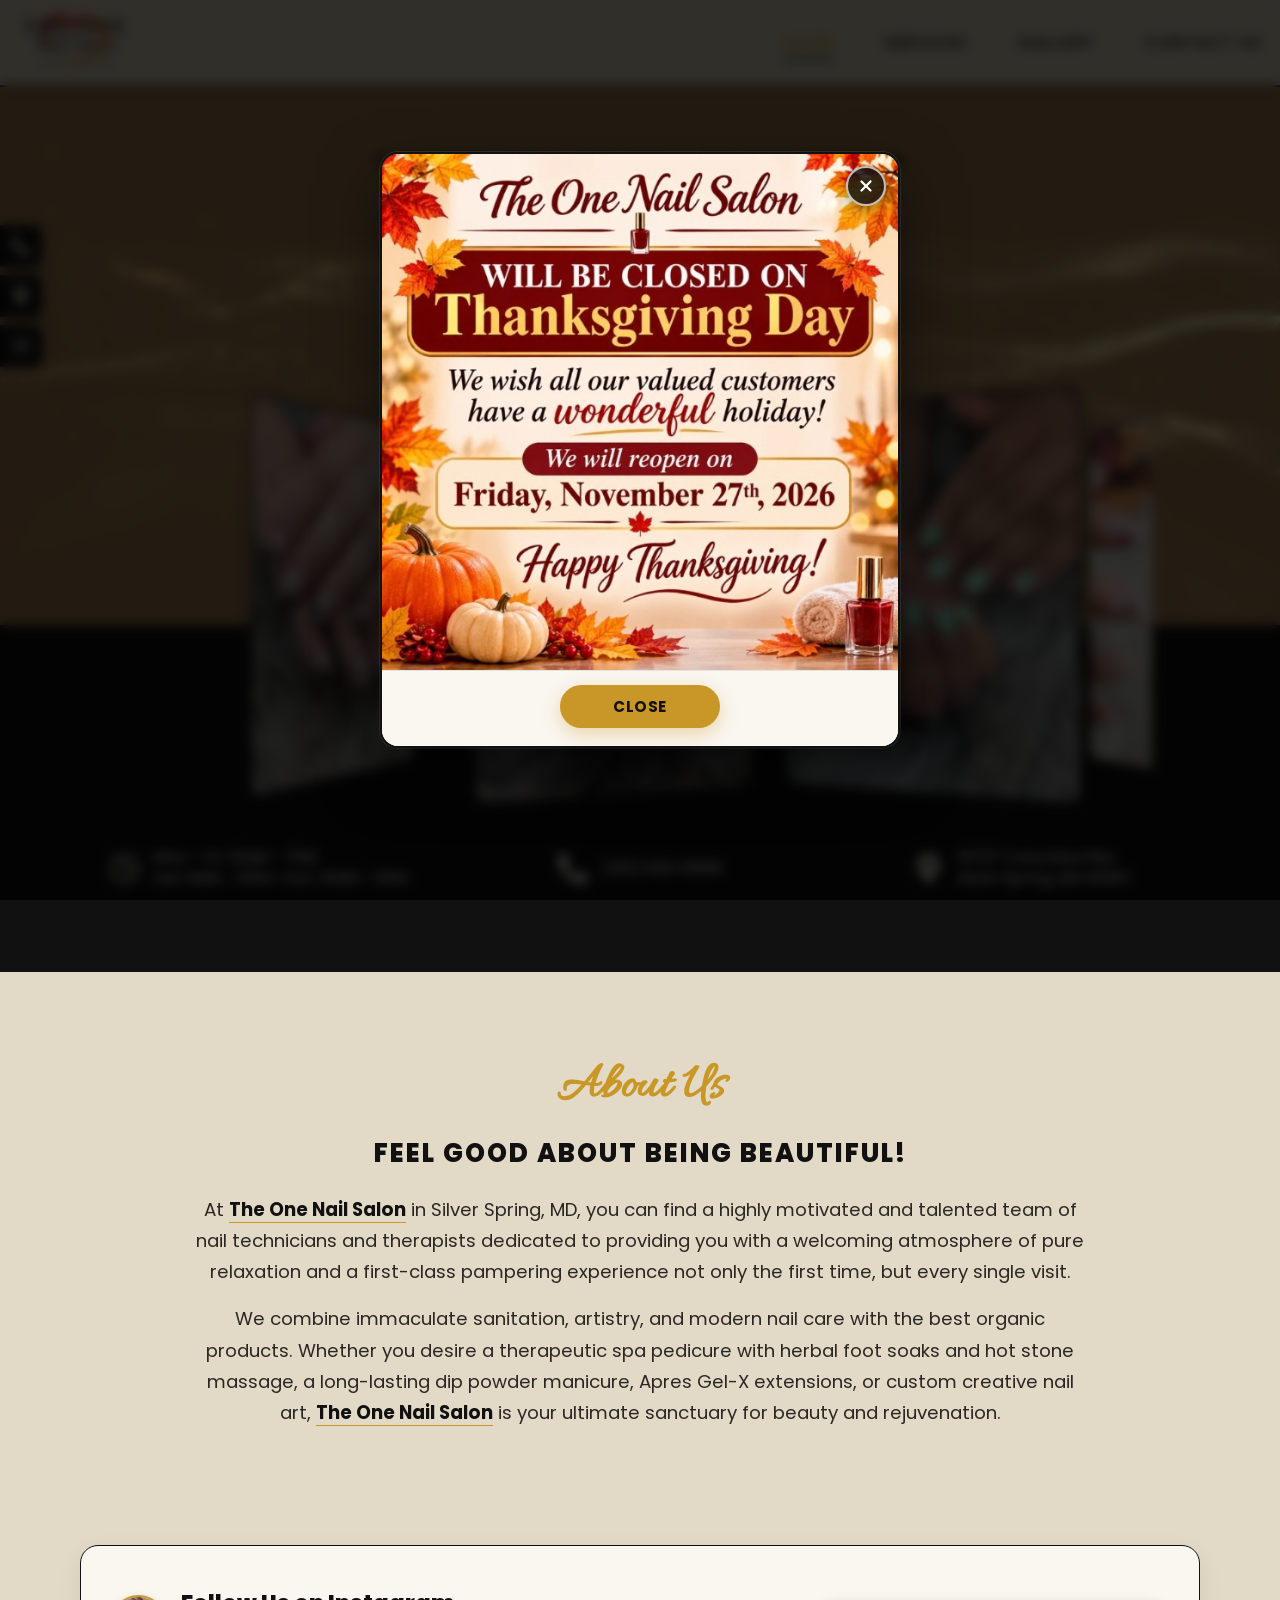
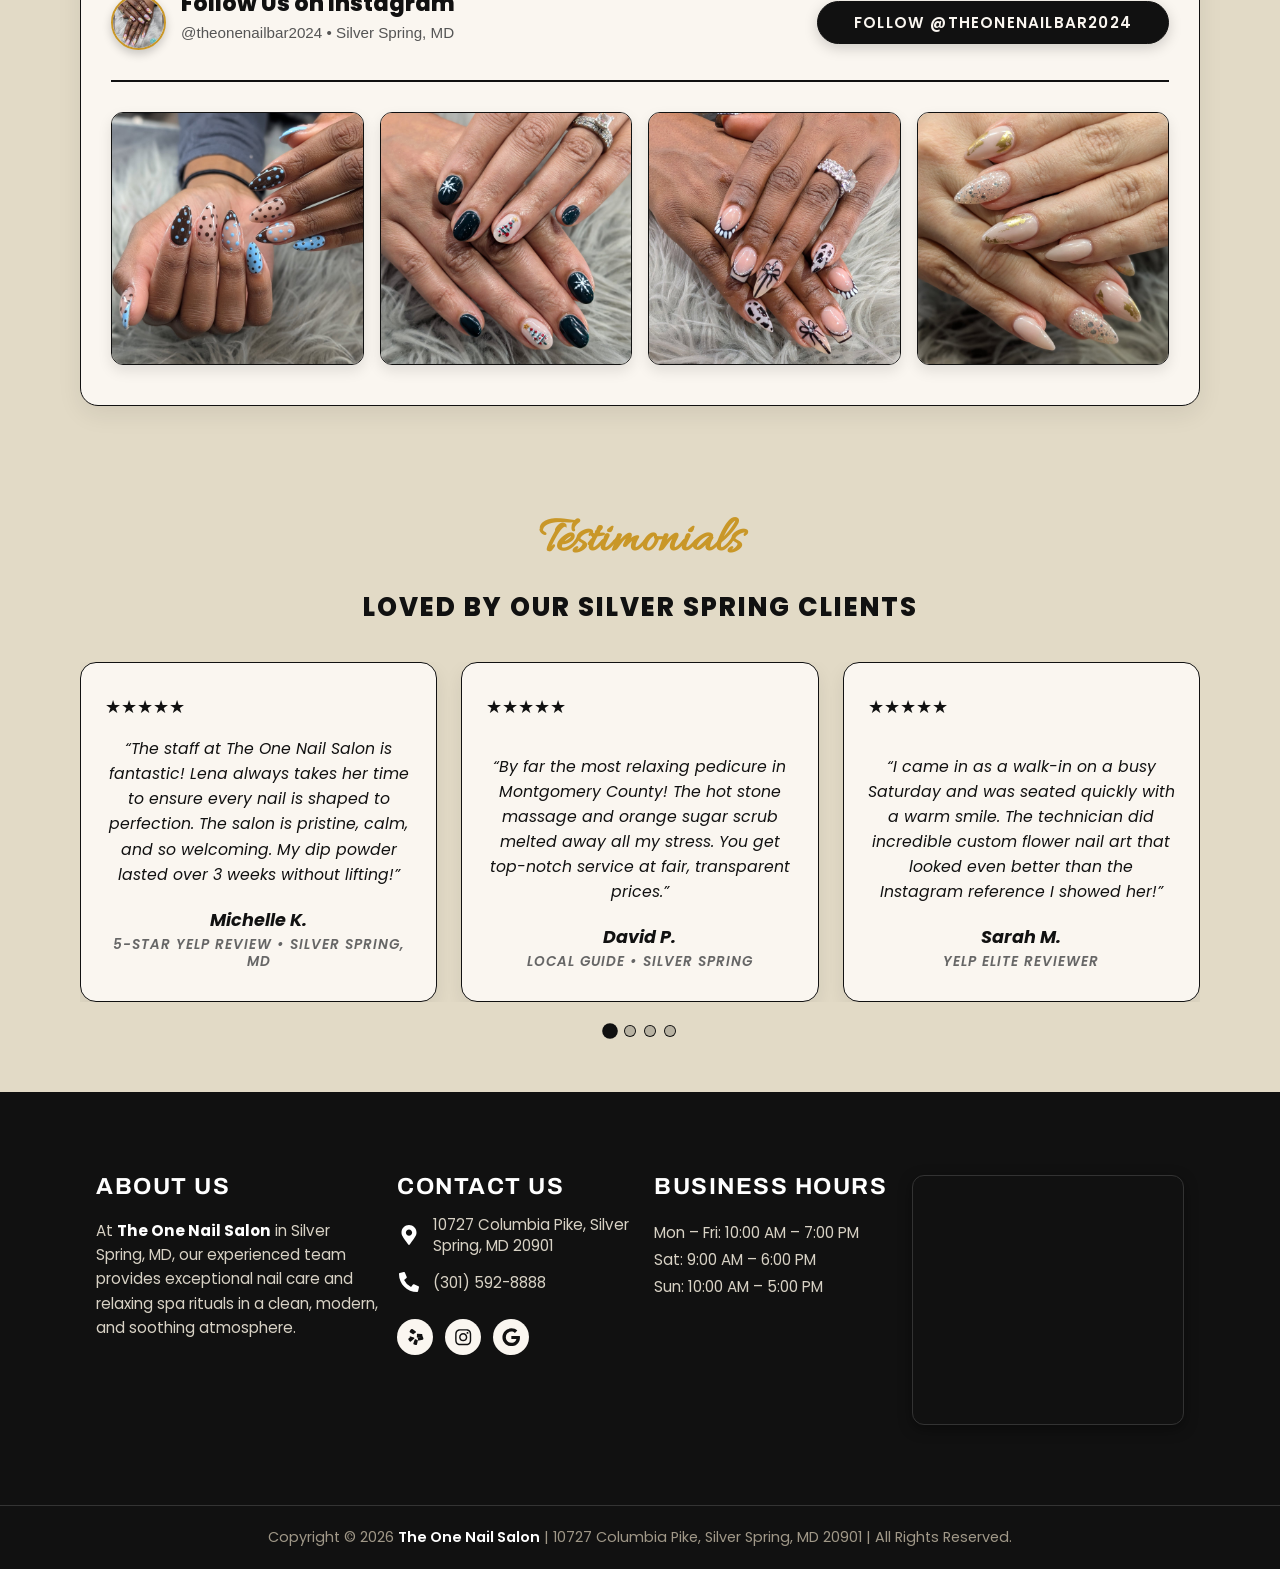
<file: index.html>
<!DOCTYPE html>
<html lang="en">

<head>
  <meta charset="UTF-8">
  <meta name="viewport" content="width=device-width, initial-scale=1">
  <title>The One Nail Salon &#8211; Premier Nail Salon in Silver Spring, MD 20901</title>
  <meta name="description"
    content="The One Nail Salon in Silver Spring, MD - Premier luxury nail salon & spa offering custom manicures, spa pedicures, acrylics, dip powder, and nail art. Call (301) 592-8888.">
  <link rel="icon" href="images/logo.svg" type="image/svg+xml">

  <!-- Typography & Fonts (Matching Inspire Nail Bar Rockville) -->
  <link rel="preconnect" href="https://fonts.googleapis.com">
  <link rel="preconnect" href="https://fonts.gstatic.com" crossorigin>
  <link href="https://fonts.googleapis.com/css?family=Poppins:100,200,300,400,500,600,700,800,900&display=swap"
    rel="stylesheet">
  <link href="https://fonts.googleapis.com/css?family=Allura:400&display=swap" rel="stylesheet">
  <link href="https://fonts.googleapis.com/css?family=Archivo:400,500,600,700&display=swap" rel="stylesheet">

  <link rel="stylesheet" href="css/styles.css">
</head>

<body class="site">

  <!-- ==========  STICKY QUICK SIDEBAR  ========== -->
  <aside class="sidebar" aria-label="Quick action links">
    <div class="sidebar__w">
      <a class="sidebar__icon" href="tel:+13015928888" title="Call The One Nail Salon: (301) 592-8888"
        aria-label="Call (301) 592-8888">
        <svg viewBox="0 0 512 512" aria-hidden="true">
          <path
            d="M497.39 361.8l-112-48a24 24 0 0 0-28 6.9l-49.6 60.6A370.66 370.66 0 0 1 130.6 204.1l60.6-49.6a23.94 23.94 0 0 0 6.9-28l-48-112A24.16 24.16 0 0 0 122.6.61l-104 24A24 24 0 0 0 0 48c0 256.5 207.9 464 464 464a24 24 0 0 0 23.4-18.6l24-104a24.29 24.29 0 0 0-14.01-27.6z" />
        </svg>
      </a>
    </div>
    <div class="sidebar__w">
      <a class="sidebar__icon"
        href="https://maps.google.com/?q=The+One+Nail+Bar,+10727+Columbia+Pike,+Silver+Spring,+MD+20901" target="_blank"
        rel="noopener" title="Get Directions to 10727 Columbia Pike" aria-label="Google Maps Directions">
        <svg viewBox="0 0 384 512" aria-hidden="true">
          <path
            d="M172.268 501.67C26.97 291.031 0 269.413 0 192 0 85.961 86.039 0 192 0s192 85.961 192 192c0 77.413-26.97 99.031-172.268 309.67-9.535 13.774-29.93 13.773-39.464 0zM192 272c44.183 0 80-35.817 80-80s-35.817-80-80-80-80 35.817-80 80 35.817 80 80 80z" />
        </svg>
      </a>
    </div>
    <div class="sidebar__w">
      <a class="sidebar__icon" href="https://www.instagram.com/theonenailbar2024/" target="_blank" rel="noopener"
        title="Follow @theonenailbar2024 on Instagram" aria-label="Instagram Profile">
        <svg viewBox="0 0 448 512" aria-hidden="true">
          <path
            d="M224.1 141c-63.6 0-114.9 51.3-114.9 114.9s51.3 114.9 114.9 114.9S339 319.5 339 255.9 287.7 141 224.1 141zm0 189.6c-41.1 0-74.7-33.5-74.7-74.7s33.5-74.7 74.7-74.7 74.7 33.5 74.7 74.7-33.6 74.7-74.7 74.7zm146.4-194.3c0 14.9-12 26.8-26.8 26.8-14.9 0-26.8-12-26.8-26.8s12-26.8 26.8-26.8 26.8 12 26.8 26.8zm76.1 27.2c-1.7-35.9-9.9-67.7-36.2-93.9-26.2-26.2-58-34.4-93.9-36.2-37-2.1-147.9-2.1-184.9 0-35.8 1.7-67.6 9.9-93.9 36.1s-34.4 58-36.2 93.9c-2.1 37-2.1 147.9 0 184.9 1.7 35.9 9.9 67.7 36.2 93.9s58 34.4 93.9 36.2c37 2.1 147.9 2.1 184.9 0 35.9-1.7 67.7-9.9 93.9-36.2 26.2-26.2 34.4-58 36.2-93.9 2.1-37 2.1-147.8 0-184.8zM398.8 388c-7.8 19.6-22.9 34.7-42.6 42.6-29.5 11.7-99.5 9-132.1 9s-102.7 2.6-132.1-9c-19.6-7.8-34.7-22.9-42.6-42.6-11.7-29.5-9-99.5-9-132.1s-2.6-102.7 9-132.1c7.8-19.6 22.9-34.7 42.6-42.6 29.5-11.7 99.5-9 132.1-9s102.7-2.6 132.1 9c19.6 7.8 34.7 22.9 42.6 42.6 11.7 29.5 9 99.5 9 132.1s2.7 102.7-9 132.1z" />
        </svg>
      </a>
    </div>
  </aside>

  <!-- ==========  HEADER  ========== -->
  <header class="hdr">
    <div class="hdr__inner">
      <div class="hdr__logo">
        <a href="index.html" aria-label="The One Nail Salon Silver Spring Home">
          <img src="images/logo.svg" width="1492" height="640" alt="The One Nail Salon Silver Spring Logo">
        </a>
      </div>

      <div class="hdr__nav">
        <nav class="nav" aria-label="Main menu">
          <ul class="nav__list">
            <li><a class="nav__item is-active" href="index.html" aria-current="page">Home</a></li>
            <li><a class="nav__item" href="services.html">Services</a></li>
            <li><a class="nav__item" href="gallery.html">Gallery</a></li>
            <li><a class="nav__item" href="contact.html">Contact Us</a></li>
          </ul>
        </nav>

        <button class="nav-toggle" aria-expanded="false" aria-controls="mobileMenu" aria-label="Toggle navigation menu">
          <svg class="nav-toggle__open" viewBox="0 0 448 512" aria-hidden="true">
            <path
              d="M16 132h416c8.837 0 16-7.163 16-16V76c0-8.837-7.163-16-16-16H16C7.163 60 0 67.163 0 76v40c0 8.837 7.163 16 16 16zm0 160h416c8.837 0 16-7.163 16-16v-40c0-8.837-7.163-16-16-16H16c-8.837 0-16 7.163-16 16v40c0 8.837 7.163 16 16 16zm0 160h416c8.837 0 16-7.163 16-16v-40c0-8.837-7.163-16-16-16H16c-8.837 0-16 7.163-16 16v40c0 8.837 7.163 16 16 16z" />
          </svg>
          <svg class="nav-toggle__close" viewBox="0 0 384 512" aria-hidden="true">
            <path
              d="M342.6 150.6c12.5-12.5 12.5-32.8 0-45.3s-32.8-12.5-45.3 0L192 210.7 86.6 105.4c-12.5-12.5-32.8-12.5-45.3 0s-12.5 32.8 0 45.3L146.7 256 41.4 361.4c-12.5 12.5-12.5 32.8 0 45.3s32.8 12.5 45.3 0L192 301.3 297.4 406.6c12.5 12.5 32.8 12.5 45.3 0s12.5-32.8 0-45.3L237.3 256 342.6 150.6z" />
          </svg>
        </button>

        <ul class="mnav" id="mobileMenu" aria-label="Mobile menu">
          <li><a class="mnav__item is-active" href="index.html">Home</a></li>
          <li><a class="mnav__item" href="services.html">Services</a></li>
          <li><a class="mnav__item" href="gallery.html">Gallery</a></li>
          <li><a class="mnav__item" href="contact.html">Contact Us</a></li>
          <!-- <li><a class="mnav__item btn-book-modal" href="#book">Book Now</a></li> -->
        </ul>
      </div>

      <!-- Book Now button hidden for now
      <div class="hdr__cta">
        <div class="hdr__btn-wrap">
          <a class="btn hdr__btn btn-book-modal" href="#book">Book Now</a>
        </div>
      </div>
      -->
    </div>
  </header>

  <!-- ==========  HERO SECTION  ========== -->
  <main id="content">
    <section class="sec hero">
      <div class="sec__in">
        <h2 class="hero__eyebrow">The One Nail Salon &#8226; Silver Spring</h2>
        <h1 class="hero__title">We're the ONE</h1>
        <p class="hero__script">You're looking for!</p>
        <!-- Hero services button hidden for now
        <div class="hero__btn-wrap">
          <a class="btn hero__btn" href="services.html">Our Services</a>
        </div>
        -->
      </div>

      <!-- 3D Coverflow Carousel (Swiper style matching Inspire) -->
      <div class="hero-carousel" id="heroCarousel" aria-label="Nail art carousel">
        <div class="hero-carousel__viewport">
          <div class="hero-carousel__wrap"></div>
        </div>
      </div>
    </section>

    <!-- ==========  INFO BAR  ========== -->
    <section class="sec infobar">
      <div class="sec__in">
        <!-- Business Hours -->
        <div class="infobar__col">
          <div class="ilist__item">
            <span class="ilist__icon" aria-hidden="true">
              <svg viewBox="0 0 512 512">
                <path
                  d="M256 8C119 8 8 119 8 256s111 248 248 248 248-111 248-248S393 8 256 8zm0 448c-110.5 0-200-89.5-200-200S145.5 56 256 56s200 89.5 200 200-89.5 200-200 200zm61.8-104.4l-84.9-61.7c-3.1-2.3-4.9-5.9-4.9-9.7V116c0-6.6 5.4-12 12-12h32c6.6 0 12 5.4 12 12v141.7l66.8 48.6c5.4 3.9 6.5 11.4 2.6 16.8L334.6 349c-3.9 5.3-11.4 6.5-16.8 2.6z" />
              </svg>
            </span>
            <span class="ilist__text">Mon &#8211; Fri: 10AM &#8211; 7PM<br>Sat: 9AM &#8211; 6PM &bull; Sun: 10AM &#8211; 5PM</span>
          </div>
        </div>

        <!-- Phone Call Link -->
        <div class="infobar__col infobar__col--c">
          <div class="ilist__item">
            <a href="tel:+13015928888">
              <span class="ilist__icon" aria-hidden="true">
                <svg viewBox="0 0 512 512">
                  <path
                    d="M497.39 361.8l-112-48a24 24 0 0 0-28 6.9l-49.6 60.6A370.66 370.66 0 0 1 130.6 204.1l60.6-49.6a23.94 23.94 0 0 0 6.9-28l-48-112A24.16 24.16 0 0 0 122.6.61l-104 24A24 24 0 0 0 0 48c0 256.5 207.9 464 464 464a24 24 0 0 0 23.4-18.6l24-104a24.29 24.29 0 0 0-14.01-27.6z" />
                </svg>
              </span>
              <span class="ilist__text">(301) 592-8888</span>
            </a>
          </div>
        </div>

        <!-- Address Map Link -->
        <div class="infobar__col">
          <div class="ilist__item">
            <a href="https://maps.google.com/?q=The+One+Nail+Bar,+10727+Columbia+Pike,+Silver+Spring,+MD+20901"
              target="_blank" rel="noopener">
              <span class="ilist__icon" aria-hidden="true">
                <svg viewBox="0 0 384 512">
                  <path
                    d="M172.268 501.67C26.97 291.031 0 269.413 0 192 0 85.961 86.039 0 192 0s192 85.961 192 192c0 77.413-26.97 99.031-172.268 309.67-9.535 13.774-29.93 13.773-39.464 0zM192 272c44.183 0 80-35.817 80-80s-35.817-80-80-80-80 35.817-80 80 35.817 80 80 80z" />
                </svg>
              </span>
              <span class="ilist__text">10727 Columbia Pike<br>Silver Spring, MD 20901</span>
            </a>
          </div>
        </div>
      </div>
    </section>

    <!-- ==========  MAIN SECTION (About / Services / Gallery / Instagram / Reviews)  ========== -->
    <section class="sec main-sec">
      <div class="sec__in">

        <!-- ABOUT US -->
        <div class="about-wrap">
          <p class="eyebrow-script">About Us</p>
          <div class="about__h2-wrap">
            <h2 class="about__h2">Feel good about being beautiful!</h2>
          </div>
          <div class="about__p">
            <p class="hl">
              <span class="hl__plain">At </span>
              <span class="hl__dyn">The One Nail Salon</span>
              <span class="hl__plain"> in Silver Spring, MD, you can find a highly motivated and talented team of nail
                technicians and therapists dedicated to providing you with a welcoming atmosphere of pure relaxation and
                a first-class pampering experience not only the first time, but every single visit.</span>
            </p>
            <p class="hl">
              <span class="hl__plain">We combine immaculate sanitation, artistry, and modern nail care with the best
                organic products. Whether you desire a therapeutic spa pedicure with herbal foot soaks and hot stone
                massage, a long-lasting dip powder manicure, Apres Gel-X extensions, or custom creative nail art,
              </span>
              <span class="hl__dyn">The One Nail Salon</span>
              <span class="hl__plain"> is your ultimate sanctuary for beauty and rejuvenation.</span>
            </p>
          </div>
        </div>

        <!-- OUR SERVICES HIGHLIGHTS (Hidden for now)
        <div class="svc-head">
          <p class="eyebrow-script">Our Services</p>
          <div class="about__h2-wrap">
            <h2 class="about__h2">Signature Treatments &amp; Spa Experiences</h2>
          </div>
        </div>

        <div class="svc-row">
          <a class="svc-card" href="services.html#manicure-bar">
            <div class="svc-card__img">
              <img src="images/card-manicure.svg" width="160" height="160" alt="Manicure Bar icon">
            </div>
            <h3 class="svc-card__title">Manicure Bar</h3>
            <p class="svc-card__desc">Classic manicure, Pina Colada scrub, Mojito peppermint care, herbal spa with hot
              stones &amp; long-lasting gel.</p>
            <div class="svc-card__link">
              <span class="svc-card__link-t">View menu &#8594;</span>
            </div>
          </a>

          <a class="svc-card" href="services.html#pedicure-bar">
            <div class="svc-card__img">
              <img src="images/card-pedicure.svg" width="160" height="160" alt="Pedicure Bar icon">
            </div>
            <h3 class="svc-card__title">Pedicure Bar</h3>
            <p class="svc-card__desc">Sea Breeze, Champagne &amp; Rose, Mojito Peppermint, Tequila Sunrise, and our
              Signature Herbal Spa with hot jade stones.</p>
            <div class="svc-card__link">
              <span class="svc-card__link-t">View menu &#8594;</span>
            </div>
          </a>

          <a class="svc-card" href="services.html#enhancements">
            <div class="svc-card__img">
              <img src="images/card-more.svg" width="160" height="160" alt="Nail Enhancements icon">
            </div>
            <h3 class="svc-card__title">Enhancements</h3>
            <p class="svc-card__desc">Full sets, solar pink &amp; white, Apres Gel-X, SNS dip powder, chrome shimmers,
              ombre blends, and custom 3D art.</p>
            <div class="svc-card__link">
              <span class="svc-card__link-t">View menu &#8594;</span>
            </div>
          </a>

          <a class="svc-card" href="services.html#waxing-tinting">
            <div class="svc-card__img">
              <img src="images/card-waxing.svg" width="160" height="160" alt="Waxing and Tinting icon">
            </div>
            <h3 class="svc-card__title">Waxing &amp; More</h3>
            <p class="svc-card__desc">Precise eyebrow sculpting, lip, chin, full face waxing, kid's princess spa menu,
              and soothing paraffin wax dips.</p>
            <div class="svc-card__link">
              <span class="svc-card__link-t">View menu &#8594;</span>
            </div>
          </a>
        </div>
        -->

        <!-- INSTAGRAM FEED SHOWCASE (@theonenailbar2024) -->
        <div class="insta-sec" id="instagram-feed">
          <div class="insta-header">
            <div class="insta-brand">
              <div
                style="width: 55px; height: 55px; border-radius: 50%; overflow: hidden; border: 2px solid var(--gold); box-shadow: 0 4px 10px rgba(0,0,0,0.2); flex-shrink: 0;">
                <img src="images/instagram/insta-avatar.jpg" alt="@theonenailbar2024 profile picture"
                  style="width: 100%; height: 100%; object-fit: cover;">
              </div>
              <div>
                <h3 class="insta-title">Follow Us on Instagram</h3>
                <p class="insta-handle">@theonenailbar2024 &#8226; Silver Spring, MD</p>
              </div>
            </div>
            <a class="btn" href="https://www.instagram.com/theonenailbar2024/" target="_blank" rel="noopener">Follow
              @theonenailbar2024</a>
          </div>

          <div class="insta-grid">
            <a class="insta-card" href="https://www.instagram.com/theonenailbar2024/" target="_blank" rel="noopener">
              <img src="images/instagram/insta-1.jpg" alt="The One Nail Salon Instagram Post 1">
              <div class="insta-card__overlay">
                <span class="insta-card__caption">✨ Fresh creative nail artistry at #TheOneNailSalon</span>
              </div>
            </a>
            <a class="insta-card" href="https://www.instagram.com/theonenailbar2024/" target="_blank" rel="noopener">
              <img src="images/instagram/insta-2.jpg" alt="The One Nail Salon Instagram Post 2">
              <div class="insta-card__overlay">
                <span class="insta-card__caption">💖 Elegant sculpted tips &amp; high shine finish!</span>
              </div>
            </a>
            <a class="insta-card" href="https://www.instagram.com/theonenailbar2024/" target="_blank" rel="noopener">
              <img src="images/instagram/insta-3.jpg" alt="The One Nail Salon Instagram Post 3">
              <div class="insta-card__overlay">
                <span class="insta-card__caption">🌿 Flawless cuticle grooming &amp; bespoke nail styling.</span>
              </div>
            </a>
            <a class="insta-card" href="https://www.instagram.com/theonenailbar2024/" target="_blank" rel="noopener">
              <img src="images/instagram/insta-4.jpg" alt="The One Nail Salon Instagram Post 4">
              <div class="insta-card__overlay">
                <span class="insta-card__caption">💅 Modern salon vibes &amp; luxury nail transformations.</span>
              </div>
            </a>
          </div>
        </div>

        <!-- TESTIMONIALS (Yelp & Local Client Reviews) -->
        <div class="tst-head">
          <p class="eyebrow-script">Testimonials</p>
          <div class="about__h2-wrap">
            <h2 class="about__h2">Loved by Our Silver Spring Clients</h2>
          </div>
        </div>

        <div class="tst" id="tstCarousel">
          <div class="tst__viewport">
            <div class="tst__track"></div>
          </div>
          <div class="tst__dots" id="tstDots"></div>
        </div>

      </div>
    </section>
  </main>

  <!-- ==========  FOOTER  ========== -->
  <footer class="footer">
    <div class="footer__row">
      <!-- Col 1: About -->
      <div class="footer__col footer__col--about">
        <h2 class="footer__h2">About Us</h2>
        <div class="footer__about-text">
          <p class="hl">
            <span class="hl__plain">At </span>
            <span class="hl__dyn">The One Nail Salon</span>
            <span class="hl__plain"> in Silver Spring, MD, our experienced team provides exceptional nail care and
              relaxing spa rituals in a clean, modern, and soothing atmosphere.</span>
          </p>
        </div>
      </div>

      <!-- Col 2: Contact Info -->
      <div class="footer__col footer__col--contact">
        <h2 class="footer__h2">Contact Us</h2>
        <div class="footer__contact-list">
          <div class="footer__crow">
            <div class="footer__cicon">
              <span class="ic" aria-hidden="true">
                <svg viewBox="0 0 384 512">
                  <path
                    d="M172.268 501.67C26.97 291.031 0 269.413 0 192 0 85.961 86.039 0 192 0s192 85.961 192 192c0 77.413-26.97 99.031-172.268 309.67-9.535 13.774-29.93 13.773-39.464 0zM192 272c44.183 0 80-35.817 80-80s-35.817-80-80-80-80 35.817-80 80 35.817 80 80 80z" />
                </svg>
              </span>
            </div>
            <h3 class="footer__ctext">
              <a href="https://maps.google.com/?q=The+One+Nail+Bar,+10727+Columbia+Pike,+Silver+Spring,+MD+20901"
                target="_blank" rel="noopener">10727 Columbia Pike, Silver Spring, MD 20901</a>
            </h3>
          </div>

          <div class="footer__crow">
            <div class="footer__cicon">
              <span class="ic" aria-hidden="true">
                <svg viewBox="0 0 512 512">
                  <path
                    d="M497.39 361.8l-112-48a24 24 0 0 0-28 6.9l-49.6 60.6A370.66 370.66 0 0 1 130.6 204.1l60.6-49.6a23.94 23.94 0 0 0 6.9-28l-48-112A24.16 24.16 0 0 0 122.6.61l-104 24A24 24 0 0 0 0 48c0 256.5 207.9 464 464 464a24 24 0 0 0 23.4-18.6l24-104a24.29 24.29 0 0 0-14.01-27.6z" />
                </svg>
              </span>
            </div>
            <h3 class="footer__ctext"><a href="tel:+13015928888">(301) 592-8888</a></h3>
          </div>

          <!-- Online Booking (hidden for now)
          <div class="footer__crow">
            <div class="footer__cicon">
              <span class="ic" aria-hidden="true">
                <svg viewBox="0 0 448 512">
                  <path
                    d="M436 160H12c-6.627 0-12-5.373-12-12v-36c0-26.51 21.49-48 48-48h48V12c0-6.627 5.373-12 12-12h40c6.627 0 12 5.373 12 12v52h128V12c0-6.627 5.373-12 12-12h40c6.627 0 12 5.373 12 12v52h48c26.51 0 48 21.49 48 48v36c0 6.627-5.373 12-12 12zM12 192h424c6.627 0 12 5.373 12 12v260c0 26.51-21.49 48-48 48H48c-26.51 0-48-21.49-48-48V204c0-6.627 5.373-12 12-12zm333.296 95.947l-28.169-28.398c-4.667-4.705-12.265-4.736-16.97-.068L194.12 364.665l-45.98-46.352c-4.667-4.705-12.266-4.736-16.971-.068l-28.397 28.17c-4.705 4.667-4.736 12.265-.068 16.97l82.601 83.269c4.667 4.705 12.265 4.736 16.97.068l142.953-141.805c4.705-4.667 4.736-12.265.068-16.97z" />
                </svg>
              </span>
            </div>
            <h3 class="footer__ctext"><a href="#book" class="btn-book-modal">Online Booking</a></h3>
          </div>
          -->
        </div>

        <div class="footer__social">
          <!-- Yelp -->
          <div class="footer__sw">
            <a class="footer__sicon" href="https://www.yelp.com/biz/the-one-nail-bar-silver-spring?rr=1" target="_blank"
              rel="noopener" title="Find us on Yelp" aria-label="Yelp">
              <svg viewBox="0 0 384 512">
                <path
                  d="M42.3 227.1l111.4 34.6c7.9 2.5 13.7 9.1 15.1 17.3 1.4 8.2-1.6 16.4-7.9 21.6l-89.8 74.3c-11.8 9.7-29.3 7-37.7-5.9L5.4 326.6c-9.1-14.1-5.1-32.9 8.9-42.1l28-17.4zm102.5-47.5L50.4 122.9c-13.8-9.4-17.5-28.3-8.2-42.3l28-42.3c9.3-14 28.2-17.8 42.2-8.5l88.4 58.7c7 4.6 11.2 12.4 11.2 20.8s-4.2 16.1-11.2 20.8l-56 39.5zm70.8 141.5c-4.9-7-13.3-10.7-21.8-9.7-8.5 1-15.6 6.4-18.4 14.5l-33.8 98.4c-4.7 13.8 2.8 28.9 16.6 33.6l49.2 16.9c13.8 4.7 28.9-2.8 33.6-16.6l23.5-103.8c1.7-7.7-1.3-15.8-6.9-21.3l-42-12zm40.7-54.8c1.6-8.2 7.7-14.6 15.8-16.7l102.7-26.6c14.2-3.7 28.6 4.9 32.3 19.1l12.7 49.3c3.7 14.2-4.9 28.6-19.1 32.3l-105.7 27.4c-8.2 2.1-16.7-1.3-21.8-8.7-5.1-7.4-5.3-17.1-.6-24.7l-16.3-51.4zm-14-68.5c-4.7-6.9-5-15.9-.8-23.1 4.2-7.2 12.1-11.5 20.4-11.2l104.9 3.8c14.7.5 26.2 12.7 25.7 27.4l-1.8 50.9c-.5 14.7-12.7 26.2-27.4 25.7l-107.5-3.9c-8.4-.3-15.9-5.4-19.5-13l6-56.6z" />
              </svg>
            </a>
          </div>
          <!-- Instagram -->
          <div class="footer__sw">
            <a class="footer__sicon" href="https://www.instagram.com/theonenailbar2024/" target="_blank" rel="noopener"
              title="Follow us on Instagram" aria-label="Instagram">
              <svg viewBox="0 0 448 512">
                <path
                  d="M224.1 141c-63.6 0-114.9 51.3-114.9 114.9s51.3 114.9 114.9 114.9S339 319.5 339 255.9 287.7 141 224.1 141zm0 189.6c-41.1 0-74.7-33.5-74.7-74.7s33.5-74.7 74.7-74.7 74.7 33.5 74.7 74.7-33.6 74.7-74.7 74.7zm146.4-194.3c0 14.9-12 26.8-26.8 26.8-14.9 0-26.8-12-26.8-26.8s12-26.8 26.8-26.8 26.8 12 26.8 26.8zm76.1 27.2c-1.7-35.9-9.9-67.7-36.2-93.9-26.2-26.2-58-34.4-93.9-36.2-37-2.1-147.9-2.1-184.9 0-35.8 1.7-67.6 9.9-93.9 36.1s-34.4 58-36.2 93.9c-2.1 37-2.1 147.9 0 184.9 1.7 35.9 9.9 67.7 36.2 93.9s58 34.4 93.9 36.2c37 2.1 147.9 2.1 184.9 0 35.9-1.7 67.7-9.9 93.9-36.2 26.2-26.2 34.4-58 36.2-93.9 2.1-37 2.1-147.8 0-184.8zM398.8 388c-7.8 19.6-22.9 34.7-42.6 42.6-29.5 11.7-99.5 9-132.1 9s-102.7 2.6-132.1-9c-19.6-7.8-34.7-22.9-42.6-42.6-11.7-29.5-9-99.5-9-132.1s-2.6-102.7 9-132.1c7.8-19.6 22.9-34.7 42.6-42.6 29.5-11.7 99.5-9 132.1-9s102.7-2.6 132.1 9c19.6 7.8 34.7 22.9 42.6 42.6 11.7 29.5 9 99.5 9 132.1s2.7 102.7-9 132.1z" />
              </svg>
            </a>
          </div>
          <!-- Google Maps -->
          <div class="footer__sw">
            <a class="footer__sicon"
              href="https://maps.google.com/?q=The+One+Nail+Bar,+10727+Columbia+Pike,+Silver+Spring,+MD+20901"
              target="_blank" rel="noopener" title="View on Google Maps" aria-label="Google Maps">
              <svg viewBox="0 0 488 512">
                <path
                  d="M488 261.8C488 403.3 391.1 504 248 504 110.8 504 0 393.2 0 256S110.8 8 248 8c66.8 0 123 24.5 166.3 64.9l-67.5 64.9C258.5 52.6 94.3 116.6 94.3 256c0 86.5 69.1 156.6 153.7 156.6 98.2 0 135-70.4 140.8-106.9H248v-85.3h236.1c2.3 12.7 3.9 24.9 3.9 41.4z" />
              </svg>
            </a>
          </div>
        </div>
      </div>

      <!-- Col 3: Hours & SEO -->
      <div class="footer__col footer__col--hours">
        <h2 class="footer__h2">Business Hours</h2>
        <div class="footer__hours">
          <p>
            Mon &#8211; Fri: 10:00 AM &#8211; 7:00 PM<br>
            Sat: 9:00 AM &#8211; 6:00 PM<br>
            Sun: 10:00 AM &#8211; 5:00 PM
          </p>
        </div>
      </div>

      <!-- Col 4: Google Map -->
      <div class="footer__col footer__col--map">
        <div class="footer__map">
          <iframe
            src="https://www.google.com/maps?q=The+One+Nail+Bar,+10727+Columbia+Pike,+Silver+Spring,+MD+20901&amp;z=15&amp;output=embed"
            title="The One Nail Salon Silver Spring map" aria-label="The One Nail Salon Silver Spring map"
            loading="lazy"></iframe>
        </div>
      </div>
    </div>

    <!-- Bottom Bar -->
    <div class="footer__bar">
      <p class="hl">
        <span class="hl__plain">Copyright &copy; 2026 </span>
        <span class="hl__dyn">The One Nail Salon</span>
        <span class="hl__plain"> | 10727 Columbia Pike, Silver Spring, MD 20901 | All Rights Reserved.</span>
      </p>
    </div>
  </footer>

  <!-- ==========  LIGHTBOX MODAL  ========== -->
  <div class="lb" id="lightbox" role="dialog" aria-modal="true" aria-label="Gallery lightbox">
    <button class="lb__btn lb__close" id="lbClose" aria-label="Close image viewer">&times;</button>
    <button class="lb__btn lb__prev" id="lbPrev" aria-label="Previous image">&#8249;</button>
    <img class="lb__img" id="lbImg" alt="The One Nail Salon Gallery Photo">
    <button class="lb__btn lb__next" id="lbNext" aria-label="Next image">&#8250;</button>
  </div>

  <!-- ==========  ONLINE BOOKING MODAL  ========== -->
  <div class="booking-modal" id="bookingModal" role="dialog" aria-modal="true" aria-label="Book an Appointment">
    <div class="booking-modal__content">
      <div class="booking-modal__header">
        <button class="booking-modal__close" id="closeModal" aria-label="Close booking modal">&times;</button>
        <h2 class="booking-modal__title">Book Your Appointment</h2>
        <p class="booking-modal__subtitle">The One Nail Salon &#8226; (301) 592-8888 &#8226; Silver Spring, MD</p>
      </div>
      <div class="booking-modal__body">
        <form class="ct-form" id="appointmentForm">
          <div class="form-group">
            <label for="bookName">Your Name *</label>
            <input type="text" id="bookName" class="form-input" placeholder="e.g. Jessica Taylor" required>
          </div>
          <div class="form-group">
            <label for="bookPhone">Phone Number *</label>
            <input type="tel" id="bookPhone" class="form-input" placeholder="(301) 555-0123" required>
          </div>
          <div class="form-group">
            <label for="bookService">Appointment / Inquiry *</label>
            <select id="bookService" class="form-select" required>
              <option value="Standard Appointment" selected>Standard Appointment / Nail Care</option>
              <option value="Custom Art">Custom Nail Art &amp; Design</option>
              <option value="Group Booking">Party / Group Booking</option>
            </select>
          </div>
          <div style="display: grid; grid-template-columns: 1fr 1fr; gap: 12px;">
            <div class="form-group">
              <label for="bookDate">Preferred Date *</label>
              <input type="date" id="bookDate" class="form-input" required>
            </div>
            <div class="form-group">
              <label for="bookTime">Preferred Time *</label>
              <select id="bookTime" class="form-select" required>
                <option value="Morning">Morning (10am - 12pm)</option>
                <option value="Afternoon">Afternoon (12pm - 4pm)</option>
                <option value="Evening">Evening (4pm - 7pm)</option>
              </select>
            </div>
          </div>
          <div class="form-group">
            <label for="bookNotes">Notes / Preferred Technician (Optional)</label>
            <input type="text" id="bookNotes" class="form-input"
              placeholder="e.g. Lena, custom nail art, extra massage">
          </div>
          <button type="submit" class="btn" style="width: 100%; margin-top: 10px;">Confirm Booking Request</button>
          <p style="text-align: center; font-size: 0.85rem; color: #777; margin: 8px 0 0;">
            Prefer to speak directly? Call us anytime at <a href="tel:+13015928888"
              style="color: var(--gold); font-weight: 600;">(301) 592-8888</a>.
          </p>
        </form>

        <div class="booking-success" id="bookingSuccess">
          <div class="booking-success__icon">
            <svg viewBox="0 0 512 512">
              <path
                d="M173.898 439.404l-166.4-166.4c-9.997-9.997-9.997-26.206 0-36.204l36.203-36.204c9.997-9.998 26.207-9.998 36.204 0L192 312.69 432.095 72.596c9.997-9.997 26.207-9.997 36.204 0l36.203 36.204c9.997 9.997 9.997 26.206 0 36.204l-294.4 294.401c-9.998 9.997-26.207 9.997-36.204-.001z" />
            </svg>
          </div>
          <h3 style="margin: 0; color: #2e7d32; font-size: 1.4rem;">Appointment Request Received!</h3>
          <p style="margin: 10px 0 0; color: #444; line-height: 1.5;">
            Thank you for choosing <strong>The One Nail Salon</strong>. Our front desk team in Silver Spring will
            confirm your booking shortly.
          </p>
          <a href="tel:+13015928888" class="btn" style="margin-top: 18px; display: inline-block;">Call Salon: (301)
            592-8888</a>
        </div>
      </div>
    </div>
  </div>

  <!-- ==========  HOLIDAY NOTICE POPUP MODAL  ========== -->
  <div class="holiday-modal" id="holidayModal" role="dialog" aria-modal="true" aria-labelledby="holidayModalLabel" aria-hidden="true">
    <div class="holiday-modal__overlay" id="holidayModalOverlay"></div>
    <div class="holiday-modal__dialog">
      <button type="button" class="holiday-modal__close-corner" id="holidayModalCloseX" aria-label="Close Announcement">
        <svg viewBox="0 0 384 512" aria-hidden="true">
          <path d="M342.6 150.6c12.5-12.5 12.5-32.8 0-45.3s-32.8-12.5-45.3 0L192 210.7 86.6 105.4c-12.5-12.5-32.8-12.5-45.3 0s-12.5 32.8 0 45.3L146.7 256 41.4 361.4c-12.5 12.5-12.5 32.8 0 45.3s32.8 12.5 45.3 0L192 301.3 297.4 406.6c12.5 12.5 32.8 12.5 45.3 0s12.5-32.8 0-45.3L237.3 256 342.6 150.6z"/>
        </svg>
      </button>

      <div class="holiday-modal__media">
        <img src="images/holiday-notice.jpg"
             id="holidayModalLabel"
             class="holiday-modal__img"
             alt="The One Nail Salon - Closed on Thanksgiving Day, reopening Friday, November 27th, 2026. Happy Thanksgiving!"
             width="600"
             height="600">
      </div>

      <div class="holiday-modal__footer">
        <button type="button" class="btn holiday-modal__btn-close" id="holidayModalCloseBtn">
          Close
        </button>
      </div>
    </div>
  </div>

  <script src="js/main.js"></script>
</body>

</html>
</file>
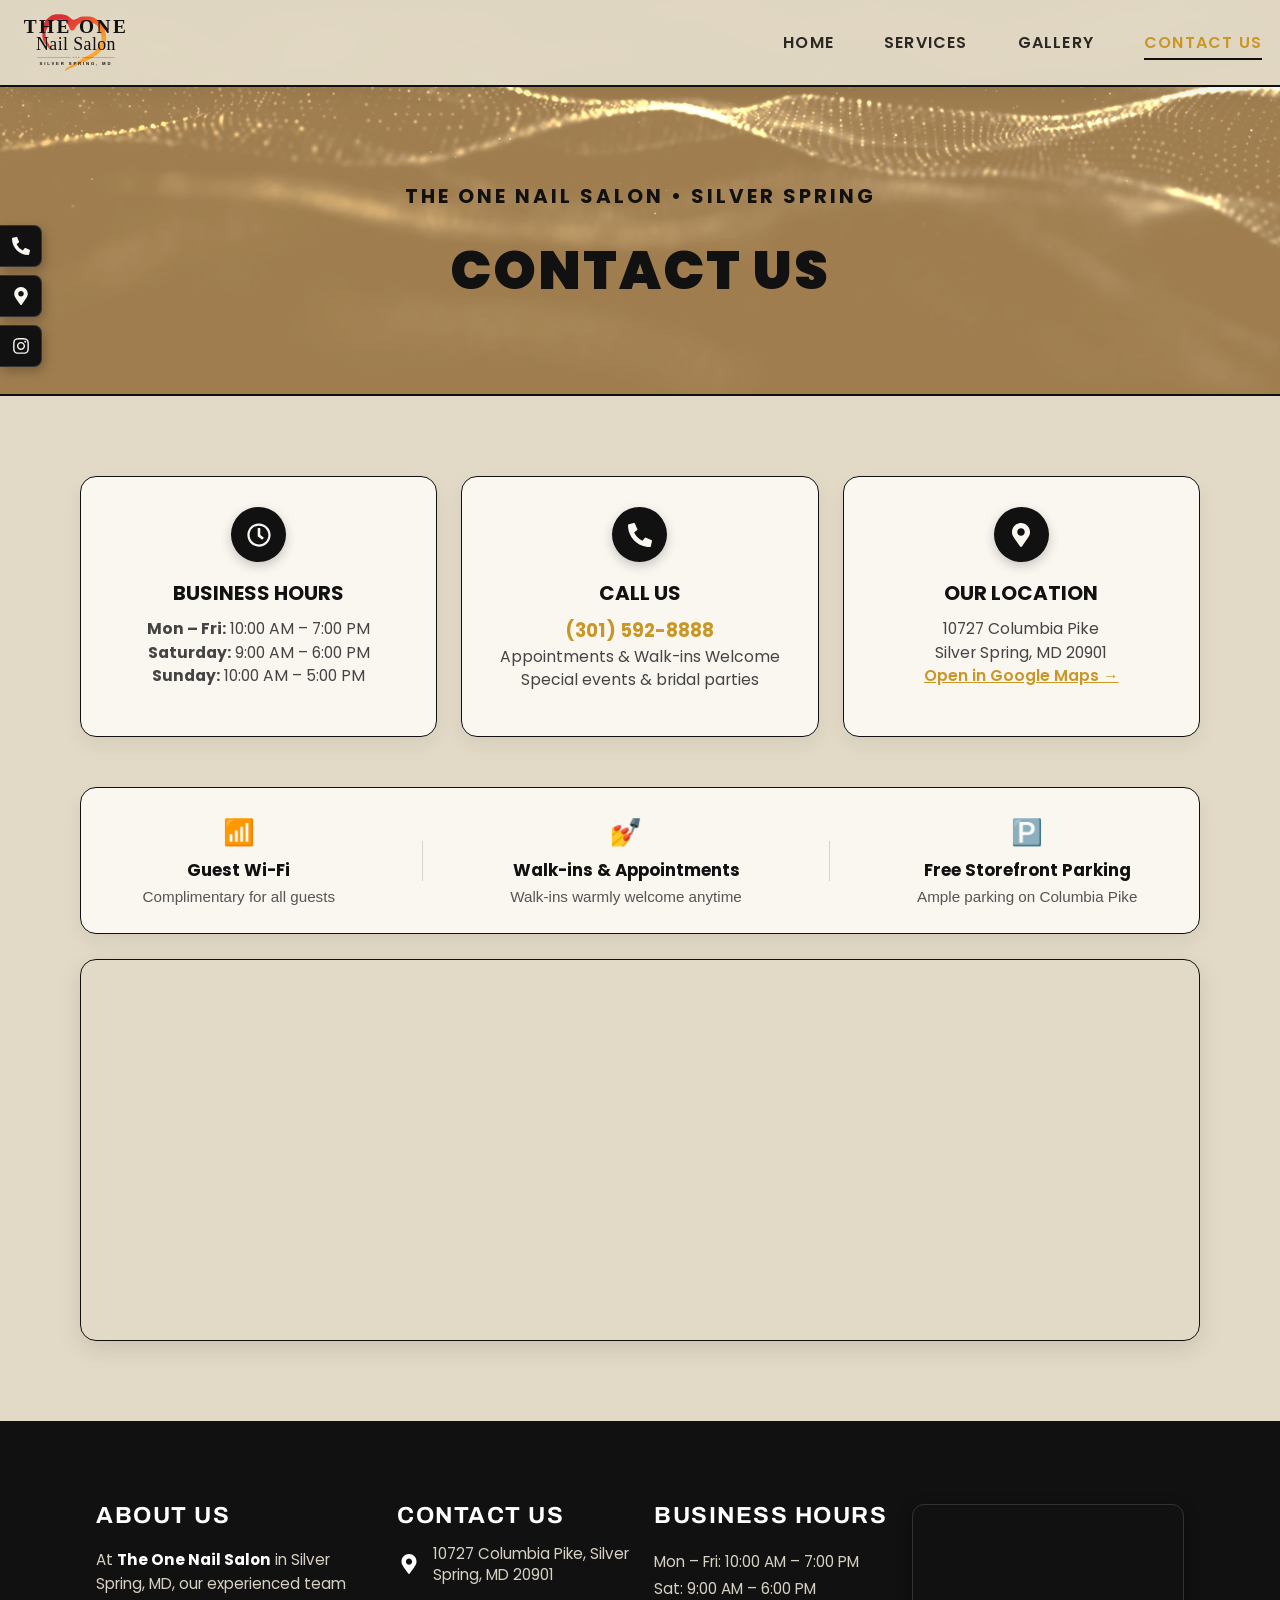
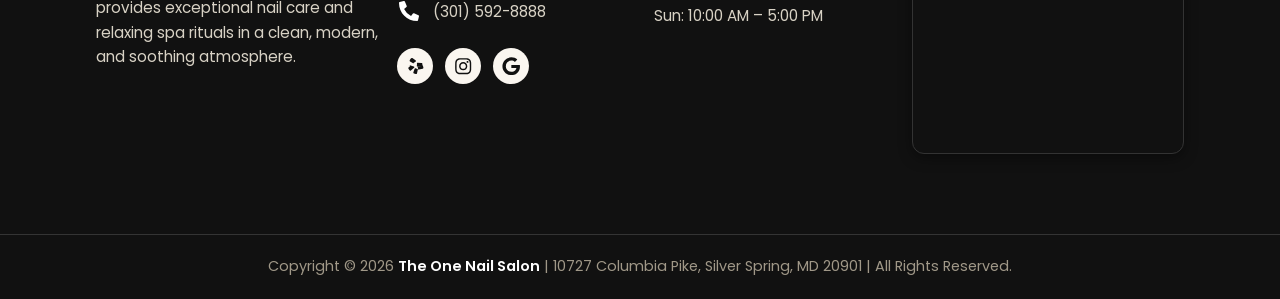
<file: contact.html>
<!DOCTYPE html>
<html lang="en">
<head>
  <meta charset="UTF-8">
  <meta name="viewport" content="width=device-width, initial-scale=1">
  <title>Contact Us &#8211; The One Nail Salon Silver Spring, MD</title>
  <meta name="description" content="Contact The One Nail Salon in Silver Spring, MD. Call (301) 592-8888, visit us at 10727 Columbia Pike, or send us a message online. Walk-ins welcome!">
  <link rel="icon" href="images/logo.svg" type="image/svg+xml">

  <!-- Fonts -->
  <link rel="preconnect" href="https://fonts.googleapis.com">
  <link rel="preconnect" href="https://fonts.gstatic.com" crossorigin>
  <link href="https://fonts.googleapis.com/css?family=Poppins:100,200,300,400,500,600,700,800,900&display=swap" rel="stylesheet">
  <link href="https://fonts.googleapis.com/css?family=Allura:400&display=swap" rel="stylesheet">
  <link href="https://fonts.googleapis.com/css?family=Archivo:400,500,600,700&display=swap" rel="stylesheet">

  <link rel="stylesheet" href="css/styles.css">
  <style>
    .contact-card-grid {
      display: grid;
      grid-template-columns: repeat(3, 1fr);
      gap: 24px;
      margin-bottom: 50px;
    }
    @media (max-width: 900px) {
      .contact-card-grid { grid-template-columns: 1fr; }
    }
    .c-box {
      background: var(--bg-card);
      border: 1.5px solid var(--ink);
      border-radius: 16px;
      padding: 30px 20px;
      text-align: center;
      box-shadow: 0 8px 20px rgba(0, 0, 0, 0.06);
      transition: transform .3s ease, box-shadow .3s ease;
    }
    .c-box:hover {
      transform: translateY(-5px);
      box-shadow: 0 12px 28px rgba(0, 0, 0, 0.14);
    }
    .c-box__icon {
      width: 55px;
      height: 55px;
      border-radius: 50%;
      background: var(--ink);
      color: var(--bg-card);
      display: flex;
      align-items: center;
      justify-content: center;
      margin: 0 auto 15px;
      box-shadow: 0 4px 12px rgba(0, 0, 0, 0.2);
    }
    .c-box__icon svg {
      width: 24px;
      height: 24px;
      fill: currentColor;
    }
    .c-box__title {
      font-family: "Poppins", sans-serif;
      font-size: 1.25rem;
      font-weight: 700;
      color: var(--ink);
      margin: 0 0 8px;
      text-transform: uppercase;
    }
    .c-box__text {
      font-family: "Poppins", sans-serif;
      font-size: 0.98rem;
      color: #444;
      line-height: 1.5;
      margin: 0;
    }
  </style>
</head>

<body class="site">

  <!-- ==========  STICKY QUICK SIDEBAR  ========== -->
  <aside class="sidebar" aria-label="Quick action links">
    <div class="sidebar__w">
      <a class="sidebar__icon" href="tel:+13015928888" title="Call (301) 592-8888" aria-label="Call (301) 592-8888">
        <svg viewBox="0 0 512 512" aria-hidden="true"><path d="M497.39 361.8l-112-48a24 24 0 0 0-28 6.9l-49.6 60.6A370.66 370.66 0 0 1 130.6 204.1l60.6-49.6a23.94 23.94 0 0 0 6.9-28l-48-112A24.16 24.16 0 0 0 122.6.61l-104 24A24 24 0 0 0 0 48c0 256.5 207.9 464 464 464a24 24 0 0 0 23.4-18.6l24-104a24.29 24.29 0 0 0-14.01-27.6z"/></svg>
      </a>
    </div>
    <div class="sidebar__w">
      <a class="sidebar__icon" href="https://maps.google.com/?q=The+One+Nail+Bar,+10727+Columbia+Pike,+Silver+Spring,+MD+20901" target="_blank" rel="noopener" title="Directions" aria-label="Google Maps Directions">
        <svg viewBox="0 0 384 512" aria-hidden="true"><path d="M172.268 501.67C26.97 291.031 0 269.413 0 192 0 85.961 86.039 0 192 0s192 85.961 192 192c0 77.413-26.97 99.031-172.268 309.67-9.535 13.774-29.93 13.773-39.464 0zM192 272c44.183 0 80-35.817 80-80s-35.817-80-80-80-80 35.817-80 80 35.817 80 80 80z"/></svg>
      </a>
    </div>
    <div class="sidebar__w">
      <a class="sidebar__icon" href="https://www.instagram.com/theonenailbar2024/" target="_blank" rel="noopener" title="Instagram @theonenailbar2024" aria-label="Instagram Profile">
        <svg viewBox="0 0 448 512" aria-hidden="true"><path d="M224.1 141c-63.6 0-114.9 51.3-114.9 114.9s51.3 114.9 114.9 114.9S339 319.5 339 255.9 287.7 141 224.1 141zm0 189.6c-41.1 0-74.7-33.5-74.7-74.7s33.5-74.7 74.7-74.7 74.7 33.5 74.7 74.7-33.6 74.7-74.7 74.7zm146.4-194.3c0 14.9-12 26.8-26.8 26.8-14.9 0-26.8-12-26.8-26.8s12-26.8 26.8-26.8 26.8 12 26.8 26.8zm76.1 27.2c-1.7-35.9-9.9-67.7-36.2-93.9-26.2-26.2-58-34.4-93.9-36.2-37-2.1-147.9-2.1-184.9 0-35.8 1.7-67.6 9.9-93.9 36.1s-34.4 58-36.2 93.9c-2.1 37-2.1 147.9 0 184.9 1.7 35.9 9.9 67.7 36.2 93.9s58 34.4 93.9 36.2c37 2.1 147.9 2.1 184.9 0 35.9-1.7 67.7-9.9 93.9-36.2 26.2-26.2 34.4-58 36.2-93.9 2.1-37 2.1-147.8 0-184.8zM398.8 388c-7.8 19.6-22.9 34.7-42.6 42.6-29.5 11.7-99.5 9-132.1 9s-102.7 2.6-132.1-9c-19.6-7.8-34.7-22.9-42.6-42.6-11.7-29.5-9-99.5-9-132.1s-2.6-102.7 9-132.1c7.8-19.6 22.9-34.7 42.6-42.6 29.5-11.7 99.5-9 132.1-9s102.7-2.6 132.1 9c19.6 7.8 34.7 22.9 42.6 42.6 11.7 29.5 9 99.5 9 132.1s2.7 102.7-9 132.1z"/></svg>
      </a>
    </div>
  </aside>

  <!-- ==========  HEADER  ========== -->
  <header class="hdr">
    <div class="hdr__inner">
      <div class="hdr__logo">
        <a href="index.html" aria-label="The One Nail Salon Silver Spring Home">
          <img src="images/logo.svg" width="1492" height="640" alt="The One Nail Salon Silver Spring Logo">
        </a>
      </div>

      <div class="hdr__nav">
        <nav class="nav" aria-label="Main menu">
          <ul class="nav__list">
            <li><a class="nav__item" href="index.html">Home</a></li>
            <li><a class="nav__item" href="services.html">Services</a></li>
            <li><a class="nav__item" href="gallery.html">Gallery</a></li>
            <li><a class="nav__item is-active" href="contact.html" aria-current="page">Contact Us</a></li>
          </ul>
        </nav>

        <button class="nav-toggle" aria-expanded="false" aria-controls="mobileMenu" aria-label="Toggle navigation menu">
          <svg class="nav-toggle__open" viewBox="0 0 448 512" aria-hidden="true"><path d="M16 132h416c8.837 0 16-7.163 16-16V76c0-8.837-7.163-16-16-16H16C7.163 60 0 67.163 0 76v40c0 8.837 7.163 16 16 16zm0 160h416c8.837 0 16-7.163 16-16v-40c0-8.837-7.163-16-16-16H16c-8.837 0-16 7.163-16 16v40c0 8.837 7.163 16 16 16zm0 160h416c8.837 0 16-7.163 16-16v-40c0-8.837-7.163-16-16-16H16c-8.837 0-16 7.163-16 16v40c0 8.837 7.163 16 16 16z"/></svg>
          <svg class="nav-toggle__close" viewBox="0 0 384 512" aria-hidden="true"><path d="M342.6 150.6c12.5-12.5 12.5-32.8 0-45.3s-32.8-12.5-45.3 0L192 210.7 86.6 105.4c-12.5-12.5-32.8-12.5-45.3 0s-12.5 32.8 0 45.3L146.7 256 41.4 361.4c-12.5 12.5-12.5 32.8 0 45.3s32.8 12.5 45.3 0L192 301.3 297.4 406.6c12.5 12.5 32.8 12.5 45.3 0s12.5-32.8 0-45.3L237.3 256 342.6 150.6z"/></svg>
        </button>

        <ul class="mnav" id="mobileMenu" aria-label="Mobile menu">
          <li><a class="mnav__item" href="index.html">Home</a></li>
          <li><a class="mnav__item" href="services.html">Services</a></li>
          <li><a class="mnav__item" href="gallery.html">Gallery</a></li>
          <li><a class="mnav__item is-active" href="contact.html">Contact Us</a></li>
          <!-- <li><a class="mnav__item btn-book-modal" href="#book">Book Now</a></li> -->
        </ul>
      </div>

      <!-- Book Now button hidden for now
      <div class="hdr__cta">
        <div class="hdr__btn-wrap">
          <a class="btn hdr__btn btn-book-modal" href="#book">Book Now</a>
        </div>
      </div>
      -->
    </div>
  </header>

  <!-- ==========  SUBHERO  ========== -->
  <main id="content">
    <section class="sec subhero">
      <div class="sec__in">
        <h2 class="subhero__eyebrow">The One Nail Salon &#8226; Silver Spring</h2>
        <h1 class="subhero__title">Contact Us</h1>
      </div>
    </section>

    <!-- ==========  CONTACT CONTENT  ========== -->
    <section class="sec ct-sec">
      <div class="sec__in">

        <!-- 3 Contact Info Cards -->
        <div class="contact-card-grid">
          <!-- Card 1: Hours -->
          <div class="c-box">
            <div class="c-box__icon">
              <svg viewBox="0 0 512 512"><path d="M256 8C119 8 8 119 8 256s111 248 248 248 248-111 248-248S393 8 256 8zm0 448c-110.5 0-200-89.5-200-200S145.5 56 256 56s200 89.5 200 200-89.5 200-200 200zm61.8-104.4l-84.9-61.7c-3.1-2.3-4.9-5.9-4.9-9.7V116c0-6.6 5.4-12 12-12h32c6.6 0 12 5.4 12 12v141.7l66.8 48.6c5.4 3.9 6.5 11.4 2.6 16.8L334.6 349c-3.9 5.3-11.4 6.5-16.8 2.6z"/></svg>
            </div>
            <h3 class="c-box__title">Business Hours</h3>
            <p class="c-box__text">
              <strong>Mon &#8211; Fri:</strong> 10:00 AM &#8211; 7:00 PM<br>
              <strong>Saturday:</strong> 9:00 AM &#8211; 6:00 PM<br>
              <strong>Sunday:</strong> 10:00 AM &#8211; 5:00 PM
            </p>
          </div>

          <!-- Card 2: Phone & Booking -->
          <div class="c-box">
            <div class="c-box__icon">
              <svg viewBox="0 0 512 512"><path d="M497.39 361.8l-112-48a24 24 0 0 0-28 6.9l-49.6 60.6A370.66 370.66 0 0 1 130.6 204.1l60.6-49.6a23.94 23.94 0 0 0 6.9-28l-48-112A24.16 24.16 0 0 0 122.6.61l-104 24A24 24 0 0 0 0 48c0 256.5 207.9 464 464 464a24 24 0 0 0 23.4-18.6l24-104a24.29 24.29 0 0 0-14.01-27.6z"/></svg>
            </div>
            <h3 class="c-box__title">Call Us</h3>
            <p class="c-box__text">
              <a href="tel:+13015928888" style="font-size: 1.15rem; font-weight: 700; color: var(--gold);">(301) 592-8888</a><br>
              Appointments &amp; Walk-ins Welcome<br>
              Special events &amp; bridal parties
            </p>
          </div>

          <!-- Card 3: Address -->
          <div class="c-box">
            <div class="c-box__icon">
              <svg viewBox="0 0 384 512"><path d="M172.268 501.67C26.97 291.031 0 269.413 0 192 0 85.961 86.039 0 192 0s192 85.961 192 192c0 77.413-26.97 99.031-172.268 309.67-9.535 13.774-29.93 13.773-39.464 0zM192 272c44.183 0 80-35.817 80-80s-35.817-80-80-80-80 35.817-80 80 35.817 80 80 80z"/></svg>
            </div>
            <h3 class="c-box__title">Our Location</h3>
            <p class="c-box__text">
              10727 Columbia Pike<br>
              Silver Spring, MD 20901<br>
              <a href="https://maps.google.com/?q=The+One+Nail+Bar,+10727+Columbia+Pike,+Silver+Spring,+MD+20901" target="_blank" rel="noopener" style="color: var(--gold); font-weight: 600; text-decoration: underline;">Open in Google Maps &#8594;</a>
            </p>
          </div>
        </div>

        <!-- Contact form, feature image, and online section hidden for now
        <div class="ct-grid">
          <div>
            <div style="border-radius: 16px; overflow: hidden; box-shadow: 0 8px 20px rgba(0,0,0,0.1); border: 1.5px solid var(--ink); margin-bottom: 25px;">
              <img src="images/instagram/insta-11.jpg" alt="The One Nail Salon Instagram Feature" style="width: 100%; height: auto; display: block; object-fit: cover;">
            </div>

            <div style="background: var(--bg-card); border: 1.5px solid var(--ink); border-radius: 16px; padding: 25px; box-shadow: 0 8px 20px rgba(0,0,0,0.06);">
              <h3 style="margin: 0 0 12px; font-family: 'Poppins', sans-serif; font-size: 1.2rem; color: var(--ink);">Connect With Us Online</h3>
              <p style="margin: 0 0 15px; color: #555; font-size: 0.95rem;">Check out real client photos and reviews across platforms:</p>
              
              <div style="display: flex; gap: 12px; flex-wrap: wrap;">
                <a href="https://www.yelp.com/biz/the-one-nail-bar-silver-spring?rr=1" target="_blank" rel="noopener" class="btn" style="background-image: linear-gradient(135deg, #d32323 0%, #b01b1b 100%); padding: 10px 20px; font-size: 0.9rem;">
                  ⭐ Review on Yelp
                </a>
                <a href="https://www.instagram.com/theonenailbar2024/" target="_blank" rel="noopener" class="btn" style="background-image: linear-gradient(135deg, #833ab4 0%, #fd1d1d 50%, #fcb045 100%); padding: 10px 20px; font-size: 0.9rem;">
                  📸 Instagram @theonenailbar2024
                </a>
              </div>
            </div>
          </div>

          <div class="ct-panel">
            <h2 class="ct-panel__h1">Send Us A Message</h2>
            <div class="ct-panel__text">
              <p>We welcome your questions and appointment inquiries. Feel free to call us directly or fill out the form below and our team will get right back to you.</p>
            </div>

            <form class="ct-form" id="contactInquiryForm">
              <div class="form-group">
                <label for="cName">Your Name *</label>
                <input type="text" id="cName" class="form-input" placeholder="e.g. Jessica Taylor" required>
              </div>
              <div class="form-group">
                <label for="cEmail">Email Address *</label>
                <input type="email" id="cEmail" class="form-input" placeholder="jessica@example.com" required>
              </div>
              <div class="form-group">
                <label for="cPhone">Phone Number *</label>
                <input type="tel" id="cPhone" class="form-input" placeholder="(301) 555-0123" required>
              </div>
              <div class="form-group">
                <label for="cService">Topic of Inquiry</label>
                <select id="cService" class="form-select">
                  <option value="General Inquiry">General Question</option>
                  <option value="Appointment Question">Appointment Question</option>
                  <option value="Custom Nail Art">Custom Nail Art &amp; Design</option>
                  <option value="Group Booking">Bridal / Birthday Group Booking</option>
                  <option value="Other">Other</option>
                </select>
              </div>
              <div class="form-group">
                <label for="cMessage">Your Message *</label>
                <textarea id="cMessage" class="form-textarea" rows="4" placeholder="Let us know how we can pamper you..." required></textarea>
              </div>
              <button type="submit" class="btn" style="width: 100%; margin-top: 10px;">Send Message</button>
            </form>

            <div id="contactSuccess" style="display: none; margin-top: 20px; padding: 20px; background: #e8f5e9; border: 1px solid #2e7d32; border-radius: 10px; text-align: center;">
              <h3 style="margin: 0 0 6px; color: #2e7d32; font-size: 1.25rem;">Message Sent Successfully!</h3>
              <p style="margin: 0; color: #333; font-size: 0.95rem;">Thank you! The One Nail Salon team will contact you shortly.</p>
            </div>
          </div>
        </div>
        -->

        <!-- Salon Amenities Banner -->
        <div style="background: var(--bg-card); border: 1.5px solid var(--ink); border-radius: 16px; padding: 24px 28px; box-shadow: 0 8px 20px rgba(0, 0, 0, 0.06); margin-bottom: 25px; display: flex; justify-content: space-around; align-items: center; flex-wrap: wrap; gap: 20px; text-align: center;">
          <div>
            <span style="font-size: 1.6rem; display: block; margin-bottom: 4px;">📶</span>
            <strong style="color: var(--ink); font-family: 'Poppins', Sans-serif; display: block; font-size: 1.05rem;">Guest Wi-Fi</strong>
            <span style="color: #555; font-size: 0.95rem;">Complimentary for all guests</span>
          </div>
          <div style="height: 40px; width: 1px; background: rgba(17,17,17,0.15);"></div>
          <div>
            <span style="font-size: 1.6rem; display: block; margin-bottom: 4px;">💅</span>
            <strong style="color: var(--ink); font-family: 'Poppins', Sans-serif; display: block; font-size: 1.05rem;">Walk-ins &amp; Appointments</strong>
            <span style="color: #555; font-size: 0.95rem;">Walk-ins warmly welcome anytime</span>
          </div>
          <div style="height: 40px; width: 1px; background: rgba(17,17,17,0.15);"></div>
          <div>
            <span style="font-size: 1.6rem; display: block; margin-bottom: 4px;">🅿️</span>
            <strong style="color: var(--ink); font-family: 'Poppins', Sans-serif; display: block; font-size: 1.05rem;">Free Storefront Parking</strong>
            <span style="color: #555; font-size: 0.95rem;">Ample parking on Columbia Pike</span>
          </div>
        </div>

        <!-- Full Width Google Map Section -->
        <div style="border-radius: 16px; overflow: hidden; border: 1.5px solid var(--ink); box-shadow: 0 8px 24px rgba(0,0,0,0.1);">
          <iframe src="https://www.google.com/maps?q=The+One+Nail+Salon,+10727+Columbia+Pike,+Silver+Spring,+MD+20901&amp;z=15&amp;output=embed"
                  style="width: 100%; height: 380px; border: 0; display: block;"
                  title="The One Nail Salon Silver Spring map" aria-label="The One Nail Salon Silver Spring Google map" loading="lazy"></iframe>
        </div>

      </div>
    </section>
  </main>

  <!-- ==========  FOOTER  ========== -->
  <footer class="footer">
    <div class="footer__row">
      <div class="footer__col footer__col--about">
        <h2 class="footer__h2">About Us</h2>
        <div class="footer__about-text">
          <p class="hl">
            <span class="hl__plain">At </span>
            <span class="hl__dyn">The One Nail Salon</span>
            <span class="hl__plain"> in Silver Spring, MD, our experienced team provides exceptional nail care and relaxing spa rituals in a clean, modern, and soothing atmosphere.</span>
          </p>
        </div>
      </div>

      <div class="footer__col footer__col--contact">
        <h2 class="footer__h2">Contact Us</h2>
        <div class="footer__contact-list">
          <div class="footer__crow">
            <div class="footer__cicon">
              <span class="ic"><svg viewBox="0 0 384 512"><path d="M172.268 501.67C26.97 291.031 0 269.413 0 192 0 85.961 86.039 0 192 0s192 85.961 192 192c0 77.413-26.97 99.031-172.268 309.67-9.535 13.774-29.93 13.773-39.464 0zM192 272c44.183 0 80-35.817 80-80s-35.817-80-80-80-80 35.817-80 80 35.817 80 80 80z"/></svg></span>
            </div>
            <h3 class="footer__ctext"><a href="https://maps.google.com/?q=The+One+Nail+Salon,+10727+Columbia+Pike,+Silver+Spring,+MD+20901" target="_blank" rel="noopener">10727 Columbia Pike, Silver Spring, MD 20901</a></h3>
          </div>
          <div class="footer__crow">
            <div class="footer__cicon">
              <span class="ic"><svg viewBox="0 0 512 512"><path d="M497.39 361.8l-112-48a24 24 0 0 0-28 6.9l-49.6 60.6A370.66 370.66 0 0 1 130.6 204.1l60.6-49.6a23.94 23.94 0 0 0 6.9-28l-48-112A24.16 24.16 0 0 0 122.6.61l-104 24A24 24 0 0 0 0 48c0 256.5 207.9 464 464 464a24 24 0 0 0 23.4-18.6l24-104a24.29 24.29 0 0 0-14.01-27.6z"/></svg></span>
            </div>
            <h3 class="footer__ctext"><a href="tel:+13015928888">(301) 592-8888</a></h3>
          </div>
          <!-- Online Booking (hidden for now)
          <div class="footer__crow">
            <div class="footer__cicon">
              <span class="ic"><svg viewBox="0 0 448 512"><path d="M436 160H12c-6.627 0-12-5.373-12-12v-36c0-26.51 21.49-48 48-48h48V12c0-6.627 5.373-12 12-12h40c6.627 0 12 5.373 12 12v52h128V12c0-6.627 5.373-12 12-12h40c6.627 0 12 5.373 12 12v52h48c26.51 0 48 21.49 48 48v36c0 6.627-5.373 12-12 12zM12 192h424c6.627 0 12 5.373 12 12v260c0 26.51-21.49 48-48 48H48c-26.51 0-48-21.49-48-48V204c0-6.627 5.373-12 12-12zm333.296 95.947l-28.169-28.398c-4.667-4.705-12.265-4.736-16.97-.068L194.12 364.665l-45.98-46.352c-4.667-4.705-12.266-4.736-16.971-.068l-28.397 28.17c-4.705 4.667-4.736 12.265-.068 16.97l82.601 83.269c4.667 4.705 12.265 4.736 16.97.068l142.953-141.805c4.705-4.667 4.736-12.265.068-16.97z"/></svg></span>
            </div>
            <h3 class="footer__ctext"><a href="#book" class="btn-book-modal">Online Booking</a></h3>
          </div>
          -->
        </div>
        <div class="footer__social">
          <div class="footer__sw">
            <a class="footer__sicon" href="https://www.yelp.com/biz/the-one-nail-bar-silver-spring?rr=1" target="_blank" rel="noopener" title="Yelp"><svg viewBox="0 0 384 512"><path d="M42.3 227.1l111.4 34.6c7.9 2.5 13.7 9.1 15.1 17.3 1.4 8.2-1.6 16.4-7.9 21.6l-89.8 74.3c-11.8 9.7-29.3 7-37.7-5.9L5.4 326.6c-9.1-14.1-5.1-32.9 8.9-42.1l28-17.4zm102.5-47.5L50.4 122.9c-13.8-9.4-17.5-28.3-8.2-42.3l28-42.3c9.3-14 28.2-17.8 42.2-8.5l88.4 58.7c7 4.6 11.2 12.4 11.2 20.8s-4.2 16.1-11.2 20.8l-56 39.5zm70.8 141.5c-4.9-7-13.3-10.7-21.8-9.7-8.5 1-15.6 6.4-18.4 14.5l-33.8 98.4c-4.7 13.8 2.8 28.9 16.6 33.6l49.2 16.9c13.8 4.7 28.9-2.8 33.6-16.6l23.5-103.8c1.7-7.7-1.3-15.8-6.9-21.3l-42-12zm40.7-54.8c1.6-8.2 7.7-14.6 15.8-16.7l102.7-26.6c14.2-3.7 28.6 4.9 32.3 19.1l12.7 49.3c3.7 14.2-4.9 28.6-19.1 32.3l-105.7 27.4c-8.2 2.1-16.7-1.3-21.8-8.7-5.1-7.4-5.3-17.1-.6-24.7l-16.3-51.4zm-14-68.5c-4.7-6.9-5-15.9-.8-23.1 4.2-7.2 12.1-11.5 20.4-11.2l104.9 3.8c14.7.5 26.2 12.7 25.7 27.4l-1.8 50.9c-.5 14.7-12.7 26.2-27.4 25.7l-107.5-3.9c-8.4-.3-15.9-5.4-19.5-13l6-56.6z"/></svg></a>
          </div>
          <div class="footer__sw">
            <a class="footer__sicon" href="https://www.instagram.com/theonenailbar2024/" target="_blank" rel="noopener" title="Instagram"><svg viewBox="0 0 448 512"><path d="M224.1 141c-63.6 0-114.9 51.3-114.9 114.9s51.3 114.9 114.9 114.9S339 319.5 339 255.9 287.7 141 224.1 141zm0 189.6c-41.1 0-74.7-33.5-74.7-74.7s33.5-74.7 74.7-74.7 74.7 33.5 74.7 74.7-33.6 74.7-74.7 74.7zm146.4-194.3c0 14.9-12 26.8-26.8 26.8-14.9 0-26.8-12-26.8-26.8s12-26.8 26.8-26.8 26.8 12 26.8 26.8zm76.1 27.2c-1.7-35.9-9.9-67.7-36.2-93.9-26.2-26.2-58-34.4-93.9-36.2-37-2.1-147.9-2.1-184.9 0-35.8 1.7-67.6 9.9-93.9 36.1s-34.4 58-36.2 93.9c-2.1 37-2.1 147.9 0 184.9 1.7 35.9 9.9 67.7 36.2 93.9s58 34.4 93.9 36.2c37 2.1 147.9 2.1 184.9 0 35.9-1.7 67.7-9.9 93.9-36.2 26.2-26.2 34.4-58 36.2-93.9 2.1-37 2.1-147.8 0-184.8zM398.8 388c-7.8 19.6-22.9 34.7-42.6 42.6-29.5 11.7-99.5 9-132.1 9s-102.7 2.6-132.1-9c-19.6-7.8-34.7-22.9-42.6-42.6-11.7-29.5-9-99.5-9-132.1s-2.6-102.7 9-132.1c7.8-19.6 22.9-34.7 42.6-42.6 29.5-11.7 99.5-9 132.1-9s102.7-2.6 132.1 9c19.6 7.8 34.7 22.9 42.6 42.6 11.7 29.5 9 99.5 9 132.1s2.7 102.7-9 132.1z"/></svg></a>
          </div>
          <div class="footer__sw">
            <a class="footer__sicon" href="https://maps.google.com/?q=The+One+Nail+Bar,+10727+Columbia+Pike,+Silver+Spring,+MD+20901" target="_blank" rel="noopener" title="Google Maps"><svg viewBox="0 0 488 512"><path d="M488 261.8C488 403.3 391.1 504 248 504 110.8 504 0 393.2 0 256S110.8 8 248 8c66.8 0 123 24.5 166.3 64.9l-67.5 64.9C258.5 52.6 94.3 116.6 94.3 256c0 86.5 69.1 156.6 153.7 156.6 98.2 0 135-70.4 140.8-106.9H248v-85.3h236.1c2.3 12.7 3.9 24.9 3.9 41.4z"/></svg></a>
          </div>
        </div>
      </div>

      <div class="footer__col footer__col--hours">
        <h2 class="footer__h2">Business Hours</h2>
        <div class="footer__hours">
          <p>
            Mon &#8211; Fri: 10:00 AM &#8211; 7:00 PM<br>
            Sat: 9:00 AM &#8211; 6:00 PM<br>
            Sun: 10:00 AM &#8211; 5:00 PM
          </p>
        </div>
      </div>

      <div class="footer__col footer__col--map">
        <div class="footer__map">
          <iframe src="https://www.google.com/maps?q=The+One+Nail+Salon,+10727+Columbia+Pike,+Silver+Spring,+MD+20901&amp;z=15&amp;output=embed"
                  title="The One Nail Salon Silver Spring map" aria-label="The One Nail Salon Silver Spring map" loading="lazy"></iframe>
        </div>
      </div>
    </div>

    <div class="footer__bar">
      <p class="hl">
        <span class="hl__plain">Copyright &copy; 2026 </span>
        <span class="hl__dyn">The One Nail Salon</span>
        <span class="hl__plain"> | 10727 Columbia Pike, Silver Spring, MD 20901 | All Rights Reserved.</span>
      </p>
    </div>
  </footer>

  <!-- Booking Modal -->
  <div class="booking-modal" id="bookingModal" role="dialog" aria-modal="true" aria-label="Book an Appointment">
    <div class="booking-modal__content">
      <div class="booking-modal__header">
        <button class="booking-modal__close" id="closeModal" aria-label="Close booking modal">&times;</button>
        <h2 class="booking-modal__title">Book Your Appointment</h2>
        <p class="booking-modal__subtitle">The One Nail Salon &#8226; (301) 592-8888 &#8226; Silver Spring, MD</p>
      </div>
      <div class="booking-modal__body">
        <form class="ct-form" id="appointmentForm">
          <div class="form-group">
            <label for="bookName">Your Name *</label>
            <input type="text" id="bookName" class="form-input" placeholder="e.g. Jessica Taylor" required>
          </div>
          <div class="form-group">
            <label for="bookPhone">Phone Number *</label>
            <input type="tel" id="bookPhone" class="form-input" placeholder="(301) 555-0123" required>
          </div>
          <div class="form-group">
            <label for="bookService">Appointment / Inquiry *</label>
            <select id="bookService" class="form-select" required>
              <option value="Standard Appointment" selected>Standard Appointment / Nail Care</option>
              <option value="Custom Art">Custom Nail Art &amp; Design</option>
              <option value="Group Booking">Party / Group Booking</option>
            </select>
          </div>
          <div style="display: grid; grid-template-columns: 1fr 1fr; gap: 12px;">
            <div class="form-group">
              <label for="bookDate">Preferred Date *</label>
              <input type="date" id="bookDate" class="form-input" required>
            </div>
            <div class="form-group">
              <label for="bookTime">Preferred Time *</label>
              <select id="bookTime" class="form-select" required>
                <option value="Morning">Morning (10am - 12pm)</option>
                <option value="Afternoon">Afternoon (12pm - 4pm)</option>
                <option value="Evening">Evening (4pm - 7pm)</option>
              </select>
            </div>
          </div>
          <div class="form-group">
            <label for="bookNotes">Notes / Preferred Technician (Optional)</label>
            <input type="text" id="bookNotes" class="form-input" placeholder="e.g. Lena, custom nail art, extra massage">
          </div>
          <button type="submit" class="btn" style="width: 100%; margin-top: 10px;">Confirm Booking Request</button>
          <p style="text-align: center; font-size: 0.85rem; color: #777; margin: 8px 0 0;">
            Prefer to speak directly? Call us anytime at <a href="tel:+13015928888" style="color: var(--gold); font-weight: 600;">(301) 592-8888</a>.
          </p>
        </form>

        <div class="booking-success" id="bookingSuccess">
          <div class="booking-success__icon">
            <svg viewBox="0 0 512 512"><path d="M173.898 439.404l-166.4-166.4c-9.997-9.997-9.997-26.206 0-36.204l36.203-36.204c9.997-9.998 26.207-9.998 36.204 0L192 312.69 432.095 72.596c9.997-9.997 26.207-9.997 36.204 0l36.203 36.204c9.997 9.997 9.997 26.206 0 36.204l-294.4 294.401c-9.998 9.997-26.207 9.997-36.204-.001z"/></svg>
          </div>
          <h3 style="margin: 0; color: #2e7d32; font-size: 1.4rem;">Appointment Request Received!</h3>
          <p style="margin: 10px 0 0; color: #444; line-height: 1.5;">
            Thank you for choosing <strong>The One Nail Salon</strong>. Our front desk team in Silver Spring will confirm your booking shortly.
          </p>
          <a href="tel:+13015928888" class="btn" style="margin-top: 18px; display: inline-block;">Call Salon: (301) 592-8888</a>
        </div>
      </div>
    </div>
  </div>

  <script src="js/main.js"></script>
  <script>
    document.addEventListener('DOMContentLoaded', function () {
      var form = document.getElementById('contactInquiryForm');
      var successBox = document.getElementById('contactSuccess');
      if (form) {
        form.addEventListener('submit', function (e) {
          e.preventDefault();
          form.style.display = 'none';
          if (successBox) successBox.style.display = 'block';
        });
      }
    });
  </script>
</body>
</html>
</file>
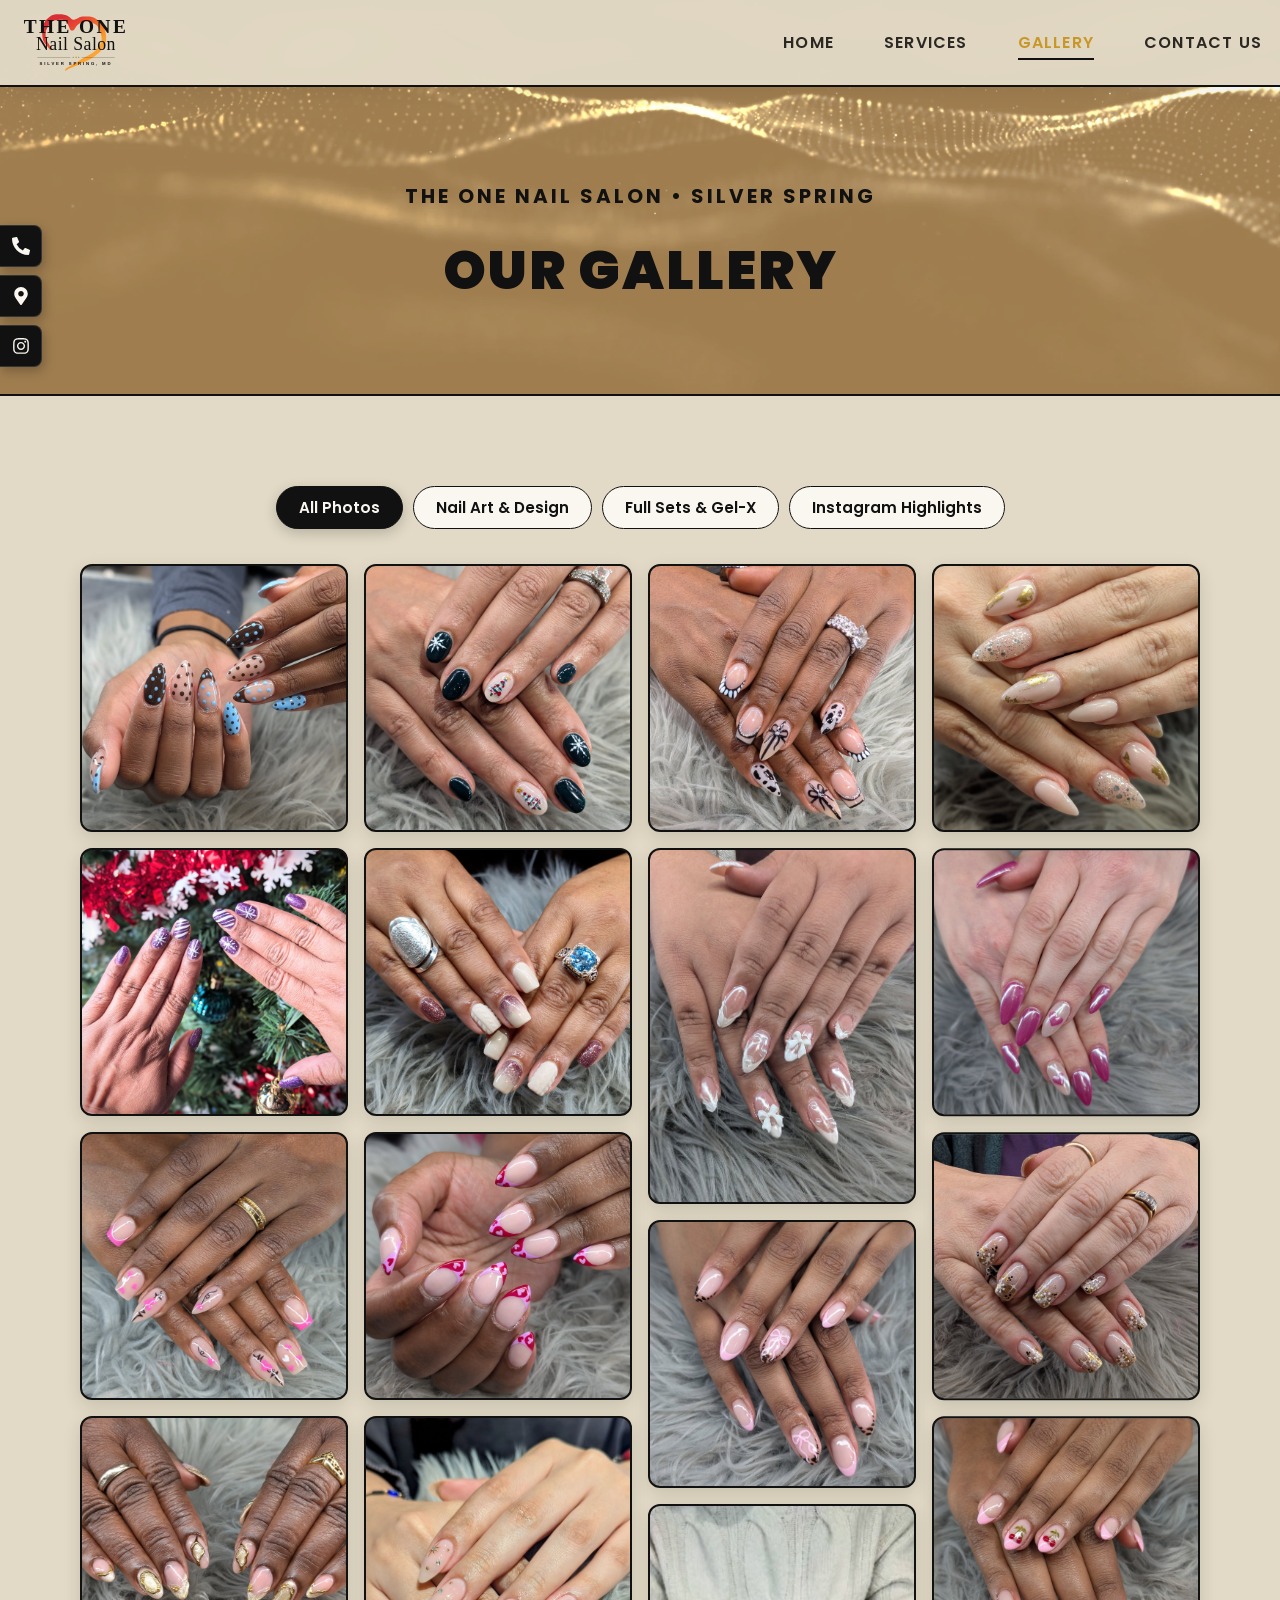
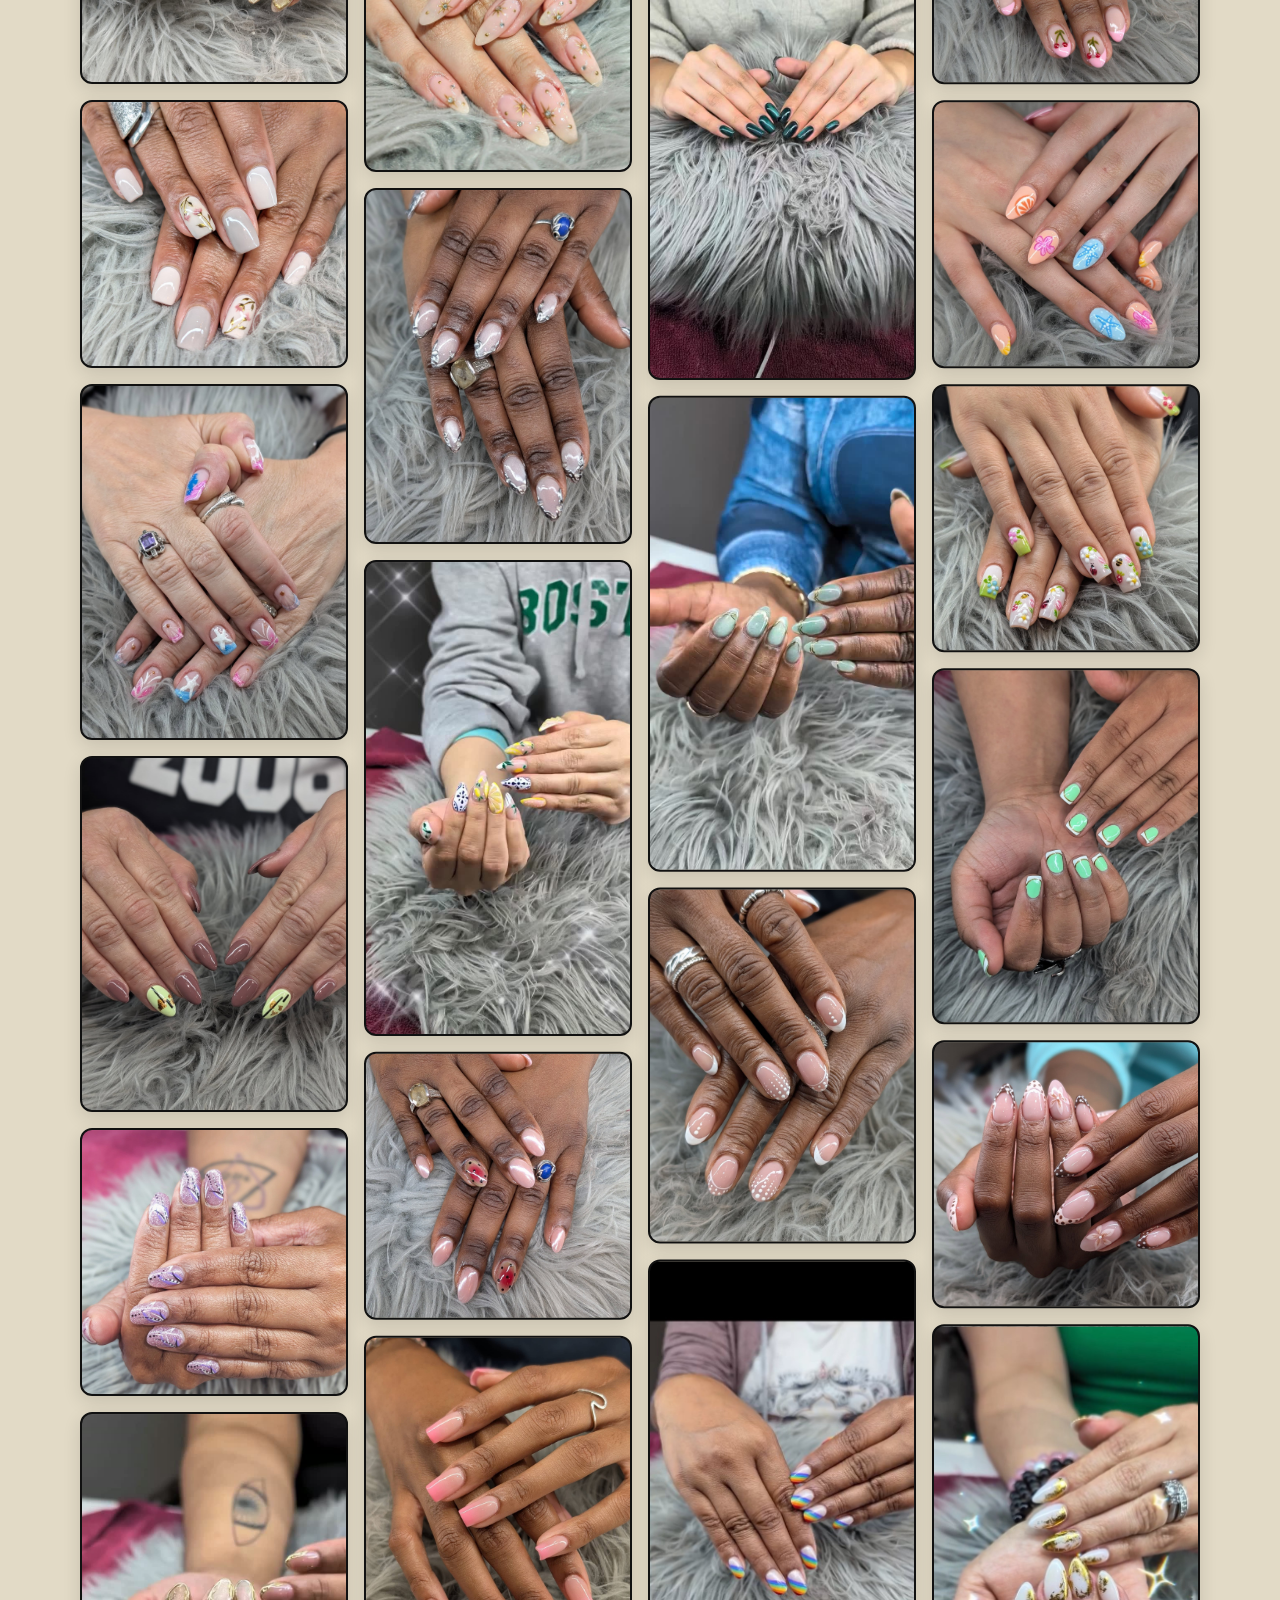
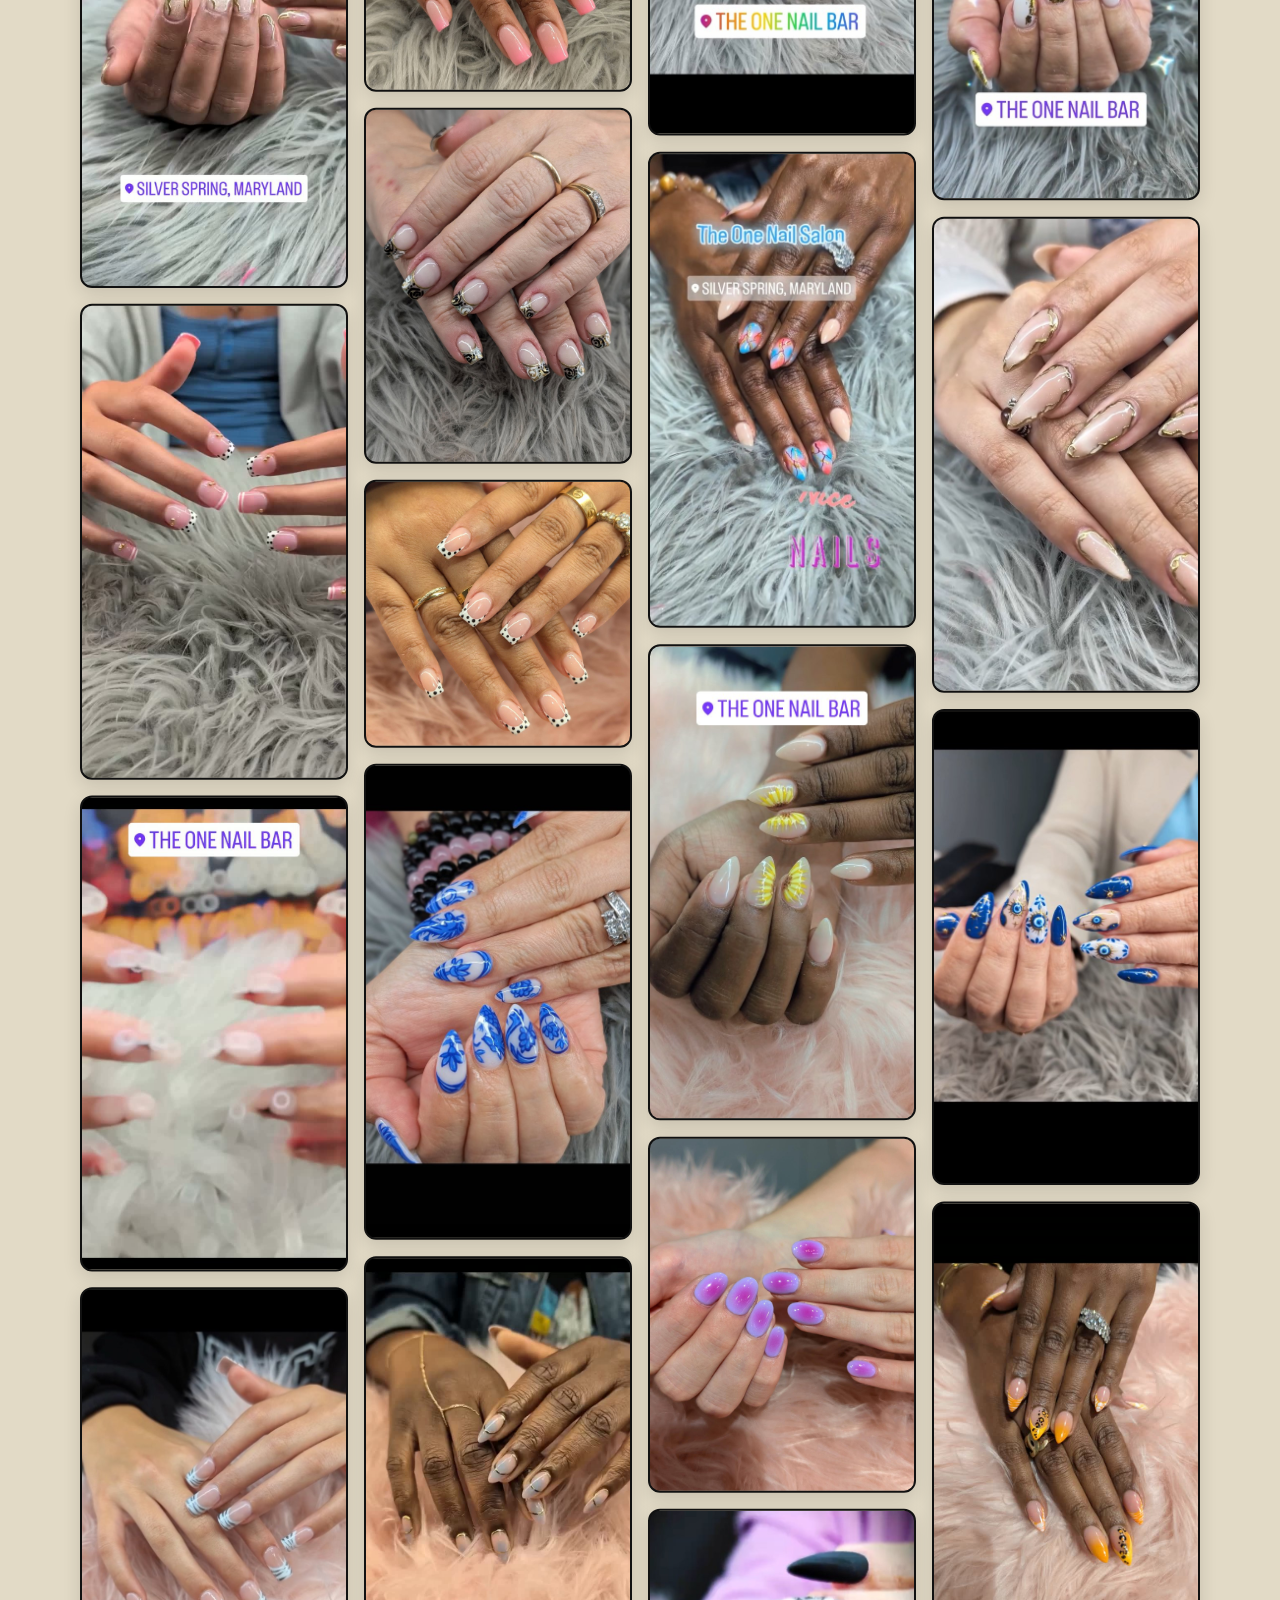
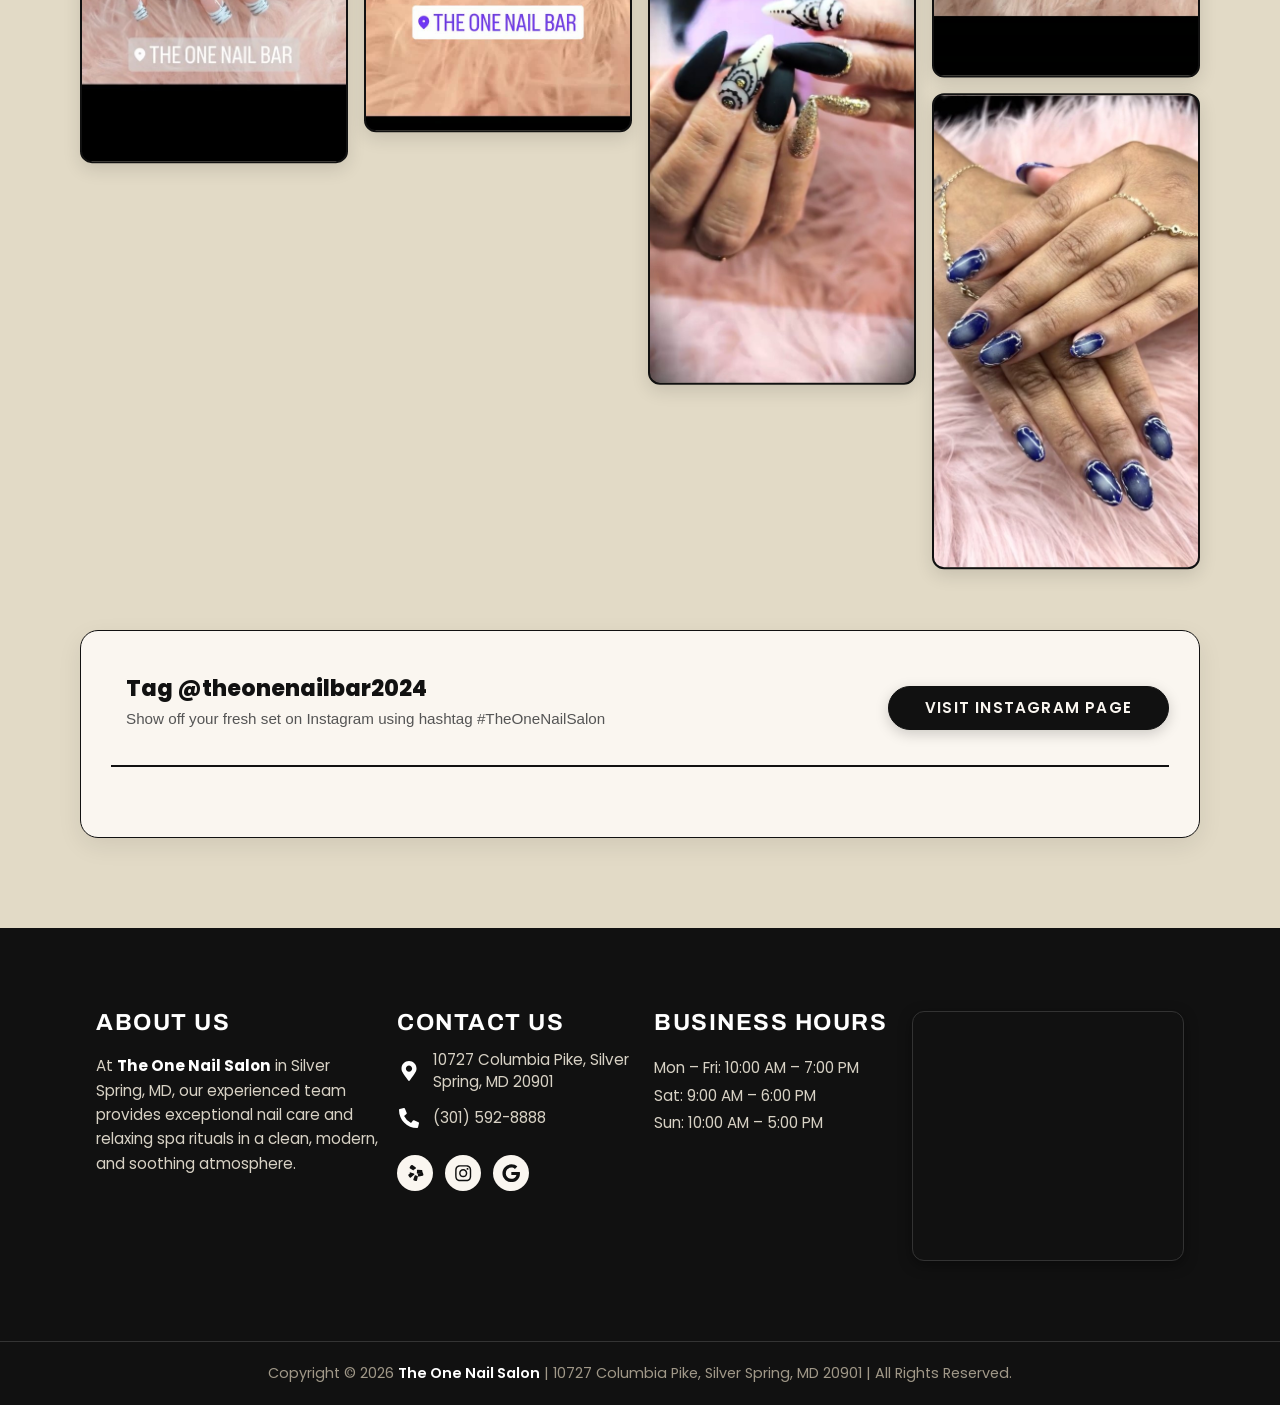
<file: gallery.html>
<!DOCTYPE html>
<html lang="en">
<head>
  <meta charset="UTF-8">
  <meta name="viewport" content="width=device-width, initial-scale=1">
  <title>Gallery &#8211; The One Nail Salon Silver Spring, MD</title>
  <meta name="description" content="Explore photos of our nail art, gel manicures, spa pedicures, dip powder sets, and salon atmosphere at The One Nail Salon in Silver Spring, MD. Follow @theonenailbar2024.">
  <link rel="icon" href="images/logo.svg" type="image/svg+xml">

  <!-- Fonts -->
  <link rel="preconnect" href="https://fonts.googleapis.com">
  <link rel="preconnect" href="https://fonts.gstatic.com" crossorigin>
  <link href="https://fonts.googleapis.com/css?family=Poppins:100,200,300,400,500,600,700,800,900&display=swap" rel="stylesheet">
  <link href="https://fonts.googleapis.com/css?family=Allura:400&display=swap" rel="stylesheet">
  <link href="https://fonts.googleapis.com/css?family=Archivo:400,500,600,700&display=swap" rel="stylesheet">

  <link rel="stylesheet" href="css/styles.css">
  <style>
    .filter-bar {
      display: flex;
      justify-content: center;
      gap: 10px;
      flex-wrap: wrap;
      margin-bottom: 35px;
    }
    .filter-btn {
      background: var(--bg-card);
      border: 1.5px solid var(--ink);
      color: var(--ink);
      padding: 9px 22px;
      border-radius: 30px;
      font-family: "Poppins", sans-serif;
      font-size: 0.95rem;
      font-weight: 600;
      cursor: pointer;
      transition: all .3s ease;
    }
    .filter-btn:hover, .filter-btn.active {
      background: var(--ink);
      color: var(--bg-card);
      box-shadow: 0 4px 14px rgba(0, 0, 0, 0.2);
    }
  </style>
</head>

<body class="site">

  <!-- ==========  STICKY QUICK SIDEBAR  ========== -->
  <aside class="sidebar" aria-label="Quick action links">
    <div class="sidebar__w">
      <a class="sidebar__icon" href="tel:+13015928888" title="Call (301) 592-8888" aria-label="Call (301) 592-8888">
        <svg viewBox="0 0 512 512" aria-hidden="true"><path d="M497.39 361.8l-112-48a24 24 0 0 0-28 6.9l-49.6 60.6A370.66 370.66 0 0 1 130.6 204.1l60.6-49.6a23.94 23.94 0 0 0 6.9-28l-48-112A24.16 24.16 0 0 0 122.6.61l-104 24A24 24 0 0 0 0 48c0 256.5 207.9 464 464 464a24 24 0 0 0 23.4-18.6l24-104a24.29 24.29 0 0 0-14.01-27.6z"/></svg>
      </a>
    </div>
    <div class="sidebar__w">
      <a class="sidebar__icon" href="https://maps.google.com/?q=The+One+Nail+Bar,+10727+Columbia+Pike,+Silver+Spring,+MD+20901" target="_blank" rel="noopener" title="Directions" aria-label="Google Maps Directions">
        <svg viewBox="0 0 384 512" aria-hidden="true"><path d="M172.268 501.67C26.97 291.031 0 269.413 0 192 0 85.961 86.039 0 192 0s192 85.961 192 192c0 77.413-26.97 99.031-172.268 309.67-9.535 13.774-29.93 13.773-39.464 0zM192 272c44.183 0 80-35.817 80-80s-35.817-80-80-80-80 35.817-80 80 35.817 80 80 80z"/></svg>
      </a>
    </div>
    <div class="sidebar__w">
      <a class="sidebar__icon" href="https://www.instagram.com/theonenailbar2024/" target="_blank" rel="noopener" title="Instagram @theonenailbar2024" aria-label="Instagram Profile">
        <svg viewBox="0 0 448 512" aria-hidden="true"><path d="M224.1 141c-63.6 0-114.9 51.3-114.9 114.9s51.3 114.9 114.9 114.9S339 319.5 339 255.9 287.7 141 224.1 141zm0 189.6c-41.1 0-74.7-33.5-74.7-74.7s33.5-74.7 74.7-74.7 74.7 33.5 74.7 74.7-33.6 74.7-74.7 74.7zm146.4-194.3c0 14.9-12 26.8-26.8 26.8-14.9 0-26.8-12-26.8-26.8s12-26.8 26.8-26.8 26.8 12 26.8 26.8zm76.1 27.2c-1.7-35.9-9.9-67.7-36.2-93.9-26.2-26.2-58-34.4-93.9-36.2-37-2.1-147.9-2.1-184.9 0-35.8 1.7-67.6 9.9-93.9 36.1s-34.4 58-36.2 93.9c-2.1 37-2.1 147.9 0 184.9 1.7 35.9 9.9 67.7 36.2 93.9s58 34.4 93.9 36.2c37 2.1 147.9 2.1 184.9 0 35.9-1.7 67.7-9.9 93.9-36.2 26.2-26.2 34.4-58 36.2-93.9 2.1-37 2.1-147.8 0-184.8zM398.8 388c-7.8 19.6-22.9 34.7-42.6 42.6-29.5 11.7-99.5 9-132.1 9s-102.7 2.6-132.1-9c-19.6-7.8-34.7-22.9-42.6-42.6-11.7-29.5-9-99.5-9-132.1s-2.6-102.7 9-132.1c7.8-19.6 22.9-34.7 42.6-42.6 29.5-11.7 99.5-9 132.1-9s102.7-2.6 132.1 9c19.6 7.8 34.7 22.9 42.6 42.6 11.7 29.5 9 99.5 9 132.1s2.7 102.7-9 132.1z"/></svg>
      </a>
    </div>
  </aside>

  <!-- ==========  HEADER  ========== -->
  <header class="hdr">
    <div class="hdr__inner">
      <div class="hdr__logo">
        <a href="index.html" aria-label="The One Nail Salon Silver Spring Home">
          <img src="images/logo.svg" width="1492" height="640" alt="The One Nail Salon Silver Spring Logo">
        </a>
      </div>

      <div class="hdr__nav">
        <nav class="nav" aria-label="Main menu">
          <ul class="nav__list">
            <li><a class="nav__item" href="index.html">Home</a></li>
            <li><a class="nav__item" href="services.html">Services</a></li>
            <li><a class="nav__item is-active" href="gallery.html" aria-current="page">Gallery</a></li>
            <li><a class="nav__item" href="contact.html">Contact Us</a></li>
          </ul>
        </nav>

        <button class="nav-toggle" aria-expanded="false" aria-controls="mobileMenu" aria-label="Toggle navigation menu">
          <svg class="nav-toggle__open" viewBox="0 0 448 512" aria-hidden="true"><path d="M16 132h416c8.837 0 16-7.163 16-16V76c0-8.837-7.163-16-16-16H16C7.163 60 0 67.163 0 76v40c0 8.837 7.163 16 16 16zm0 160h416c8.837 0 16-7.163 16-16v-40c0-8.837-7.163-16-16-16H16c-8.837 0-16 7.163-16 16v40c0 8.837 7.163 16 16 16zm0 160h416c8.837 0 16-7.163 16-16v-40c0-8.837-7.163-16-16-16H16c-8.837 0-16 7.163-16 16v40c0 8.837 7.163 16 16 16z"/></svg>
          <svg class="nav-toggle__close" viewBox="0 0 384 512" aria-hidden="true"><path d="M342.6 150.6c12.5-12.5 12.5-32.8 0-45.3s-32.8-12.5-45.3 0L192 210.7 86.6 105.4c-12.5-12.5-32.8-12.5-45.3 0s-12.5 32.8 0 45.3L146.7 256 41.4 361.4c-12.5 12.5-12.5 32.8 0 45.3s32.8 12.5 45.3 0L192 301.3 297.4 406.6c12.5 12.5 32.8 12.5 45.3 0s12.5-32.8 0-45.3L237.3 256 342.6 150.6z"/></svg>
        </button>

        <ul class="mnav" id="mobileMenu" aria-label="Mobile menu">
          <li><a class="mnav__item" href="index.html">Home</a></li>
          <li><a class="mnav__item" href="services.html">Services</a></li>
          <li><a class="mnav__item is-active" href="gallery.html">Gallery</a></li>
          <li><a class="mnav__item" href="contact.html">Contact Us</a></li>
          <!-- <li><a class="mnav__item btn-book-modal" href="#book">Book Now</a></li> -->
        </ul>
      </div>

      <!-- Book Now button hidden for now
      <div class="hdr__cta">
        <div class="hdr__btn-wrap">
          <a class="btn hdr__btn btn-book-modal" href="#book">Book Now</a>
        </div>
      </div>
      -->
    </div>
  </header>

  <!-- ==========  SUBHERO  ========== -->
  <main id="content">
    <section class="sec subhero">
      <div class="sec__in">
        <h2 class="subhero__eyebrow">The One Nail Salon &#8226; Silver Spring</h2>
        <h1 class="subhero__title">Our Gallery</h1>
      </div>
    </section>

    <!-- ==========  GALLERY GRID SECTION  ========== -->
    <section class="sec main-sec" style="min-height: auto;">
      <div class="sec__in">
        
        <!-- Filter Tabs -->
        <div class="filter-bar">
          <button class="filter-btn active" data-filter="all">All Photos</button>
          <button class="filter-btn" data-filter="art">Nail Art &amp; Design</button>
          <button class="filter-btn" data-filter="sets">Full Sets &amp; Gel-X</button>
          <button class="filter-btn" data-filter="insta">Instagram Highlights</button>
        </div>

        <!-- Masonry Gallery -->
        <div class="gallery" id="fullGallery"></div>

        <!-- Instagram Showcase Bar -->
        <div class="insta-sec" style="margin-top: 60px;">
          <div class="insta-header">
            <div class="insta-brand">
              <div class="insta-icon-grad" aria-hidden="true">
                <svg viewBox="0 0 448 512"><path d="M224.1 141c-63.6 0-114.9 51.3-114.9 114.9s51.3 114.9 114.9 114.9S339 319.5 339 255.9 287.7 141 224.1 141zm0 189.6c-41.1 0-74.7-33.5-74.7-74.7s33.5-74.7 74.7-74.7 74.7 33.5 74.7 74.7-33.6 74.7-74.7 74.7zm146.4-194.3c0 14.9-12 26.8-26.8 26.8-14.9 0-26.8-12-26.8-26.8s12-26.8 26.8-26.8 26.8 12 26.8 26.8zm76.1 27.2c-1.7-35.9-9.9-67.7-36.2-93.9-26.2-26.2-58-34.4-93.9-36.2-37-2.1-147.9-2.1-184.9 0-35.8 1.7-67.6 9.9-93.9 36.1s-34.4 58-36.2 93.9c-2.1 37-2.1 147.9 0 184.9 1.7 35.9 9.9 67.7 36.2 93.9s58 34.4 93.9 36.2c37 2.1 147.9 2.1 184.9 0 35.9-1.7 67.7-9.9 93.9-36.2 26.2-26.2 34.4-58 36.2-93.9 2.1-37 2.1-147.8 0-184.8zM398.8 388c-7.8 19.6-22.9 34.7-42.6 42.6-29.5 11.7-99.5 9-132.1 9s-102.7 2.6-132.1-9c-19.6-7.8-34.7-22.9-42.6-42.6-11.7-29.5-9-99.5-9-132.1s-2.6-102.7 9-132.1c7.8-19.6 22.9-34.7 42.6-42.6 29.5-11.7 99.5-9 132.1-9s102.7-2.6 132.1 9c19.6 7.8 34.7 22.9 42.6 42.6 11.7 29.5 9 99.5 9 132.1s2.7 102.7-9 132.1z"/></svg>
              </div>
              <div>
                <h3 class="insta-title">Tag @theonenailbar2024</h3>
                <p class="insta-handle">Show off your fresh set on Instagram using hashtag #TheOneNailSalon</p>
              </div>
            </div>
            <a class="btn" href="https://www.instagram.com/theonenailbar2024/" target="_blank" rel="noopener">Visit Instagram Page</a>
          </div>
        </div>

      </div>
    </section>
  </main>

  <!-- ==========  FOOTER  ========== -->
  <footer class="footer">
    <div class="footer__row">
      <div class="footer__col footer__col--about">
        <h2 class="footer__h2">About Us</h2>
        <div class="footer__about-text">
          <p class="hl">
            <span class="hl__plain">At </span>
            <span class="hl__dyn">The One Nail Salon</span>
            <span class="hl__plain"> in Silver Spring, MD, our experienced team provides exceptional nail care and relaxing spa rituals in a clean, modern, and soothing atmosphere.</span>
          </p>
        </div>
      </div>

      <div class="footer__col footer__col--contact">
        <h2 class="footer__h2">Contact Us</h2>
        <div class="footer__contact-list">
          <div class="footer__crow">
            <div class="footer__cicon">
              <span class="ic"><svg viewBox="0 0 384 512"><path d="M172.268 501.67C26.97 291.031 0 269.413 0 192 0 85.961 86.039 0 192 0s192 85.961 192 192c0 77.413-26.97 99.031-172.268 309.67-9.535 13.774-29.93 13.773-39.464 0zM192 272c44.183 0 80-35.817 80-80s-35.817-80-80-80-80 35.817-80 80 35.817 80 80 80z"/></svg></span>
            </div>
            <h3 class="footer__ctext"><a href="https://maps.google.com/?q=The+One+Nail+Bar,+10727+Columbia+Pike,+Silver+Spring,+MD+20901" target="_blank" rel="noopener">10727 Columbia Pike, Silver Spring, MD 20901</a></h3>
          </div>
          <div class="footer__crow">
            <div class="footer__cicon">
              <span class="ic"><svg viewBox="0 0 512 512"><path d="M497.39 361.8l-112-48a24 24 0 0 0-28 6.9l-49.6 60.6A370.66 370.66 0 0 1 130.6 204.1l60.6-49.6a23.94 23.94 0 0 0 6.9-28l-48-112A24.16 24.16 0 0 0 122.6.61l-104 24A24 24 0 0 0 0 48c0 256.5 207.9 464 464 464a24 24 0 0 0 23.4-18.6l24-104a24.29 24.29 0 0 0-14.01-27.6z"/></svg></span>
            </div>
            <h3 class="footer__ctext"><a href="tel:+13015928888">(301) 592-8888</a></h3>
          </div>
          <!-- Online Booking (hidden for now)
          <div class="footer__crow">
            <div class="footer__cicon">
              <span class="ic"><svg viewBox="0 0 448 512"><path d="M436 160H12c-6.627 0-12-5.373-12-12v-36c0-26.51 21.49-48 48-48h48V12c0-6.627 5.373-12 12-12h40c6.627 0 12 5.373 12 12v52h128V12c0-6.627 5.373-12 12-12h40c6.627 0 12 5.373 12 12v52h48c26.51 0 48 21.49 48 48v36c0 6.627-5.373 12-12 12zM12 192h424c6.627 0 12 5.373 12 12v260c0 26.51-21.49 48-48 48H48c-26.51 0-48-21.49-48-48V204c0-6.627 5.373-12 12-12zm333.296 95.947l-28.169-28.398c-4.667-4.705-12.265-4.736-16.97-.068L194.12 364.665l-45.98-46.352c-4.667-4.705-12.266-4.736-16.971-.068l-28.397 28.17c-4.705 4.667-4.736 12.265-.068 16.97l82.601 83.269c4.667 4.705 12.265 4.736 16.97.068l142.953-141.805c4.705-4.667 4.736-12.265.068-16.97z"/></svg></span>
            </div>
            <h3 class="footer__ctext"><a href="#book" class="btn-book-modal">Online Booking</a></h3>
          </div>
          -->
        </div>
        <div class="footer__social">
          <div class="footer__sw">
            <a class="footer__sicon" href="https://www.yelp.com/biz/the-one-nail-bar-silver-spring?rr=1" target="_blank" rel="noopener" title="Yelp"><svg viewBox="0 0 384 512"><path d="M42.3 227.1l111.4 34.6c7.9 2.5 13.7 9.1 15.1 17.3 1.4 8.2-1.6 16.4-7.9 21.6l-89.8 74.3c-11.8 9.7-29.3 7-37.7-5.9L5.4 326.6c-9.1-14.1-5.1-32.9 8.9-42.1l28-17.4zm102.5-47.5L50.4 122.9c-13.8-9.4-17.5-28.3-8.2-42.3l28-42.3c9.3-14 28.2-17.8 42.2-8.5l88.4 58.7c7 4.6 11.2 12.4 11.2 20.8s-4.2 16.1-11.2 20.8l-56 39.5zm70.8 141.5c-4.9-7-13.3-10.7-21.8-9.7-8.5 1-15.6 6.4-18.4 14.5l-33.8 98.4c-4.7 13.8 2.8 28.9 16.6 33.6l49.2 16.9c13.8 4.7 28.9-2.8 33.6-16.6l23.5-103.8c1.7-7.7-1.3-15.8-6.9-21.3l-42-12zm40.7-54.8c1.6-8.2 7.7-14.6 15.8-16.7l102.7-26.6c14.2-3.7 28.6 4.9 32.3 19.1l12.7 49.3c3.7 14.2-4.9 28.6-19.1 32.3l-105.7 27.4c-8.2 2.1-16.7-1.3-21.8-8.7-5.1-7.4-5.3-17.1-.6-24.7l-16.3-51.4zm-14-68.5c-4.7-6.9-5-15.9-.8-23.1 4.2-7.2 12.1-11.5 20.4-11.2l104.9 3.8c14.7.5 26.2 12.7 25.7 27.4l-1.8 50.9c-.5 14.7-12.7 26.2-27.4 25.7l-107.5-3.9c-8.4-.3-15.9-5.4-19.5-13l6-56.6z"/></svg></a>
          </div>
          <div class="footer__sw">
            <a class="footer__sicon" href="https://www.instagram.com/theonenailbar2024/" target="_blank" rel="noopener" title="Instagram"><svg viewBox="0 0 448 512"><path d="M224.1 141c-63.6 0-114.9 51.3-114.9 114.9s51.3 114.9 114.9 114.9S339 319.5 339 255.9 287.7 141 224.1 141zm0 189.6c-41.1 0-74.7-33.5-74.7-74.7s33.5-74.7 74.7-74.7 74.7 33.5 74.7 74.7-33.6 74.7-74.7 74.7zm146.4-194.3c0 14.9-12 26.8-26.8 26.8-14.9 0-26.8-12-26.8-26.8s12-26.8 26.8-26.8 26.8 12 26.8 26.8zm76.1 27.2c-1.7-35.9-9.9-67.7-36.2-93.9-26.2-26.2-58-34.4-93.9-36.2-37-2.1-147.9-2.1-184.9 0-35.8 1.7-67.6 9.9-93.9 36.1s-34.4 58-36.2 93.9c-2.1 37-2.1 147.9 0 184.9 1.7 35.9 9.9 67.7 36.2 93.9s58 34.4 93.9 36.2c37 2.1 147.9 2.1 184.9 0 35.9-1.7 67.7-9.9 93.9-36.2 26.2-26.2 34.4-58 36.2-93.9 2.1-37 2.1-147.8 0-184.8zM398.8 388c-7.8 19.6-22.9 34.7-42.6 42.6-29.5 11.7-99.5 9-132.1 9s-102.7 2.6-132.1-9c-19.6-7.8-34.7-22.9-42.6-42.6-11.7-29.5-9-99.5-9-132.1s-2.6-102.7 9-132.1c7.8-19.6 22.9-34.7 42.6-42.6 29.5-11.7 99.5-9 132.1-9s102.7-2.6 132.1 9c19.6 7.8 34.7 22.9 42.6 42.6 11.7 29.5 9 99.5 9 132.1s2.7 102.7-9 132.1z"/></svg></a>
          </div>
          <div class="footer__sw">
            <a class="footer__sicon" href="https://maps.google.com/?q=The+One+Nail+Bar,+10727+Columbia+Pike,+Silver+Spring,+MD+20901" target="_blank" rel="noopener" title="Google Maps"><svg viewBox="0 0 488 512"><path d="M488 261.8C488 403.3 391.1 504 248 504 110.8 504 0 393.2 0 256S110.8 8 248 8c66.8 0 123 24.5 166.3 64.9l-67.5 64.9C258.5 52.6 94.3 116.6 94.3 256c0 86.5 69.1 156.6 153.7 156.6 98.2 0 135-70.4 140.8-106.9H248v-85.3h236.1c2.3 12.7 3.9 24.9 3.9 41.4z"/></svg></a>
          </div>
        </div>
      </div>

      <div class="footer__col footer__col--hours">
        <h2 class="footer__h2">Business Hours</h2>
        <div class="footer__hours">
          <p>
            Mon &#8211; Fri: 10:00 AM &#8211; 7:00 PM<br>
            Sat: 9:00 AM &#8211; 6:00 PM<br>
            Sun: 10:00 AM &#8211; 5:00 PM
          </p>
        </div>
      </div>

      <div class="footer__col footer__col--map">
        <div class="footer__map">
          <iframe src="https://www.google.com/maps?q=The+One+Nail+Bar,+10727+Columbia+Pike,+Silver+Spring,+MD+20901&amp;z=15&amp;output=embed"
                  title="The One Nail Salon Silver Spring map" aria-label="The One Nail Salon Silver Spring map" loading="lazy"></iframe>
        </div>
      </div>
    </div>

    <div class="footer__bar">
      <p class="hl">
        <span class="hl__plain">Copyright &copy; 2026 </span>
        <span class="hl__dyn">The One Nail Salon</span>
        <span class="hl__plain"> | 10727 Columbia Pike, Silver Spring, MD 20901 | All Rights Reserved.</span>
      </p>
    </div>
  </footer>

  <!-- Lightbox -->
  <div class="lb" id="lightbox" role="dialog" aria-modal="true" aria-label="Gallery image viewer">
    <button class="lb__btn lb__close" id="lbClose" aria-label="Close">&times;</button>
    <button class="lb__btn lb__prev" id="lbPrev" aria-label="Previous">&#8249;</button>
    <img class="lb__img" id="lbImg" alt="The One Nail Salon Gallery Image">
    <button class="lb__btn lb__next" id="lbNext" aria-label="Next">&#8250;</button>
  </div>

  <!-- Booking Modal -->
  <div class="booking-modal" id="bookingModal" role="dialog" aria-modal="true" aria-label="Book an Appointment">
    <div class="booking-modal__content">
      <div class="booking-modal__header">
        <button class="booking-modal__close" id="closeModal" aria-label="Close booking modal">&times;</button>
        <h2 class="booking-modal__title">Book Your Appointment</h2>
        <p class="booking-modal__subtitle">The One Nail Salon &#8226; (301) 592-8888 &#8226; Silver Spring, MD</p>
      </div>
      <div class="booking-modal__body">
        <form class="ct-form" id="appointmentForm">
          <div class="form-group">
            <label for="bookName">Your Name *</label>
            <input type="text" id="bookName" class="form-input" placeholder="e.g. Jessica Taylor" required>
          </div>
          <div class="form-group">
            <label for="bookPhone">Phone Number *</label>
            <input type="tel" id="bookPhone" class="form-input" placeholder="(301) 555-0123" required>
          </div>
          <div class="form-group">
            <label for="bookService">Appointment / Inquiry *</label>
            <select id="bookService" class="form-select" required>
              <option value="Standard Appointment" selected>Standard Appointment / Nail Care</option>
              <option value="Custom Art">Custom Nail Art &amp; Design</option>
              <option value="Group Booking">Party / Group Booking</option>
            </select>
          </div>
          <div style="display: grid; grid-template-columns: 1fr 1fr; gap: 12px;">
            <div class="form-group">
              <label for="bookDate">Preferred Date *</label>
              <input type="date" id="bookDate" class="form-input" required>
            </div>
            <div class="form-group">
              <label for="bookTime">Preferred Time *</label>
              <select id="bookTime" class="form-select" required>
                <option value="Morning">Morning (10am - 12pm)</option>
                <option value="Afternoon">Afternoon (12pm - 4pm)</option>
                <option value="Evening">Evening (4pm - 7pm)</option>
              </select>
            </div>
          </div>
          <div class="form-group">
            <label for="bookNotes">Notes / Preferred Technician (Optional)</label>
            <input type="text" id="bookNotes" class="form-input" placeholder="e.g. Lena, custom nail art, extra massage">
          </div>
          <button type="submit" class="btn" style="width: 100%; margin-top: 10px;">Confirm Booking Request</button>
          <p style="text-align: center; font-size: 0.85rem; color: #777; margin: 8px 0 0;">
            Prefer to speak directly? Call us anytime at <a href="tel:+13015928888" style="color: var(--gold); font-weight: 600;">(301) 592-8888</a>.
          </p>
        </form>

        <div class="booking-success" id="bookingSuccess">
          <div class="booking-success__icon">
            <svg viewBox="0 0 512 512"><path d="M173.898 439.404l-166.4-166.4c-9.997-9.997-9.997-26.206 0-36.204l36.203-36.204c9.997-9.998 26.207-9.998 36.204 0L192 312.69 432.095 72.596c9.997-9.997 26.207-9.997 36.204 0l36.203 36.204c9.997 9.997 9.997 26.206 0 36.204l-294.4 294.401c-9.998 9.997-26.207 9.997-36.204-.001z"/></svg>
          </div>
          <h3 style="margin: 0; color: #2e7d32; font-size: 1.4rem;">Appointment Request Received!</h3>
          <p style="margin: 10px 0 0; color: #444; line-height: 1.5;">
            Thank you for choosing <strong>The One Nail Salon</strong>. Our front desk team in Silver Spring will confirm your booking shortly.
          </p>
          <a href="tel:+13015928888" class="btn" style="margin-top: 18px; display: inline-block;">Call Salon: (301) 592-8888</a>
        </div>
      </div>
    </div>
  </div>

  <script src="js/main.js"></script>
  <script>
    document.addEventListener('DOMContentLoaded', function () {
      var allGalleryItems = [
        { src: 'images/instagram/insta-1.jpg', w: 1440, h: 1440, cat: 'art', title: 'The One Nail Salon Custom Set 1 &#8226; Silver Spring, MD' },
        { src: 'images/instagram/insta-2.jpg', w: 1440, h: 1440, cat: 'sets', title: 'The One Nail Salon Custom Set 2 &#8226; Silver Spring, MD' },
        { src: 'images/instagram/insta-3.jpg', w: 1440, h: 1440, cat: 'insta', title: 'The One Nail Salon Custom Set 3 &#8226; Silver Spring, MD' },
        { src: 'images/instagram/insta-4.jpg', w: 1439, h: 1440, cat: 'art', title: 'The One Nail Salon Custom Set 4 &#8226; Silver Spring, MD' },
        { src: 'images/instagram/insta-5.jpg', w: 1440, h: 1440, cat: 'sets', title: 'The One Nail Salon Custom Set 5 &#8226; Silver Spring, MD' },
        { src: 'images/instagram/insta-6.jpg', w: 1440, h: 1440, cat: 'insta', title: 'The One Nail Salon Custom Set 6 &#8226; Silver Spring, MD' },
        { src: 'images/instagram/insta-7.jpg', w: 1084, h: 1440, cat: 'art', title: 'The One Nail Salon Custom Set 7 &#8226; Silver Spring, MD' },
        { src: 'images/instagram/insta-8.jpg', w: 1440, h: 1440, cat: 'sets', title: 'The One Nail Salon Custom Set 8 &#8226; Silver Spring, MD' },
        { src: 'images/instagram/insta-9.jpg', w: 1440, h: 1440, cat: 'insta', title: 'The One Nail Salon Custom Set 9 &#8226; Silver Spring, MD' },
        { src: 'images/instagram/insta-10.jpg', w: 1440, h: 1440, cat: 'art', title: 'The One Nail Salon Custom Set 10 &#8226; Silver Spring, MD' },
        { src: 'images/instagram/insta-11.jpg', w: 1440, h: 1440, cat: 'sets', title: 'The One Nail Salon Custom Set 11 &#8226; Silver Spring, MD' },
        { src: 'images/instagram/insta-12.jpg', w: 1440, h: 1440, cat: 'insta', title: 'The One Nail Salon Custom Set 12 &#8226; Silver Spring, MD' },
        { src: 'images/instagram/insta-13.jpg', w: 1440, h: 1440, cat: 'art', title: 'The One Nail Salon Custom Set 13 &#8226; Silver Spring, MD' },
        { src: 'images/instagram/insta-14.jpg', w: 1084, h: 1440, cat: 'sets', title: 'The One Nail Salon Custom Set 14 &#8226; Silver Spring, MD' },
        { src: 'images/instagram/insta-15.jpg', w: 1440, h: 1440, cat: 'insta', title: 'The One Nail Salon Custom Set 15 &#8226; Silver Spring, MD' },
        { src: 'images/instagram/insta-16.jpg', w: 640, h: 1136, cat: 'art', title: 'The One Nail Salon Custom Set 16 &#8226; Silver Spring, MD' },
        { src: 'images/instagram/insta-17.jpg', w: 1440, h: 1440, cat: 'sets', title: 'The One Nail Salon Custom Set 17 &#8226; Silver Spring, MD' },
        { src: 'images/instagram/insta-18.jpg', w: 1440, h: 1440, cat: 'insta', title: 'The One Nail Salon Custom Set 18 &#8226; Silver Spring, MD' },
        { src: 'images/instagram/insta-19.jpg', w: 1355, h: 1800, cat: 'art', title: 'The One Nail Salon Custom Set 19 &#8226; Silver Spring, MD' },
        { src: 'images/instagram/insta-20.jpg', w: 1355, h: 1800, cat: 'sets', title: 'The One Nail Salon Custom Set 20 &#8226; Silver Spring, MD' },
        { src: 'images/instagram/insta-21.jpg', w: 1440, h: 1440, cat: 'insta', title: 'The One Nail Salon Custom Set 21 &#8226; Silver Spring, MD' },
        { src: 'images/instagram/insta-22.jpg', w: 640, h: 1136, cat: 'art', title: 'The One Nail Salon Custom Set 22 &#8226; Silver Spring, MD' },
        { src: 'images/instagram/insta-23.jpg', w: 640, h: 1136, cat: 'sets', title: 'The One Nail Salon Custom Set 23 &#8226; Silver Spring, MD' },
        { src: 'images/instagram/insta-24.jpg', w: 1355, h: 1800, cat: 'insta', title: 'The One Nail Salon Custom Set 24 &#8226; Silver Spring, MD' },
        { src: 'images/instagram/insta-25.jpg', w: 1355, h: 1800, cat: 'art', title: 'The One Nail Salon Custom Set 25 &#8226; Silver Spring, MD' },
        { src: 'images/instagram/insta-26.jpg', w: 1355, h: 1800, cat: 'sets', title: 'The One Nail Salon Custom Set 26 &#8226; Silver Spring, MD' },
        { src: 'images/instagram/insta-27.jpg', w: 1440, h: 1440, cat: 'insta', title: 'The One Nail Salon Custom Set 27 &#8226; Silver Spring, MD' },
        { src: 'images/instagram/insta-28.jpg', w: 1440, h: 1440, cat: 'art', title: 'The One Nail Salon Custom Set 28 &#8226; Silver Spring, MD' },
        { src: 'images/instagram/insta-29.jpg', w: 1440, h: 1440, cat: 'sets', title: 'The One Nail Salon Custom Set 29 &#8226; Silver Spring, MD' },
        { src: 'images/instagram/insta-30.jpg', w: 540, h: 960, cat: 'insta', title: 'Rainbow nails &#8226; Silver Spring, MD' },
        { src: 'images/instagram/insta-31.jpg', w: 540, h: 960, cat: 'art', title: 'The One Nail Salon Custom Set 31 &#8226; Silver Spring, MD' },
        { src: 'images/instagram/insta-32.jpg', w: 1440, h: 1913, cat: 'sets', title: 'Pink ombre nails &#8226; Silver Spring, MD' },
        { src: 'images/instagram/insta-33.jpg', w: 640, h: 1136, cat: 'insta', title: 'The One Nail Salon Custom Set 33 &#8226; Silver Spring, MD' },
        { src: 'images/instagram/insta-34.jpg', w: 1440, h: 1913, cat: 'art', title: 'The One Nail Salon Custom Set 34 &#8226; Silver Spring, MD' },
        { src: 'images/instagram/insta-35.jpg', w: 540, h: 960, cat: 'sets', title: 'The One Nail Salon Custom Set 35 &#8226; Silver Spring, MD' },
        { src: 'images/instagram/insta-36.jpg', w: 540, h: 960, cat: 'insta', title: 'The One Nail Salon Custom Set 36 &#8226; Silver Spring, MD' },
        { src: 'images/instagram/insta-37.jpg', w: 640, h: 1136, cat: 'art', title: 'The One Nail Salon Custom Set 37 &#8226; Silver Spring, MD' },
        { src: 'images/instagram/insta-38.jpg', w: 1440, h: 1440, cat: 'sets', title: 'The One Nail Salon Custom Set 38 &#8226; Silver Spring, MD' },
        { src: 'images/instagram/insta-39.jpg', w: 540, h: 960, cat: 'insta', title: 'The One Nail Salon Custom Set 39 &#8226; Silver Spring, MD' },
        { src: 'images/instagram/insta-40.jpg', w: 540, h: 960, cat: 'art', title: 'The One Nail Salon Custom Set 40 &#8226; Silver Spring, MD' },
        { src: 'images/instagram/insta-41.jpg', w: 540, h: 960, cat: 'sets', title: 'The One Nail Salon Custom Set 41 &#8226; Silver Spring, MD' },
        { src: 'images/instagram/insta-42.jpg', w: 640, h: 1136, cat: 'insta', title: 'The One Nail Salon Custom Set 42 &#8226; Silver Spring, MD' },
        { src: 'images/instagram/insta-43.jpg', w: 1440, h: 1913, cat: 'art', title: 'The One Nail Salon Custom Set 43 &#8226; Silver Spring, MD' },
        { src: 'images/instagram/insta-44.jpg', w: 640, h: 1136, cat: 'sets', title: 'The One Nail Salon Custom Set 44 &#8226; Silver Spring, MD' },
        { src: 'images/instagram/insta-45.jpg', w: 640, h: 1136, cat: 'insta', title: 'The One Nail Salon Custom Set 45 &#8226; Silver Spring, MD' },
        { src: 'images/instagram/insta-46.jpg', w: 540, h: 960, cat: 'art', title: 'The One Nail Salon Custom Set 46 &#8226; Silver Spring, MD' },
        { src: 'images/instagram/insta-47.jpg', w: 540, h: 960, cat: 'sets', title: 'The One Nail Salon Custom Set 47 &#8226; Silver Spring, MD' },
        { src: 'images/instagram/insta-48.jpg', w: 540, h: 960, cat: 'insta', title: 'The One Nail Salon Custom Set 48 &#8226; Silver Spring, MD' }
      ];

      function render(filter) {
        var items = filter === 'all' ? allGalleryItems : allGalleryItems.filter(function (it) { return it.cat === filter; });
        window.initGallery('fullGallery', items);
      }

      render('all');

      var filterBtns = document.querySelectorAll('.filter-btn');
      filterBtns.forEach(function (btn) {
        btn.addEventListener('click', function () {
          filterBtns.forEach(function (b) { b.classList.remove('active'); });
          btn.classList.add('active');
          render(btn.dataset.filter);
        });
      });
    });
  </script>
</body>
</html>
</file>
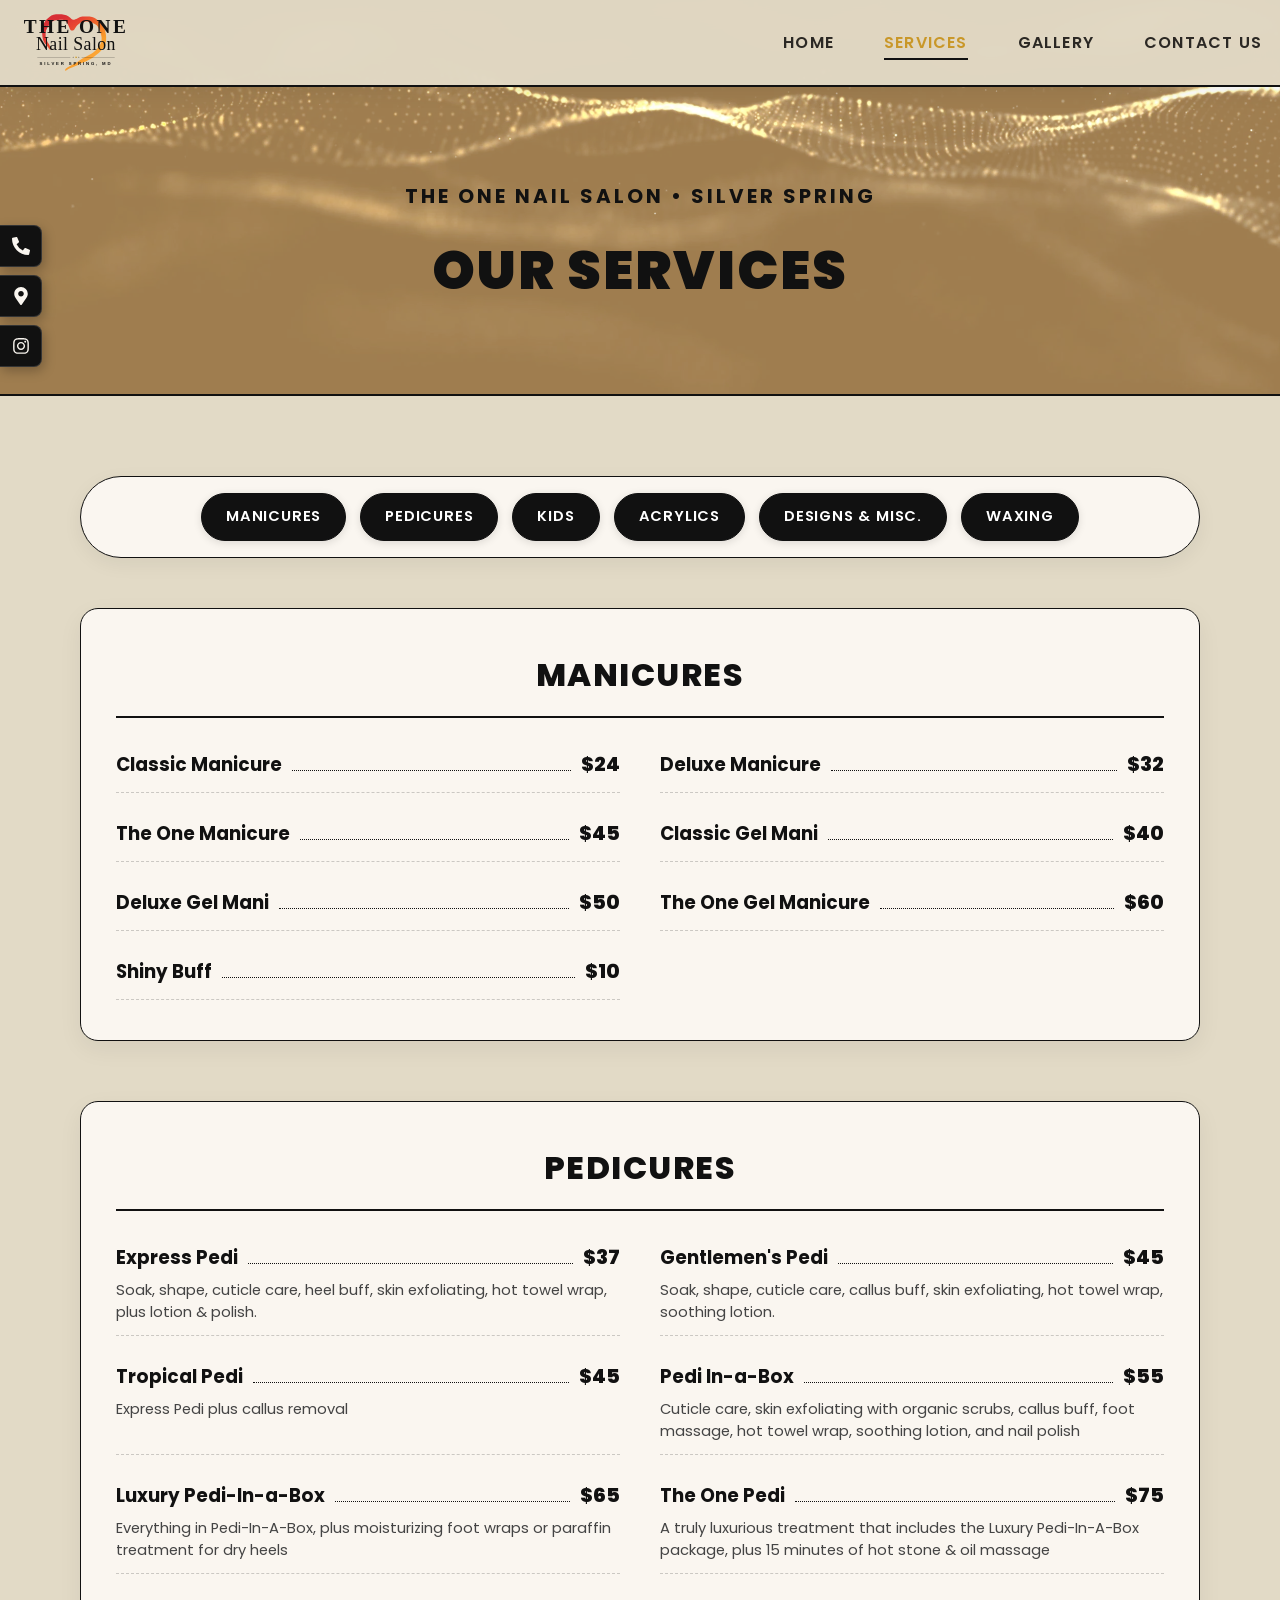
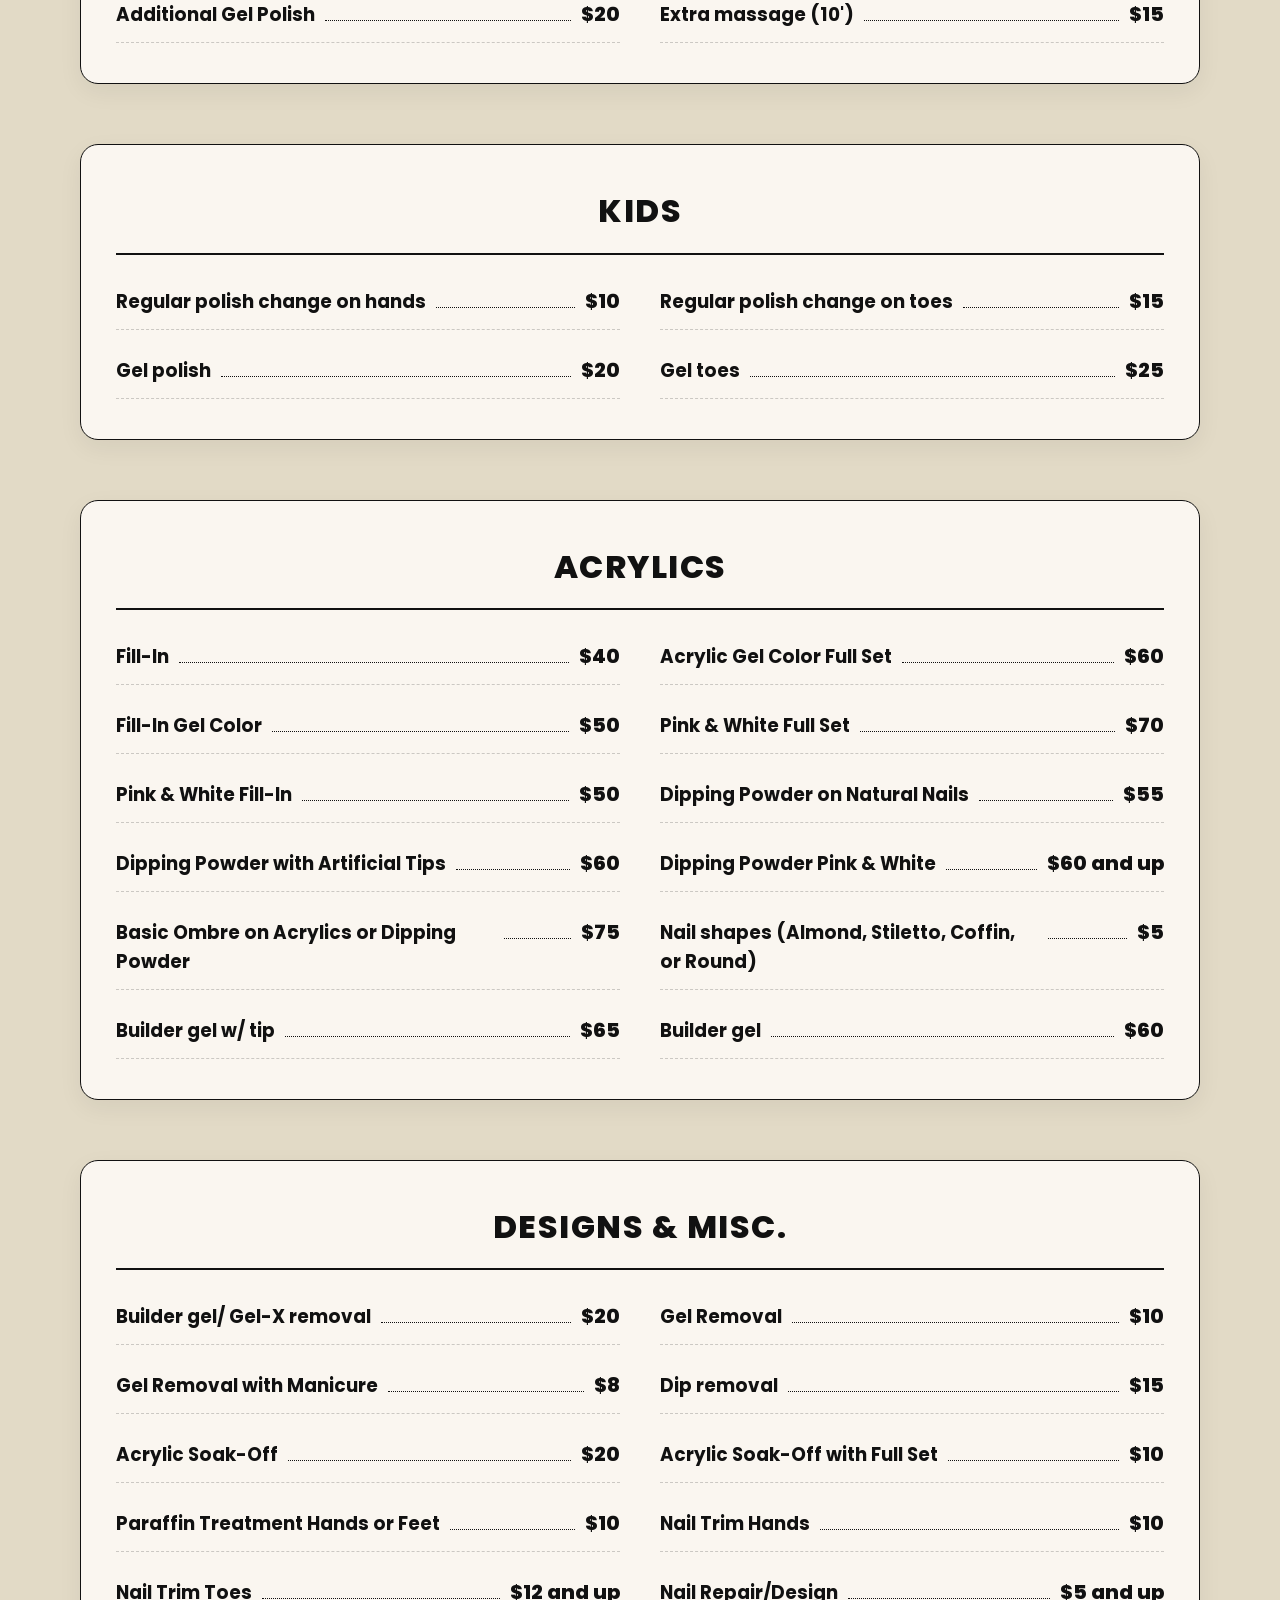
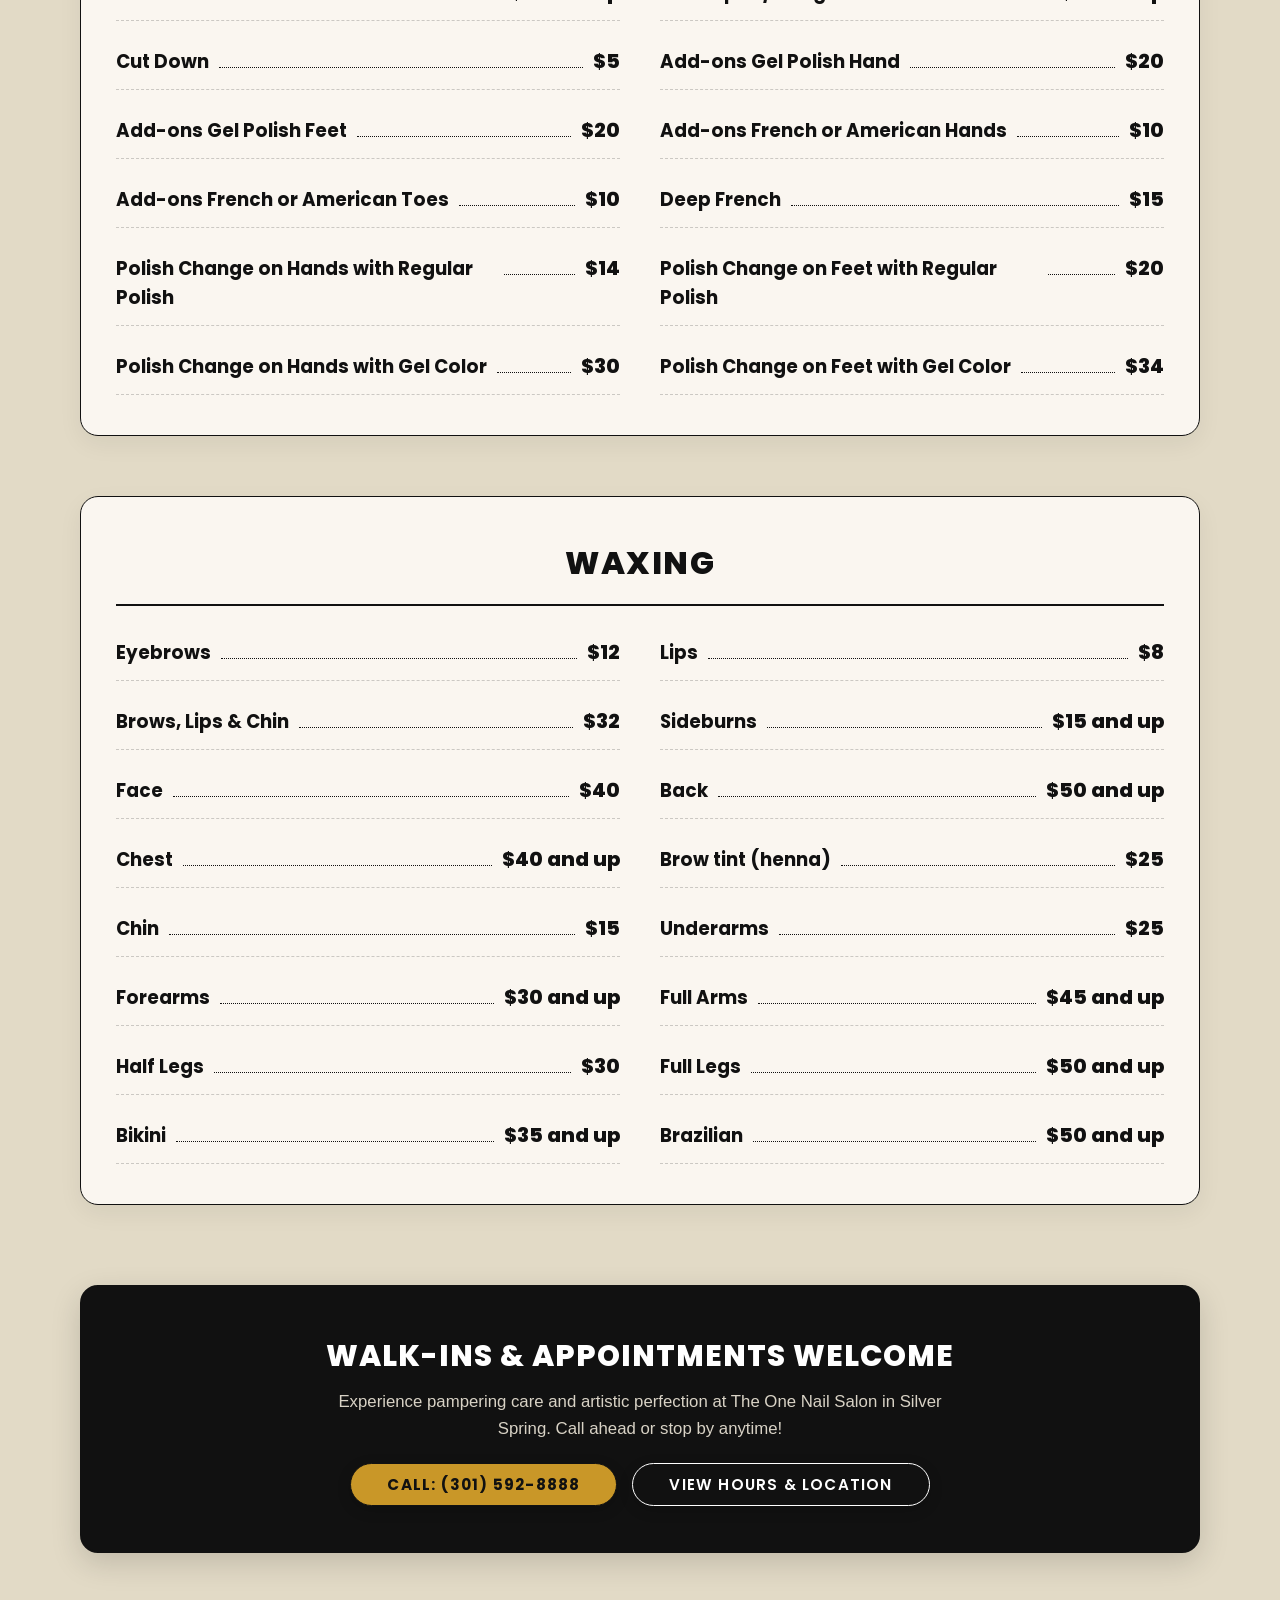
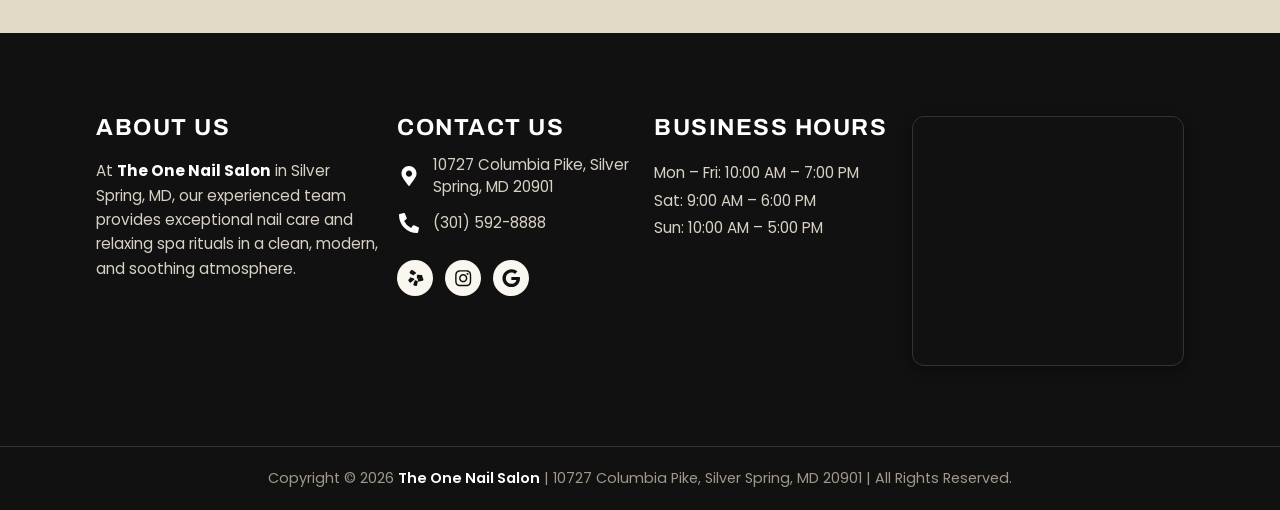
<file: services.html>
<!DOCTYPE html>
<html lang="en">
<head>
  <meta charset="UTF-8">
  <meta name="viewport" content="width=device-width, initial-scale=1">
  <title>Services &amp; Pricing &#8211; The One Nail Salon Silver Spring, MD</title>
  <meta name="description" content="View our full service menu and transparent pricing for manicures, spa pedicures, acrylics, dip powder, Gel-X, waxing, and nail art at The One Nail Salon Silver Spring.">
  <link rel="icon" href="images/logo.svg" type="image/svg+xml">

  <!-- Fonts -->
  <link rel="preconnect" href="https://fonts.googleapis.com">
  <link rel="preconnect" href="https://fonts.gstatic.com" crossorigin>
  <link href="https://fonts.googleapis.com/css?family=Poppins:100,200,300,400,500,600,700,800,900&display=swap" rel="stylesheet">
  <link href="https://fonts.googleapis.com/css?family=Allura:400&display=swap" rel="stylesheet">
  <link href="https://fonts.googleapis.com/css?family=Archivo:400,500,600,700&display=swap" rel="stylesheet">

  <link rel="stylesheet" href="css/styles.css">
</head>

<body class="site">

  <!-- ==========  STICKY QUICK SIDEBAR  ========== -->
  <aside class="sidebar" aria-label="Quick action links">
    <div class="sidebar__w">
      <a class="sidebar__icon" href="tel:+13015928888" title="Call (301) 592-8888" aria-label="Call (301) 592-8888">
        <svg viewBox="0 0 512 512" aria-hidden="true"><path d="M497.39 361.8l-112-48a24 24 0 0 0-28 6.9l-49.6 60.6A370.66 370.66 0 0 1 130.6 204.1l60.6-49.6a23.94 23.94 0 0 0 6.9-28l-48-112A24.16 24.16 0 0 0 122.6.61l-104 24A24 24 0 0 0 0 48c0 256.5 207.9 464 464 464a24 24 0 0 0 23.4-18.6l24-104a24.29 24.29 0 0 0-14.01-27.6z"/></svg>
      </a>
    </div>
    <div class="sidebar__w">
      <a class="sidebar__icon" href="https://maps.google.com/?q=The+One+Nail+Bar,+10727+Columbia+Pike,+Silver+Spring,+MD+20901" target="_blank" rel="noopener" title="Directions" aria-label="Google Maps Directions">
        <svg viewBox="0 0 384 512" aria-hidden="true"><path d="M172.268 501.67C26.97 291.031 0 269.413 0 192 0 85.961 86.039 0 192 0s192 85.961 192 192c0 77.413-26.97 99.031-172.268 309.67-9.535 13.774-29.93 13.773-39.464 0zM192 272c44.183 0 80-35.817 80-80s-35.817-80-80-80-80 35.817-80 80 35.817 80 80 80z"/></svg>
      </a>
    </div>
    <div class="sidebar__w">
      <a class="sidebar__icon" href="https://www.instagram.com/theonenailbar2024/" target="_blank" rel="noopener" title="Instagram @theonenailbar2024" aria-label="Instagram Profile">
        <svg viewBox="0 0 448 512" aria-hidden="true"><path d="M224.1 141c-63.6 0-114.9 51.3-114.9 114.9s51.3 114.9 114.9 114.9S339 319.5 339 255.9 287.7 141 224.1 141zm0 189.6c-41.1 0-74.7-33.5-74.7-74.7s33.5-74.7 74.7-74.7 74.7 33.5 74.7 74.7-33.6 74.7-74.7 74.7zm146.4-194.3c0 14.9-12 26.8-26.8 26.8-14.9 0-26.8-12-26.8-26.8s12-26.8 26.8-26.8 26.8 12 26.8 26.8zm76.1 27.2c-1.7-35.9-9.9-67.7-36.2-93.9-26.2-26.2-58-34.4-93.9-36.2-37-2.1-147.9-2.1-184.9 0-35.8 1.7-67.6 9.9-93.9 36.1s-34.4 58-36.2 93.9c-2.1 37-2.1 147.9 0 184.9 1.7 35.9 9.9 67.7 36.2 93.9s58 34.4 93.9 36.2c37 2.1 147.9 2.1 184.9 0 35.9-1.7 67.7-9.9 93.9-36.2 26.2-26.2 34.4-58 36.2-93.9 2.1-37 2.1-147.8 0-184.8zM398.8 388c-7.8 19.6-22.9 34.7-42.6 42.6-29.5 11.7-99.5 9-132.1 9s-102.7 2.6-132.1-9c-19.6-7.8-34.7-22.9-42.6-42.6-11.7-29.5-9-99.5-9-132.1s-2.6-102.7 9-132.1c7.8-19.6 22.9-34.7 42.6-42.6 29.5-11.7 99.5-9 132.1-9s102.7-2.6 132.1 9c19.6 7.8 34.7 22.9 42.6 42.6 11.7 29.5 9 99.5 9 132.1s2.7 102.7-9 132.1z"/></svg>
      </a>
    </div>
  </aside>

  <!-- ==========  HEADER  ========== -->
  <header class="hdr">
    <div class="hdr__inner">
      <div class="hdr__logo">
        <a href="index.html" aria-label="The One Nail Salon Silver Spring Home">
          <img src="images/logo.svg" width="1492" height="640" alt="The One Nail Salon Silver Spring Logo">
        </a>
      </div>

      <div class="hdr__nav">
        <nav class="nav" aria-label="Main menu">
          <ul class="nav__list">
            <li><a class="nav__item" href="index.html">Home</a></li>
            <li><a class="nav__item is-active" href="services.html" aria-current="page">Services</a></li>
            <li><a class="nav__item" href="gallery.html">Gallery</a></li>
            <li><a class="nav__item" href="contact.html">Contact Us</a></li>
          </ul>
        </nav>

        <button class="nav-toggle" aria-expanded="false" aria-controls="mobileMenu" aria-label="Toggle navigation menu">
          <svg class="nav-toggle__open" viewBox="0 0 448 512" aria-hidden="true"><path d="M16 132h416c8.837 0 16-7.163 16-16V76c0-8.837-7.163-16-16-16H16C7.163 60 0 67.163 0 76v40c0 8.837 7.163 16 16 16zm0 160h416c8.837 0 16-7.163 16-16v-40c0-8.837-7.163-16-16-16H16c-8.837 0-16 7.163-16 16v40c0 8.837 7.163 16 16 16zm0 160h416c8.837 0 16-7.163 16-16v-40c0-8.837-7.163-16-16-16H16c-8.837 0-16 7.163-16 16v40c0 8.837 7.163 16 16 16z"/></svg>
          <svg class="nav-toggle__close" viewBox="0 0 384 512" aria-hidden="true"><path d="M342.6 150.6c12.5-12.5 12.5-32.8 0-45.3s-32.8-12.5-45.3 0L192 210.7 86.6 105.4c-12.5-12.5-32.8-12.5-45.3 0s-12.5 32.8 0 45.3L146.7 256 41.4 361.4c-12.5 12.5-12.5 32.8 0 45.3s32.8 12.5 45.3 0L192 301.3 297.4 406.6c12.5 12.5 32.8 12.5 45.3 0s12.5-32.8 0-45.3L237.3 256 342.6 150.6z"/></svg>
        </button>

        <ul class="mnav" id="mobileMenu" aria-label="Mobile menu">
          <li><a class="mnav__item" href="index.html">Home</a></li>
          <li><a class="mnav__item is-active" href="services.html">Services</a></li>
          <li><a class="mnav__item" href="gallery.html">Gallery</a></li>
          <li><a class="mnav__item" href="contact.html">Contact Us</a></li>
          <!-- <li><a class="mnav__item btn-book-modal" href="#book">Book Now</a></li> -->
        </ul>
      </div>

      <!-- Book Now button hidden for now
      <div class="hdr__cta">
        <div class="hdr__btn-wrap">
          <a class="btn hdr__btn btn-book-modal" href="#book">Book Now</a>
        </div>
      </div>
      -->
    </div>
  </header>

  <!-- ==========  SUBHERO  ========== -->
  <main id="content">
    <section class="sec subhero">
      <div class="sec__in">
        <h2 class="subhero__eyebrow">The One Nail Salon &#8226; Silver Spring</h2>
        <h1 class="subhero__title">Our Services</h1>
      </div>
    </section>

    <!-- ==========  SERVICES MENU LISTS  ========== -->
    <section class="sec menu-sec">
      <div class="sec__in">

        <!-- Category Quick Jump Navigation Bar -->
        <nav class="menu-nav" aria-label="Services quick navigation">
          <a href="#manicures" class="menu-nav__btn">Manicures</a>
          <a href="#pedicures" class="menu-nav__btn">Pedicures</a>
          <a href="#kids" class="menu-nav__btn">Kids</a>
          <a href="#acrylics" class="menu-nav__btn">Acrylics</a>
          <a href="#designs-misc" class="menu-nav__btn">Designs &amp; Misc.</a>
          <a href="#waxing" class="menu-nav__btn">Waxing</a>
        </nav>

        <!-- Category 1: Manicures -->
        <div class="menu-cat" id="manicures">
          <div class="menu-cat__header">
            <h2 class="menu-cat__title">Manicures</h2>
          </div>
          <ul class="plist">
            <li class="plist__item">
              <div class="plist__text">
                <div class="plist__head">
                  <span class="plist__title">Classic Manicure</span>
                  <span class="plist__sep"></span>
                  <span class="plist__price">$24</span>
                </div>
              </div>
            </li>
            <li class="plist__item">
              <div class="plist__text">
                <div class="plist__head">
                  <span class="plist__title">Deluxe Manicure</span>
                  <span class="plist__sep"></span>
                  <span class="plist__price">$32</span>
                </div>
              </div>
            </li>
            <li class="plist__item">
              <div class="plist__text">
                <div class="plist__head">
                  <span class="plist__title">The One Manicure</span>
                  <span class="plist__sep"></span>
                  <span class="plist__price">$45</span>
                </div>
              </div>
            </li>
            <li class="plist__item">
              <div class="plist__text">
                <div class="plist__head">
                  <span class="plist__title">Classic Gel Mani</span>
                  <span class="plist__sep"></span>
                  <span class="plist__price">$40</span>
                </div>
              </div>
            </li>
            <li class="plist__item">
              <div class="plist__text">
                <div class="plist__head">
                  <span class="plist__title">Deluxe Gel Mani</span>
                  <span class="plist__sep"></span>
                  <span class="plist__price">$50</span>
                </div>
              </div>
            </li>
            <li class="plist__item">
              <div class="plist__text">
                <div class="plist__head">
                  <span class="plist__title">The One Gel Manicure</span>
                  <span class="plist__sep"></span>
                  <span class="plist__price">$60</span>
                </div>
              </div>
            </li>
            <li class="plist__item">
              <div class="plist__text">
                <div class="plist__head">
                  <span class="plist__title">Shiny Buff</span>
                  <span class="plist__sep"></span>
                  <span class="plist__price">$10</span>
                </div>
              </div>
            </li>
          </ul>
        </div>

        <!-- Category 2: Pedicures -->
        <div class="menu-cat" id="pedicures">
          <div class="menu-cat__header">
            <h2 class="menu-cat__title">Pedicures</h2>
          </div>
          <ul class="plist">
            <li class="plist__item">
              <div class="plist__text">
                <div class="plist__head">
                  <span class="plist__title">Express Pedi</span>
                  <span class="plist__sep"></span>
                  <span class="plist__price">$37</span>
                </div>
                <p class="plist__desc">Soak, shape, cuticle care, heel buff, skin exfoliating, hot towel wrap, plus lotion &amp; polish.</p>
              </div>
            </li>
            <li class="plist__item">
              <div class="plist__text">
                <div class="plist__head">
                  <span class="plist__title">Gentlemen's Pedi</span>
                  <span class="plist__sep"></span>
                  <span class="plist__price">$45</span>
                </div>
                <p class="plist__desc">Soak, shape, cuticle care, callus buff, skin exfoliating, hot towel wrap, soothing lotion.</p>
              </div>
            </li>
            <li class="plist__item">
              <div class="plist__text">
                <div class="plist__head">
                  <span class="plist__title">Tropical Pedi</span>
                  <span class="plist__sep"></span>
                  <span class="plist__price">$45</span>
                </div>
                <p class="plist__desc">Express Pedi plus callus removal</p>
              </div>
            </li>
            <li class="plist__item">
              <div class="plist__text">
                <div class="plist__head">
                  <span class="plist__title">Pedi In-a-Box</span>
                  <span class="plist__sep"></span>
                  <span class="plist__price">$55</span>
                </div>
                <p class="plist__desc">Cuticle care, skin exfoliating with organic scrubs, callus buff, foot massage, hot towel wrap, soothing lotion, and nail polish</p>
              </div>
            </li>
            <li class="plist__item">
              <div class="plist__text">
                <div class="plist__head">
                  <span class="plist__title">Luxury Pedi-In-a-Box</span>
                  <span class="plist__sep"></span>
                  <span class="plist__price">$65</span>
                </div>
                <p class="plist__desc">Everything in Pedi-In-A-Box, plus moisturizing foot wraps or paraffin treatment for dry heels</p>
              </div>
            </li>
            <li class="plist__item">
              <div class="plist__text">
                <div class="plist__head">
                  <span class="plist__title">The One Pedi</span>
                  <span class="plist__sep"></span>
                  <span class="plist__price">$75</span>
                </div>
                <p class="plist__desc">A truly luxurious treatment that includes the Luxury Pedi-In-A-Box package, plus 15 minutes of hot stone &amp; oil massage</p>
              </div>
            </li>
            <li class="plist__item">
              <div class="plist__text">
                <div class="plist__head">
                  <span class="plist__title">Additional Gel Polish</span>
                  <span class="plist__sep"></span>
                  <span class="plist__price">$20</span>
                </div>
              </div>
            </li>
            <li class="plist__item">
              <div class="plist__text">
                <div class="plist__head">
                  <span class="plist__title">Extra massage (10')</span>
                  <span class="plist__sep"></span>
                  <span class="plist__price">$15</span>
                </div>
              </div>
            </li>
          </ul>
        </div>

        <!-- Category 3: Kids -->
        <div class="menu-cat" id="kids">
          <div class="menu-cat__header">
            <h2 class="menu-cat__title">Kids</h2>
          </div>
          <ul class="plist">
            <li class="plist__item">
              <div class="plist__text">
                <div class="plist__head">
                  <span class="plist__title">Regular polish change on hands</span>
                  <span class="plist__sep"></span>
                  <span class="plist__price">$10</span>
                </div>
              </div>
            </li>
            <li class="plist__item">
              <div class="plist__text">
                <div class="plist__head">
                  <span class="plist__title">Regular polish change on toes</span>
                  <span class="plist__sep"></span>
                  <span class="plist__price">$15</span>
                </div>
              </div>
            </li>
            <li class="plist__item">
              <div class="plist__text">
                <div class="plist__head">
                  <span class="plist__title">Gel polish</span>
                  <span class="plist__sep"></span>
                  <span class="plist__price">$20</span>
                </div>
              </div>
            </li>
            <li class="plist__item">
              <div class="plist__text">
                <div class="plist__head">
                  <span class="plist__title">Gel toes</span>
                  <span class="plist__sep"></span>
                  <span class="plist__price">$25</span>
                </div>
              </div>
            </li>
          </ul>
        </div>

        <!-- Category 4: Acrylics -->
        <div class="menu-cat" id="acrylics">
          <div class="menu-cat__header">
            <h2 class="menu-cat__title">Acrylics</h2>
          </div>
          <ul class="plist">
            <li class="plist__item">
              <div class="plist__text">
                <div class="plist__head">
                  <span class="plist__title">Fill-In</span>
                  <span class="plist__sep"></span>
                  <span class="plist__price">$40</span>
                </div>
              </div>
            </li>
            <li class="plist__item">
              <div class="plist__text">
                <div class="plist__head">
                  <span class="plist__title">Acrylic Gel Color Full Set</span>
                  <span class="plist__sep"></span>
                  <span class="plist__price">$60</span>
                </div>
              </div>
            </li>
            <li class="plist__item">
              <div class="plist__text">
                <div class="plist__head">
                  <span class="plist__title">Fill-In Gel Color</span>
                  <span class="plist__sep"></span>
                  <span class="plist__price">$50</span>
                </div>
              </div>
            </li>
            <li class="plist__item">
              <div class="plist__text">
                <div class="plist__head">
                  <span class="plist__title">Pink &amp; White Full Set</span>
                  <span class="plist__sep"></span>
                  <span class="plist__price">$70</span>
                </div>
              </div>
            </li>
            <li class="plist__item">
              <div class="plist__text">
                <div class="plist__head">
                  <span class="plist__title">Pink &amp; White Fill-In</span>
                  <span class="plist__sep"></span>
                  <span class="plist__price">$50</span>
                </div>
              </div>
            </li>
            <li class="plist__item">
              <div class="plist__text">
                <div class="plist__head">
                  <span class="plist__title">Dipping Powder on Natural Nails</span>
                  <span class="plist__sep"></span>
                  <span class="plist__price">$55</span>
                </div>
              </div>
            </li>
            <li class="plist__item">
              <div class="plist__text">
                <div class="plist__head">
                  <span class="plist__title">Dipping Powder with Artificial Tips</span>
                  <span class="plist__sep"></span>
                  <span class="plist__price">$60</span>
                </div>
              </div>
            </li>
            <li class="plist__item">
              <div class="plist__text">
                <div class="plist__head">
                  <span class="plist__title">Dipping Powder Pink &amp; White</span>
                  <span class="plist__sep"></span>
                  <span class="plist__price">$60 and up</span>
                </div>
              </div>
            </li>
            <li class="plist__item">
              <div class="plist__text">
                <div class="plist__head">
                  <span class="plist__title">Basic Ombre on Acrylics or Dipping Powder</span>
                  <span class="plist__sep"></span>
                  <span class="plist__price">$75</span>
                </div>
              </div>
            </li>
            <li class="plist__item">
              <div class="plist__text">
                <div class="plist__head">
                  <span class="plist__title">Nail shapes (Almond, Stiletto, Coffin, or Round)</span>
                  <span class="plist__sep"></span>
                  <span class="plist__price">$5</span>
                </div>
              </div>
            </li>
            <li class="plist__item">
              <div class="plist__text">
                <div class="plist__head">
                  <span class="plist__title">Builder gel w/ tip</span>
                  <span class="plist__sep"></span>
                  <span class="plist__price">$65</span>
                </div>
              </div>
            </li>
            <li class="plist__item">
              <div class="plist__text">
                <div class="plist__head">
                  <span class="plist__title">Builder gel</span>
                  <span class="plist__sep"></span>
                  <span class="plist__price">$60</span>
                </div>
              </div>
            </li>
          </ul>
        </div>

        <!-- Category 5: Designs & Misc. -->
        <div class="menu-cat" id="designs-misc">
          <div class="menu-cat__header">
            <h2 class="menu-cat__title">Designs &amp; Misc.</h2>
          </div>
          <ul class="plist">
            <li class="plist__item">
              <div class="plist__text">
                <div class="plist__head">
                  <span class="plist__title">Builder gel/ Gel-X removal</span>
                  <span class="plist__sep"></span>
                  <span class="plist__price">$20</span>
                </div>
              </div>
            </li>
            <li class="plist__item">
              <div class="plist__text">
                <div class="plist__head">
                  <span class="plist__title">Gel Removal</span>
                  <span class="plist__sep"></span>
                  <span class="plist__price">$10</span>
                </div>
              </div>
            </li>
            <li class="plist__item">
              <div class="plist__text">
                <div class="plist__head">
                  <span class="plist__title">Gel Removal with Manicure</span>
                  <span class="plist__sep"></span>
                  <span class="plist__price">$8</span>
                </div>
              </div>
            </li>
            <li class="plist__item">
              <div class="plist__text">
                <div class="plist__head">
                  <span class="plist__title">Dip removal</span>
                  <span class="plist__sep"></span>
                  <span class="plist__price">$15</span>
                </div>
              </div>
            </li>
            <li class="plist__item">
              <div class="plist__text">
                <div class="plist__head">
                  <span class="plist__title">Acrylic Soak-Off</span>
                  <span class="plist__sep"></span>
                  <span class="plist__price">$20</span>
                </div>
              </div>
            </li>
            <li class="plist__item">
              <div class="plist__text">
                <div class="plist__head">
                  <span class="plist__title">Acrylic Soak-Off with Full Set</span>
                  <span class="plist__sep"></span>
                  <span class="plist__price">$10</span>
                </div>
              </div>
            </li>
            <li class="plist__item">
              <div class="plist__text">
                <div class="plist__head">
                  <span class="plist__title">Paraffin Treatment Hands or Feet</span>
                  <span class="plist__sep"></span>
                  <span class="plist__price">$10</span>
                </div>
              </div>
            </li>
            <li class="plist__item">
              <div class="plist__text">
                <div class="plist__head">
                  <span class="plist__title">Nail Trim Hands</span>
                  <span class="plist__sep"></span>
                  <span class="plist__price">$10</span>
                </div>
              </div>
            </li>
            <li class="plist__item">
              <div class="plist__text">
                <div class="plist__head">
                  <span class="plist__title">Nail Trim Toes</span>
                  <span class="plist__sep"></span>
                  <span class="plist__price">$12 and up</span>
                </div>
              </div>
            </li>
            <li class="plist__item">
              <div class="plist__text">
                <div class="plist__head">
                  <span class="plist__title">Nail Repair/Design</span>
                  <span class="plist__sep"></span>
                  <span class="plist__price">$5 and up</span>
                </div>
              </div>
            </li>
            <li class="plist__item">
              <div class="plist__text">
                <div class="plist__head">
                  <span class="plist__title">Cut Down</span>
                  <span class="plist__sep"></span>
                  <span class="plist__price">$5</span>
                </div>
              </div>
            </li>
            <li class="plist__item">
              <div class="plist__text">
                <div class="plist__head">
                  <span class="plist__title">Add-ons Gel Polish Hand</span>
                  <span class="plist__sep"></span>
                  <span class="plist__price">$20</span>
                </div>
              </div>
            </li>
            <li class="plist__item">
              <div class="plist__text">
                <div class="plist__head">
                  <span class="plist__title">Add-ons Gel Polish Feet</span>
                  <span class="plist__sep"></span>
                  <span class="plist__price">$20</span>
                </div>
              </div>
            </li>
            <li class="plist__item">
              <div class="plist__text">
                <div class="plist__head">
                  <span class="plist__title">Add-ons French or American Hands</span>
                  <span class="plist__sep"></span>
                  <span class="plist__price">$10</span>
                </div>
              </div>
            </li>
            <li class="plist__item">
              <div class="plist__text">
                <div class="plist__head">
                  <span class="plist__title">Add-ons French or American Toes</span>
                  <span class="plist__sep"></span>
                  <span class="plist__price">$10</span>
                </div>
              </div>
            </li>
            <li class="plist__item">
              <div class="plist__text">
                <div class="plist__head">
                  <span class="plist__title">Deep French</span>
                  <span class="plist__sep"></span>
                  <span class="plist__price">$15</span>
                </div>
              </div>
            </li>
            <li class="plist__item">
              <div class="plist__text">
                <div class="plist__head">
                  <span class="plist__title">Polish Change on Hands with Regular Polish</span>
                  <span class="plist__sep"></span>
                  <span class="plist__price">$14</span>
                </div>
              </div>
            </li>
            <li class="plist__item">
              <div class="plist__text">
                <div class="plist__head">
                  <span class="plist__title">Polish Change on Feet with Regular Polish</span>
                  <span class="plist__sep"></span>
                  <span class="plist__price">$20</span>
                </div>
              </div>
            </li>
            <li class="plist__item">
              <div class="plist__text">
                <div class="plist__head">
                  <span class="plist__title">Polish Change on Hands with Gel Color</span>
                  <span class="plist__sep"></span>
                  <span class="plist__price">$30</span>
                </div>
              </div>
            </li>
            <li class="plist__item">
              <div class="plist__text">
                <div class="plist__head">
                  <span class="plist__title">Polish Change on Feet with Gel Color</span>
                  <span class="plist__sep"></span>
                  <span class="plist__price">$34</span>
                </div>
              </div>
            </li>
          </ul>
        </div>

        <!-- Category 6: Waxing -->
        <div class="menu-cat" id="waxing">
          <div class="menu-cat__header">
            <h2 class="menu-cat__title">Waxing</h2>
          </div>
          <ul class="plist">
            <li class="plist__item">
              <div class="plist__text">
                <div class="plist__head">
                  <span class="plist__title">Eyebrows</span>
                  <span class="plist__sep"></span>
                  <span class="plist__price">$12</span>
                </div>
              </div>
            </li>
            <li class="plist__item">
              <div class="plist__text">
                <div class="plist__head">
                  <span class="plist__title">Lips</span>
                  <span class="plist__sep"></span>
                  <span class="plist__price">$8</span>
                </div>
              </div>
            </li>
            <li class="plist__item">
              <div class="plist__text">
                <div class="plist__head">
                  <span class="plist__title">Brows, Lips &amp; Chin</span>
                  <span class="plist__sep"></span>
                  <span class="plist__price">$32</span>
                </div>
              </div>
            </li>
            <li class="plist__item">
              <div class="plist__text">
                <div class="plist__head">
                  <span class="plist__title">Sideburns</span>
                  <span class="plist__sep"></span>
                  <span class="plist__price">$15 and up</span>
                </div>
              </div>
            </li>
            <li class="plist__item">
              <div class="plist__text">
                <div class="plist__head">
                  <span class="plist__title">Face</span>
                  <span class="plist__sep"></span>
                  <span class="plist__price">$40</span>
                </div>
              </div>
            </li>
            <li class="plist__item">
              <div class="plist__text">
                <div class="plist__head">
                  <span class="plist__title">Back</span>
                  <span class="plist__sep"></span>
                  <span class="plist__price">$50 and up</span>
                </div>
              </div>
            </li>
            <li class="plist__item">
              <div class="plist__text">
                <div class="plist__head">
                  <span class="plist__title">Chest</span>
                  <span class="plist__sep"></span>
                  <span class="plist__price">$40 and up</span>
                </div>
              </div>
            </li>
            <li class="plist__item">
              <div class="plist__text">
                <div class="plist__head">
                  <span class="plist__title">Brow tint (henna)</span>
                  <span class="plist__sep"></span>
                  <span class="plist__price">$25</span>
                </div>
              </div>
            </li>
            <li class="plist__item">
              <div class="plist__text">
                <div class="plist__head">
                  <span class="plist__title">Chin</span>
                  <span class="plist__sep"></span>
                  <span class="plist__price">$15</span>
                </div>
              </div>
            </li>
            <li class="plist__item">
              <div class="plist__text">
                <div class="plist__head">
                  <span class="plist__title">Underarms</span>
                  <span class="plist__sep"></span>
                  <span class="plist__price">$25</span>
                </div>
              </div>
            </li>
            <li class="plist__item">
              <div class="plist__text">
                <div class="plist__head">
                  <span class="plist__title">Forearms</span>
                  <span class="plist__sep"></span>
                  <span class="plist__price">$30 and up</span>
                </div>
              </div>
            </li>
            <li class="plist__item">
              <div class="plist__text">
                <div class="plist__head">
                  <span class="plist__title">Full Arms</span>
                  <span class="plist__sep"></span>
                  <span class="plist__price">$45 and up</span>
                </div>
              </div>
            </li>
            <li class="plist__item">
              <div class="plist__text">
                <div class="plist__head">
                  <span class="plist__title">Half Legs</span>
                  <span class="plist__sep"></span>
                  <span class="plist__price">$30</span>
                </div>
              </div>
            </li>
            <li class="plist__item">
              <div class="plist__text">
                <div class="plist__head">
                  <span class="plist__title">Full Legs</span>
                  <span class="plist__sep"></span>
                  <span class="plist__price">$50 and up</span>
                </div>
              </div>
            </li>
            <li class="plist__item">
              <div class="plist__text">
                <div class="plist__head">
                  <span class="plist__title">Bikini</span>
                  <span class="plist__sep"></span>
                  <span class="plist__price">$35 and up</span>
                </div>
              </div>
            </li>
            <li class="plist__item">
              <div class="plist__text">
                <div class="plist__head">
                  <span class="plist__title">Brazilian</span>
                  <span class="plist__sep"></span>
                  <span class="plist__price">$50 and up</span>
                </div>
              </div>
            </li>
          </ul>
        </div>

        <!-- Salon Policy & Booking Callout -->
        <div style="text-align: center; margin-top: 20px; padding: 45px 30px; background: var(--ink); border-radius: 18px; border: 2px solid var(--ink); box-shadow: 0 10px 30px rgba(0,0,0,0.15);">
          <h2 style="color: #FFFFFF; font-family: 'Poppins', sans-serif; margin: 0 0 10px; font-size: 1.85rem; font-weight: 800; text-transform: uppercase; letter-spacing: 1px;">Walk-ins &amp; Appointments Welcome</h2>
          <p style="color: #D8D2C5; margin: 0 0 20px; font-size: 1.05rem; max-width: 650px; margin-inline: auto;">
            Experience pampering care and artistic perfection at The One Nail Salon in Silver Spring. Call ahead or stop by anytime!
          </p>
          <div style="display: flex; justify-content: center; gap: 15px; flex-wrap: wrap;">
            <a href="tel:+13015928888" class="btn" style="background: var(--gold); color: #111 !important; font-weight: 700;">Call: (301) 592-8888</a>
            <a href="contact.html" class="btn" style="background: transparent; color: #FFFFFF !important; border: 1.5px solid #FFFFFF;">View Hours &amp; Location</a>
          </div>
        </div>

      </div>
    </section>

    </main>

  <!-- ==========  FOOTER  ========== -->
  <footer class="footer">
    <div class="footer__row">
      <div class="footer__col footer__col--about">
        <h2 class="footer__h2">About Us</h2>
        <div class="footer__about-text">
          <p class="hl">
            <span class="hl__plain">At </span>
            <span class="hl__dyn">The One Nail Salon</span>
            <span class="hl__plain"> in Silver Spring, MD, our experienced team provides exceptional nail care and relaxing spa rituals in a clean, modern, and soothing atmosphere.</span>
          </p>
        </div>
      </div>

      <div class="footer__col footer__col--contact">
        <h2 class="footer__h2">Contact Us</h2>
        <div class="footer__contact-list">
          <div class="footer__crow">
            <div class="footer__cicon">
              <span class="ic"><svg viewBox="0 0 384 512"><path d="M172.268 501.67C26.97 291.031 0 269.413 0 192 0 85.961 86.039 0 192 0s192 85.961 192 192c0 77.413-26.97 99.031-172.268 309.67-9.535 13.774-29.93 13.773-39.464 0zM192 272c44.183 0 80-35.817 80-80s-35.817-80-80-80-80 35.817-80 80 35.817 80 80 80z"/></svg></span>
            </div>
            <h3 class="footer__ctext"><a href="https://maps.google.com/?q=The+One+Nail+Bar,+10727+Columbia+Pike,+Silver+Spring,+MD+20901" target="_blank" rel="noopener">10727 Columbia Pike, Silver Spring, MD 20901</a></h3>
          </div>
          <div class="footer__crow">
            <div class="footer__cicon">
              <span class="ic"><svg viewBox="0 0 512 512"><path d="M497.39 361.8l-112-48a24 24 0 0 0-28 6.9l-49.6 60.6A370.66 370.66 0 0 1 130.6 204.1l60.6-49.6a23.94 23.94 0 0 0 6.9-28l-48-112A24.16 24.16 0 0 0 122.6.61l-104 24A24 24 0 0 0 0 48c0 256.5 207.9 464 464 464a24 24 0 0 0 23.4-18.6l24-104a24.29 24.29 0 0 0-14.01-27.6z"/></svg></span>
            </div>
            <h3 class="footer__ctext"><a href="tel:+13015928888">(301) 592-8888</a></h3>
          </div>
          <!-- Online Booking (hidden for now)
          <div class="footer__crow">
            <div class="footer__cicon">
              <span class="ic"><svg viewBox="0 0 448 512"><path d="M436 160H12c-6.627 0-12-5.373-12-12v-36c0-26.51 21.49-48 48-48h48V12c0-6.627 5.373-12 12-12h40c6.627 0 12 5.373 12 12v52h128V12c0-6.627 5.373-12 12-12h40c6.627 0 12 5.373 12 12v52h48c26.51 0 48 21.49 48 48v36c0 6.627-5.373 12-12 12zM12 192h424c6.627 0 12 5.373 12 12v260c0 26.51-21.49 48-48 48H48c-26.51 0-48-21.49-48-48V204c0-6.627 5.373-12 12-12zm333.296 95.947l-28.169-28.398c-4.667-4.705-12.265-4.736-16.97-.068L194.12 364.665l-45.98-46.352c-4.667-4.705-12.266-4.736-16.971-.068l-28.397 28.17c-4.705 4.667-4.736 12.265-.068 16.97l82.601 83.269c4.667 4.705 12.265 4.736 16.97.068l142.953-141.805c4.705-4.667 4.736-12.265.068-16.97z"/></svg></span>
            </div>
            <h3 class="footer__ctext"><a href="#book" class="btn-book-modal">Online Booking</a></h3>
          </div>
          -->
        </div>
        <div class="footer__social">
          <div class="footer__sw">
            <a class="footer__sicon" href="https://www.yelp.com/biz/the-one-nail-bar-silver-spring?rr=1" target="_blank" rel="noopener" title="Yelp"><svg viewBox="0 0 384 512"><path d="M42.3 227.1l111.4 34.6c7.9 2.5 13.7 9.1 15.1 17.3 1.4 8.2-1.6 16.4-7.9 21.6l-89.8 74.3c-11.8 9.7-29.3 7-37.7-5.9L5.4 326.6c-9.1-14.1-5.1-32.9 8.9-42.1l28-17.4zm102.5-47.5L50.4 122.9c-13.8-9.4-17.5-28.3-8.2-42.3l28-42.3c9.3-14 28.2-17.8 42.2-8.5l88.4 58.7c7 4.6 11.2 12.4 11.2 20.8s-4.2 16.1-11.2 20.8l-56 39.5zm70.8 141.5c-4.9-7-13.3-10.7-21.8-9.7-8.5 1-15.6 6.4-18.4 14.5l-33.8 98.4c-4.7 13.8 2.8 28.9 16.6 33.6l49.2 16.9c13.8 4.7 28.9-2.8 33.6-16.6l23.5-103.8c1.7-7.7-1.3-15.8-6.9-21.3l-42-12zm40.7-54.8c1.6-8.2 7.7-14.6 15.8-16.7l102.7-26.6c14.2-3.7 28.6 4.9 32.3 19.1l12.7 49.3c3.7 14.2-4.9 28.6-19.1 32.3l-105.7 27.4c-8.2 2.1-16.7-1.3-21.8-8.7-5.1-7.4-5.3-17.1-.6-24.7l-16.3-51.4zm-14-68.5c-4.7-6.9-5-15.9-.8-23.1 4.2-7.2 12.1-11.5 20.4-11.2l104.9 3.8c14.7.5 26.2 12.7 25.7 27.4l-1.8 50.9c-.5 14.7-12.7 26.2-27.4 25.7l-107.5-3.9c-8.4-.3-15.9-5.4-19.5-13l6-56.6z"/></svg></a>
          </div>
          <div class="footer__sw">
            <a class="footer__sicon" href="https://www.instagram.com/theonenailbar2024/" target="_blank" rel="noopener" title="Instagram"><svg viewBox="0 0 448 512"><path d="M224.1 141c-63.6 0-114.9 51.3-114.9 114.9s51.3 114.9 114.9 114.9S339 319.5 339 255.9 287.7 141 224.1 141zm0 189.6c-41.1 0-74.7-33.5-74.7-74.7s33.5-74.7 74.7-74.7 74.7 33.5 74.7 74.7-33.6 74.7-74.7 74.7zm146.4-194.3c0 14.9-12 26.8-26.8 26.8-14.9 0-26.8-12-26.8-26.8s12-26.8 26.8-26.8 26.8 12 26.8 26.8zm76.1 27.2c-1.7-35.9-9.9-67.7-36.2-93.9-26.2-26.2-58-34.4-93.9-36.2-37-2.1-147.9-2.1-184.9 0-35.8 1.7-67.6 9.9-93.9 36.1s-34.4 58-36.2 93.9c-2.1 37-2.1 147.9 0 184.9 1.7 35.9 9.9 67.7 36.2 93.9s58 34.4 93.9 36.2c37 2.1 147.9 2.1 184.9 0 35.9-1.7 67.7-9.9 93.9-36.2 26.2-26.2 34.4-58 36.2-93.9 2.1-37 2.1-147.8 0-184.8zM398.8 388c-7.8 19.6-22.9 34.7-42.6 42.6-29.5 11.7-99.5 9-132.1 9s-102.7 2.6-132.1-9c-19.6-7.8-34.7-22.9-42.6-42.6-11.7-29.5-9-99.5-9-132.1s-2.6-102.7 9-132.1c7.8-19.6 22.9-34.7 42.6-42.6 29.5-11.7 99.5-9 132.1-9s102.7-2.6 132.1 9c19.6 7.8 34.7 22.9 42.6 42.6 11.7 29.5 9 99.5 9 132.1s2.7 102.7-9 132.1z"/></svg></a>
          </div>
          <div class="footer__sw">
            <a class="footer__sicon" href="https://maps.google.com/?q=The+One+Nail+Bar,+10727+Columbia+Pike,+Silver+Spring,+MD+20901" target="_blank" rel="noopener" title="Google Maps"><svg viewBox="0 0 488 512"><path d="M488 261.8C488 403.3 391.1 504 248 504 110.8 504 0 393.2 0 256S110.8 8 248 8c66.8 0 123 24.5 166.3 64.9l-67.5 64.9C258.5 52.6 94.3 116.6 94.3 256c0 86.5 69.1 156.6 153.7 156.6 98.2 0 135-70.4 140.8-106.9H248v-85.3h236.1c2.3 12.7 3.9 24.9 3.9 41.4z"/></svg></a>
          </div>
        </div>
      </div>

      <div class="footer__col footer__col--hours">
        <h2 class="footer__h2">Business Hours</h2>
        <div class="footer__hours">
          <p>
            Mon &#8211; Fri: 10:00 AM &#8211; 7:00 PM<br>
            Sat: 9:00 AM &#8211; 6:00 PM<br>
            Sun: 10:00 AM &#8211; 5:00 PM
          </p>
        </div>
      </div>

      <div class="footer__col footer__col--map">
        <div class="footer__map">
          <iframe src="https://www.google.com/maps?q=The+One+Nail+Bar,+10727+Columbia+Pike,+Silver+Spring,+MD+20901&amp;z=15&amp;output=embed"
                  title="The One Nail Salon Silver Spring map" aria-label="The One Nail Salon Silver Spring map" loading="lazy"></iframe>
        </div>
      </div>
    </div>

    <div class="footer__bar">
      <p class="hl">
        <span class="hl__plain">Copyright &copy; 2026 </span>
        <span class="hl__dyn">The One Nail Salon</span>
        <span class="hl__plain"> | 10727 Columbia Pike, Silver Spring, MD 20901 | All Rights Reserved.</span>
      </p>
    </div>
  </footer>

  <!-- Booking Modal -->
  <div class="booking-modal" id="bookingModal" role="dialog" aria-modal="true" aria-label="Book an Appointment">
    <div class="booking-modal__content">
      <div class="booking-modal__header">
        <button class="booking-modal__close" id="closeModal" aria-label="Close booking modal">&times;</button>
        <h2 class="booking-modal__title">Book Your Appointment</h2>
        <p class="booking-modal__subtitle">The One Nail Salon &#8226; (301) 592-8888 &#8226; Silver Spring, MD</p>
      </div>
      <div class="booking-modal__body">
        <form class="ct-form" id="appointmentForm">
          <div class="form-group">
            <label for="bookName">Your Name *</label>
            <input type="text" id="bookName" class="form-input" placeholder="e.g. Jessica Taylor" required>
          </div>
          <div class="form-group">
            <label for="bookPhone">Phone Number *</label>
            <input type="tel" id="bookPhone" class="form-input" placeholder="(301) 555-0123" required>
          </div>
          <div class="form-group">
            <label for="bookService">Appointment / Inquiry *</label>
            <select id="bookService" class="form-select" required>
              <option value="Standard Appointment" selected>Standard Appointment / Nail Care</option>
              <option value="Custom Art">Custom Nail Art &amp; Design</option>
              <option value="Group Booking">Party / Group Booking</option>
            </select>
          </div>
          <div style="display: grid; grid-template-columns: 1fr 1fr; gap: 12px;">
            <div class="form-group">
              <label for="bookDate">Preferred Date *</label>
              <input type="date" id="bookDate" class="form-input" required>
            </div>
            <div class="form-group">
              <label for="bookTime">Preferred Time *</label>
              <select id="bookTime" class="form-select" required>
                <option value="Morning">Morning (10am - 12pm)</option>
                <option value="Afternoon">Afternoon (12pm - 4pm)</option>
                <option value="Evening">Evening (4pm - 7pm)</option>
              </select>
            </div>
          </div>
          <div class="form-group">
            <label for="bookNotes">Notes / Preferred Technician (Optional)</label>
            <input type="text" id="bookNotes" class="form-input" placeholder="e.g. Lena, custom nail art, extra massage">
          </div>
          <button type="submit" class="btn" style="width: 100%; margin-top: 10px;">Confirm Booking Request</button>
          <p style="text-align: center; font-size: 0.85rem; color: #777; margin: 8px 0 0;">
            Prefer to speak directly? Call us anytime at <a href="tel:+13015928888" style="color: var(--gold); font-weight: 600;">(301) 592-8888</a>.
          </p>
        </form>

        <div class="booking-success" id="bookingSuccess">
          <div class="booking-success__icon">
            <svg viewBox="0 0 512 512"><path d="M173.898 439.404l-166.4-166.4c-9.997-9.997-9.997-26.206 0-36.204l36.203-36.204c9.997-9.998 26.207-9.998 36.204 0L192 312.69 432.095 72.596c9.997-9.997 26.207-9.997 36.204 0l36.203 36.204c9.997 9.997 9.997 26.206 0 36.204l-294.4 294.401c-9.998 9.997-26.207 9.997-36.204-.001z"/></svg>
          </div>
          <h3 style="margin: 0; color: #2e7d32; font-size: 1.4rem;">Appointment Request Received!</h3>
          <p style="margin: 10px 0 0; color: #444; line-height: 1.5;">
            Thank you for choosing <strong>The One Nail Salon</strong>. Our front desk team in Silver Spring will confirm your booking shortly.
          </p>
          <a href="tel:+13015928888" class="btn" style="margin-top: 18px; display: inline-block;">Call Salon: (301) 592-8888</a>
        </div>
      </div>
    </div>
  </div>

  <script src="js/main.js"></script>
</body>
</html>
</file>
<file: css/styles.css>
/* ============================================================
   The One Nail Salon - Silver Spring, MD
   Design System: Luxury Beige with Crisp Black Accents
   ============================================================ */
:root {
  --bg-beige: #E2DAC6;        /* Warm elegant champagne beige */
  --bg-card: #FAF6F0;         /* Soft ivory cream for cards and panels */
  --bg-sand: #D3C8B0;         /* Deeper warm champagne accent */
  --ink: #111111;             /* Deep bold black for accents & text */
  --ink-soft: #2B2824;        /* Charcoal body text */
  --ink-border: #111111;      /* Crisp black borders */
  --gold: #C99728;            /* Refined antique gold */
  --gold2: #E5B438;           /* Bright accent gold */
  --white: #FFFFFF;
  --body: #2B2824;
  --container: 1120px;
  --hdr-w: 1350px;
  --sys: -apple-system, BlinkMacSystemFont, "Segoe UI", Roboto, "Helvetica Neue", Arial, "Noto Sans", sans-serif;
}

@media (max-width: 1024px) {
  :root { --container: 1024px; }
}
@media (max-width: 767px) {
  :root { --container: 767px; }
}

*, *::before, *::after {
  box-sizing: border-box;
}

html {
  font-size: 16px;
  scroll-behavior: smooth;
  background-color: var(--bg-beige);
}

body.site {
  margin: 0;
  font-size: 1rem;
  font-weight: 400;
  line-height: 1.6;
  color: var(--body);
  font-family: var(--sys);
  background-color: var(--bg-beige);
  -webkit-font-smoothing: antialiased;
  overflow-x: hidden;
}

.site p {
  margin: 0 0 14.4px;
}

.site a {
  text-decoration: none;
  color: inherit;
}

.site ul {
  list-style: none;
  margin: 0;
  padding: 0;
}

/* ---------- Layout Primitives ---------- */
.sec {
  width: 100%;
  position: relative;
  padding-left: 0;
  padding-right: 0;
  display: flex;
  flex-direction: column;
}

.sec__in {
  width: 100%;
  height: 100%;
  flex: 1 1 auto;
  max-width: min(100%, var(--container));
  margin-inline: auto;
  display: flex;
  flex-direction: column;
}

@media (max-width: 1024px) {
  .sec { padding-left: 30px; padding-right: 30px; }
}
@media (max-width: 767px) {
  .sec { padding-left: 20px; padding-right: 20px; }
}

/* ---------- Luxury Black Accent Buttons ---------- */
.btn {
  display: inline-block;
  line-height: 1;
  cursor: pointer;
  text-align: center;
  font-family: "Poppins", Sans-serif;
  font-size: 0.95rem;
  font-weight: 600;
  text-transform: uppercase;
  letter-spacing: 1.2px;
  color: var(--bg-card) !important;
  background-color: var(--ink);
  padding: 13px 36px;
  border-radius: 100px;
  border: 1.5px solid var(--ink);
  box-shadow: 0 4px 14px rgba(0, 0, 0, 0.18);
  transition: all .3s cubic-bezier(0.25, 1, 0.5, 1);
}

.btn:hover, .btn:focus {
  background-color: var(--gold);
  border-color: var(--gold);
  color: #111111 !important;
  transform: translateY(-2px);
  box-shadow: 0 6px 20px rgba(201, 151, 40, 0.35);
}

/* =====================  HEADER  ===================== */
.hdr {
  position: fixed;
  top: 0;
  left: 0;
  width: 100%;
  z-index: 500;
  background-color: rgba(226, 218, 198, 0.96);
  backdrop-filter: blur(12px);
  -webkit-backdrop-filter: blur(12px);
  border-bottom: 2px solid var(--ink);
  box-shadow: 0 4px 20px rgba(0, 0, 0, 0.08);
  transition: all .3s ease;
}

.hdr__inner {
  width: 100%;
  margin-inline: auto;
  padding-block: 10px;
  display: flex;
  flex-direction: row;
  align-items: center;
  justify-content: space-between;
}

@media (min-width: 768px) {
  .hdr__inner { max-width: var(--hdr-w); }
}
@media (max-width: 767px) {
  .hdr__inner { max-width: min(100%, 767px); }
}
@media (max-width: 1024px) {
  .hdr { padding-left: 30px; padding-right: 30px; }
}
@media (max-width: 767px) {
  .hdr { padding-left: 15px; padding-right: 15px; }
}

.hdr__logo {
  width: 22%;
  display: flex;
  align-items: center;
  flex-grow: 0;
  flex-shrink: 0;
}

.hdr__nav {
  flex: 1;
  display: flex;
  justify-content: flex-end;
  align-items: center;
  position: relative;
}

.hdr__cta {
  display: flex;
  justify-content: flex-end;
}

@media (max-width: 1024px) {
  .hdr__logo { width: auto; max-width: 70%; }
  .hdr__nav { flex: 1; }
}

.hdr__logo a {
  display: inline-block;
  width: 100%;
}

.hdr__logo img {
  height: 65px;
  width: auto;
  max-width: 100%;
  object-fit: contain;
  object-position: center left;
  display: block;
}

@media (max-width: 1024px) {
  .hdr__logo img { height: 55px; }
}
@media (max-width: 767px) {
  .hdr__logo img { height: 46px; }
}

.nav__list {
  display: flex;
  flex-direction: row;
  justify-content: flex-end;
  width: 100%;
  gap: 14px;
}

.nav__item {
  display: block;
  font-family: "Poppins", Sans-serif;
  font-size: 1rem;
  font-weight: 600;
  text-transform: uppercase;
  color: var(--ink);
  padding: 12px 18px;
  line-height: 1.2;
  transition: color .3s, transform .2s;
  letter-spacing: 1.2px;
  position: relative;
}

.nav__item:hover, .nav__item:focus, .nav__item.is-active {
  color: var(--gold);
}

.nav__item::after {
  content: "";
  position: absolute;
  bottom: 4px;
  left: 18px;
  right: 18px;
  height: 2px;
  background-color: var(--ink);
  transform: scaleX(0);
  transition: transform .3s ease;
}

.nav__item:hover::after, .nav__item.is-active::after {
  transform: scaleX(1);
}

@media (max-width: 1024px) {
  .nav { display: none; }
}

/* Hamburger button */
.nav-toggle {
  display: none;
  align-items: center;
  justify-content: center;
  align-self: center;
  padding: 5.5px;
  margin: 0 0 0 auto;
  background: transparent;
  border: 0;
  color: var(--ink);
  cursor: pointer;
  line-height: 0;
}

.nav-toggle svg {
  width: 26px;
  height: 26px;
  fill: currentColor;
  display: block;
}

.nav-toggle:hover, .nav-toggle:focus {
  color: var(--gold);
}

.nav-toggle svg.nav-toggle__close { display: none; }
.nav-toggle[aria-expanded="true"] svg.nav-toggle__open { display: none; }
.nav-toggle[aria-expanded="true"] svg.nav-toggle__close { display: block; }

@media (max-width: 1024px) {
  .nav-toggle { display: flex; }
}

/* Mobile dropdown menu */
.mnav {
  position: absolute;
  left: 0;
  right: 0;
  top: 84px;
  background: #E2DAC6;
  border: 2px solid var(--ink);
  border-radius: 0 0 15px 15px;
  overflow: hidden;
  max-height: 0;
  transform: scaleY(0);
  transform-origin: top;
  transition: max-height .3s ease-out, transform .3s ease-out, box-shadow .3s ease-out;
  box-shadow: 0 20px 30px rgba(0, 0, 0, 0.15);
}

.mnav.open {
  max-height: 380px;
  transform: scaleY(1);
}

@media (max-width: 767px) {
  .mnav { top: 66px; }
}
@media (min-width: 1025px) {
  .mnav { display: none; }
}

.mnav__item {
  display: block;
  font-family: "Poppins", Sans-serif;
  font-size: 1.15rem;
  font-weight: 600;
  text-transform: uppercase;
  color: var(--ink);
  padding: 12px 24px;
  line-height: 1.5;
  border-bottom: 1px solid rgba(17, 17, 17, 0.1);
  transition: background .2s, color .2s;
}

.mnav__item:hover, .mnav__item:focus, .mnav__item.is-active {
  color: var(--gold);
  background-color: var(--bg-sand);
}

.hdr__cta {
  align-items: center;
}

.hdr__btn-wrap {
  width: 100%;
  text-align: right;
}

.hdr__btn {
  font-size: 0.9rem;
  font-weight: 600;
  padding: 11px 26px;
}

/* =====================  STICKY SIDEBAR (Black Accent)  ===================== */
.sidebar {
  position: fixed;
  left: 0;
  top: 25vh;
  z-index: 400;
  display: flex;
  flex-direction: column;
  gap: 8px;
  width: 44px;
}

.sidebar__w {
  width: 100%;
  text-align: center;
}

.sidebar__icon {
  display: flex;
  align-items: center;
  justify-content: center;
  background-color: var(--ink);
  color: var(--bg-card) !important;
  fill: var(--bg-card);
  width: 42px;
  height: 42px;
  border-radius: 0 8px 8px 0;
  border: 1px solid rgba(255, 255, 255, 0.15);
  border-left: 0;
  box-shadow: 2px 4px 12px rgba(0, 0, 0, 0.25);
  transition: background-color .3s, transform .2s, width .2s;
}

.sidebar__icon svg {
  display: block;
  width: 18px;
  height: 18px;
  fill: currentColor;
}

.sidebar__icon:hover {
  background-color: var(--gold);
  color: #111 !important;
  fill: #111;
  transform: translateX(4px);
  width: 48px;
}

@media (max-width: 767px) {
  .sidebar { width: 36px; top: 30vh; }
  .sidebar__icon { width: 36px; height: 36px; }
  .sidebar__icon svg { width: 15px; height: 15px; }
}

/* =====================  HERO (#9F7D4F with Interlaced Gold Wave)  ===================== */
.hero {
  min-height: auto;
  position: relative;
  background-color: #9F7D4F;
  background-image: url('../images/hero-bg.webp');
  background-position: center bottom;
  background-size: cover;
  background-repeat: no-repeat;
  background-blend-mode: screen;
  display: flex;
  flex-direction: column;
  border-bottom: 2px solid var(--ink);
}

.hero .sec__in {
  padding-block: 150px 0;
  gap: 16px;
  align-items: center;
}

@media (max-width: 1024px) {
  .hero .sec__in { padding-block: 130px 0; gap: 14px; }
}
@media (max-width: 767px) {
  .hero .sec__in { padding-block: 100px 0; gap: 12px; }
}

.hero__eyebrow {
  margin: 0;
  text-align: center;
  font-family: "Poppins", Sans-serif;
  font-size: 1.35rem;
  font-weight: 700;
  line-height: 1.2;
  color: var(--ink);
  letter-spacing: 4px;
  text-transform: uppercase;
}

@media (max-width: 767px) {
  .hero__eyebrow { font-size: 1.05rem; letter-spacing: 2.5px; }
}



.hero__title {
  margin: 0;
  text-align: center;
  font-family: "Poppins", Sans-serif;
  font-size: 3.8rem;
  font-weight: 900;
  line-height: 1.05;
  color: var(--ink);
  text-transform: uppercase;
  letter-spacing: 1.5px;
}

@media (max-width: 767px) {
  .hero__title { font-size: 2.3rem; }
}

.hero__script {
  margin: 0;
  text-align: center;
  font-family: "Allura", cursive;
  font-size: 3.8rem;
  font-weight: 700;
  line-height: 1.1;
  color: #FFF2C7;
  text-shadow: 0 2px 10px rgba(0, 0, 0, 0.22);
}

@media (max-width: 767px) {
  .hero__script { font-size: 2.9rem; }
}

.hero__btn-wrap {
  text-align: center;
  margin-top: 10px;
}

.hero__btn {
  font-size: 1rem;
  font-weight: 600;
  padding: 14px 42px;
}

/* ===================== HERO COVERFLOW CAROUSEL ===================== */
.hero-carousel {
  position: relative;
  margin-top: 32px;
  margin-bottom: -180px;
  width: 100%;
  z-index: 10;
}

.hero-carousel__viewport {
  width: 80%;
  max-width: 1200px;
  height: 420px;
  margin-inline: auto;
  overflow: hidden;
  position: relative;
  perspective: 1200px;
}

.hero-carousel__wrap {
  position: relative;
  width: 100%;
  height: 100%;
  transform-style: preserve-3d;
}

.hero-carousel__slide {
  position: absolute;
  top: 0;
  left: 0;
  height: 100%;
  border-radius: 14px;
  overflow: hidden;
  background-size: cover;
  background-position: center center;
  background-repeat: no-repeat;
  box-shadow: 0 12px 30px rgba(0, 0, 0, 0.25);
  border: 2px solid var(--ink);
  will-change: transform;
}

@media (max-width: 1024px) {
  .hero-carousel { margin-top: 24px; margin-bottom: -70px; }
  .hero-carousel__viewport { width: 90%; height: 280px; }
}
@media (max-width: 767px) {
  .hero-carousel { margin-top: 18px; margin-bottom: -50px; }
  .hero-carousel__viewport { width: 300px; height: 320px; }
}

/* =====================  INFO BAR (Bold Black Accent)  ===================== */
.infobar {
  background-color: var(--ink);
  color: var(--bg-card);
  border-bottom: 2px solid var(--ink);
  width: 100%;
}

.infobar .sec__in {
  display: grid;
  grid-template-columns: repeat(3, minmax(0, 1fr));
  align-items: center;
  justify-items: center;
  gap: 24px;
  padding-block: 220px 80px;
}

@media (max-width: 1024px) {
  .infobar .sec__in {
    padding-block: 130px 60px;
    gap: 20px;
  }
}

@media (max-width: 860px) {
  .infobar .sec__in {
    grid-template-columns: 1fr;
    justify-items: center;
    padding-block: 90px 55px;
    gap: 24px;
  }
}

@media (max-width: 767px) {
  .infobar .sec__in {
    padding-block: 80px 50px;
    gap: 20px;
  }
}

.infobar__col {
  width: 100%;
  display: flex;
  align-items: center;
  justify-content: center;
}

@media (max-width: 860px) {
  .infobar__col {
    justify-content: flex-start;
    max-width: 340px;
    margin-inline: auto;
  }
}

.ilist__item {
  display: inline-flex;
  align-items: center;
  position: relative;
  margin: 0;
  padding: 0;
  max-width: 100%;
}

.ilist__item a {
  display: inline-flex;
  align-items: center;
  text-decoration: none;
  color: inherit;
}

.ilist__icon {
  display: flex;
  align-items: center;
  justify-content: center;
  flex-shrink: 0;
}

.ilist__icon svg {
  width: 1.85rem;
  height: 1.85rem;
  fill: var(--bg-card);
  margin: 0 0.75rem 0 0;
  transition: fill .3s, transform .3s;
}

.ilist__item:hover .ilist__icon svg {
  fill: var(--gold2);
  transform: scale(1.1);
}

.ilist__text {
  align-self: center;
  padding-inline-start: 2px;
  font-family: "Poppins", Sans-serif;
  font-size: clamp(0.92rem, 1.1vw, 1.08rem);
  font-weight: 500;
  line-height: 1.45;
  color: var(--bg-card);
  transition: color .3s;
}

.ilist__item:hover .ilist__text {
  color: var(--gold2);
}

@media (max-width: 767px) {
  .ilist__item { align-items: flex-start; }
  .ilist__icon svg { width: 1.45rem; height: 1.45rem; margin: 0 0.55rem 0 0; }
  .ilist__text { font-size: 0.95rem; }
}

/* =====================  MAIN SECTION (Warm Beige Canvas) ===================== */
.main-sec {
  min-height: 100vh;
  background-color: var(--bg-beige);
}

.main-sec .sec__in {
  padding-block: 90px;
}

@media (max-width: 767px) {
  .main-sec .sec__in { padding-block: 60px; }
}

.eyebrow-script {
  margin: 0;
  text-align: center;
  font-family: "Allura", cursive;
  font-size: 3.2rem;
  font-weight: 700;
  line-height: 1;
  color: var(--gold);
}

@media (max-width: 767px) {
  .eyebrow-script { font-size: 2.6rem; }
}

.about__h2-wrap {
  margin-top: 25px;
}

.about__h2 {
  margin: 0;
  text-align: center;
  font-family: "Poppins", Sans-serif;
  font-size: 1.6rem;
  font-weight: 800;
  line-height: 1.2;
  color: var(--ink);
  text-transform: uppercase;
  letter-spacing: 2px;
}

@media (max-width: 767px) {
  .about__h2 { font-size: 1.35rem; }
}

.about__p {
  padding-top: 25px;
  max-width: 900px;
  margin-inline: auto;
}

.about__p .hl {
  display: block;
  margin: 0 0 16px;
  text-align: center;
  font-family: "Poppins", Sans-serif;
  font-size: 1.15rem;
  font-weight: 400;
  line-height: 1.7;
}

@media (max-width: 767px) {
  .about__p .hl { font-size: 0.98rem; }
}

.about__p .hl__plain { color: var(--body); }
.about__p .hl__dyn {
  font-family: "Poppins", Sans-serif;
  font-weight: 700;
  color: var(--ink);
  border-bottom: 1.5px solid var(--gold);
}

/* ===================== SERVICE CARDS (Beige with Black Accents) ===================== */
.svc-head {
  margin-top: 110px;
}

.svc-row {
  margin-top: 40px;
  display: flex;
  flex-direction: row;
  justify-content: space-between;
  gap: 16px;
  flex-wrap: wrap;
}

@media (max-width: 1024px) {
  .svc-row { justify-content: space-around; gap: 20px; }
}

.svc-card {
  width: 23.5%;
  display: flex;
  flex-direction: column;
  justify-content: space-between;
  align-items: center;
  gap: 18px 0;
  padding: 40px 22px;
  border: 1.5px solid var(--ink);
  border-radius: 16px;
  background-color: var(--bg-card);
  box-shadow: 0 8px 20px rgba(0, 0, 0, 0.06);
  transition: transform .3s ease, box-shadow .3s ease;
  text-decoration: none !important;
}

.svc-card:hover {
  transform: translateY(-8px);
  box-shadow: 0 16px 32px rgba(0, 0, 0, 0.16);
}

@media (max-width: 1024px) {
  .svc-card { width: 46%; }
}
@media (max-width: 767px) {
  .svc-card { width: 100%; padding: 30px 20px; }
}

.svc-card__img {
  text-align: center;
}

.svc-card__img img {
  display: inline-block;
  vertical-align: middle;
  width: 95px;
  height: 95px;
  object-fit: contain;
  filter: drop-shadow(0 6px 16px rgba(0, 0, 0, 0.2));
  transition: transform .35s cubic-bezier(0.16, 1, 0.3, 1), filter .35s ease;
}

.svc-card:hover .svc-card__img img {
  transform: scale(1.08) translateY(-3px);
  filter: drop-shadow(0 10px 22px rgba(212, 167, 56, 0.35));
}

.svc-card__title {
  margin: 0;
  text-align: center;
  font-family: "Poppins", Sans-serif;
  font-size: 1.35rem;
  font-weight: 700;
  line-height: 1.2;
  color: var(--ink);
  transition: color .3s;
}

.svc-card:hover .svc-card__title {
  color: var(--gold);
}

.svc-card__desc {
  margin: 0;
  text-align: center;
  font-size: 0.92rem;
  color: #555;
  line-height: 1.5;
}

.svc-card__link {
  text-align: center;
}

.svc-card__link-t {
  font-family: "Poppins", Sans-serif;
  font-size: 0.95rem;
  font-weight: 700;
  line-height: 1;
  color: var(--ink);
  text-transform: uppercase;
  letter-spacing: 1.2px;
  display: inline-flex;
  align-items: center;
  gap: 6px;
  transition: color .3s;
  border-bottom: 1.5px solid var(--ink);
  padding-bottom: 3px;
}

.svc-card:hover .svc-card__link-t {
  color: var(--gold);
  border-color: var(--gold);
}

/* ===================== GALLERY MASONRY ===================== */
.gal-head {
  margin-top: 110px;
}

.gal-wrap {
  margin-top: 40px;
}

.gallery {
  position: relative;
  width: 100%;
}

.gallery__item {
  position: absolute;
  top: 0;
  left: 0;
  display: block;
  overflow: hidden;
  border-radius: 12px;
  background-size: cover;
  background-position: center center;
  box-shadow: 0 6px 18px rgba(0, 0, 0, 0.12);
  cursor: pointer;
  border: 2px solid var(--ink);
  transition: transform .3s ease, box-shadow .3s ease;
}

.gallery__item:hover {
  transform: scale(1.02);
  box-shadow: 0 12px 28px rgba(0, 0, 0, 0.22);
  z-index: 5;
}

.gallery__overlay {
  position: absolute;
  inset: 0;
  background-color: rgba(0, 0, 0, 0);
  transition: background-color .3s ease;
  display: flex;
  align-items: center;
  justify-content: center;
}

.gallery__overlay svg {
  width: 32px;
  height: 32px;
  fill: #fff;
  opacity: 0;
  transform: scale(0.6);
  transition: opacity .3s, transform .3s;
}

.gallery__item:hover .gallery__overlay {
  background-color: rgba(0, 0, 0, 0.5);
}

.gallery__item:hover .gallery__overlay svg {
  opacity: 1;
  transform: scale(1);
}

/* ===================== INSTAGRAM SHOWCASE ===================== */
.insta-sec {
  margin-top: 100px;
  background: var(--bg-card);
  border: 1.5px solid var(--ink);
  border-radius: 18px;
  padding: 40px 30px;
  box-shadow: 0 8px 24px rgba(0, 0, 0, 0.08);
}

.insta-header {
  display: flex;
  align-items: center;
  justify-content: space-between;
  flex-wrap: wrap;
  gap: 20px;
  margin-bottom: 30px;
  border-bottom: 2px solid var(--ink);
  padding-bottom: 20px;
}

.insta-brand {
  display: flex;
  align-items: center;
  gap: 15px;
}

.insta-title {
  margin: 0;
  font-family: "Poppins", Sans-serif;
  font-size: 1.4rem;
  font-weight: 800;
  color: var(--ink);
}

.insta-handle {
  margin: 0;
  font-size: 0.95rem;
  color: #555;
  font-weight: 500;
}

.insta-grid {
  display: grid;
  grid-template-columns: repeat(4, 1fr);
  gap: 16px;
}

@media (max-width: 1024px) {
  .insta-grid { grid-template-columns: repeat(2, 1fr); }
}
@media (max-width: 600px) {
  .insta-grid { grid-template-columns: 1fr; }
}

.insta-card {
  position: relative;
  border-radius: 12px;
  overflow: hidden;
  aspect-ratio: 1 / 1;
  border: 1.5px solid var(--ink);
  box-shadow: 0 6px 14px rgba(0, 0, 0, 0.1);
  display: block;
}

.insta-card img {
  width: 100%;
  height: 100%;
  object-fit: cover;
  transition: transform .4s ease;
}

.insta-card:hover img {
  transform: scale(1.08);
}

.insta-card__overlay {
  position: absolute;
  inset: 0;
  background: linear-gradient(to top, rgba(0,0,0,0.75) 0%, transparent 60%);
  display: flex;
  flex-direction: column;
  justify-content: flex-end;
  padding: 15px;
  color: #fff;
  opacity: 0;
  transition: opacity .3s ease;
}

.insta-card:hover .insta-card__overlay {
  opacity: 1;
}

.insta-card__caption {
  font-size: 0.85rem;
  font-weight: 500;
  line-height: 1.3;
}

/* ===================== TESTIMONIALS (Beige with Black Accents) ===================== */
.tst-head {
  margin-top: 110px;
}

.tst {
  margin-top: 40px;
  position: relative;
}

@media (max-width: 767px) {
  .svc-head, .gal-head, .tst-head, .insta-sec { margin-top: 70px; }
}

.tst__viewport {
  width: 100%;
  overflow: hidden;
  position: relative;
}

.tst__track {
  display: flex;
  will-change: transform;
}

.tst__slide {
  flex: 0 0 auto;
  padding: 30px 24px;
  background-color: var(--bg-card);
  border: 1.5px solid var(--ink);
  border-radius: 16px;
  box-shadow: 0 8px 20px rgba(0, 0, 0, 0.08);
}

.tst__card {
  display: flex;
  flex-direction: column;
  height: 100%;
  justify-content: space-between;
}

.tst__stars {
  color: var(--ink);
  margin-bottom: 15px;
  display: flex;
  gap: 3px;
  font-size: 1.1rem;
}

.tst__content {
  text-align: center;
}

.tst__text {
  font-family: "Poppins", Sans-serif;
  font-size: 0.98rem;
  font-weight: 400;
  line-height: 1.6;
  color: var(--ink);
  font-style: italic;
}

.tst__cite {
  display: flex;
  flex-direction: column;
  margin-top: 22px;
  line-height: 1.3;
}

.tst__name {
  font-family: "Poppins", Sans-serif;
  font-size: 1.1rem;
  font-weight: 700;
  color: var(--ink);
}

.tst__title {
  font-family: "Poppins", Sans-serif;
  font-size: 0.85rem;
  font-weight: 600;
  color: #666;
  text-transform: uppercase;
  letter-spacing: 1px;
  margin-top: 4px;
}

.tst__dots {
  position: absolute;
  top: 100%;
  left: 0;
  right: 0;
  margin-top: 24px;
  display: flex;
  justify-content: center;
  gap: 10px;
}

.tst__dot {
  width: 10px;
  height: 10px;
  border-radius: 50%;
  border: 0;
  padding: 0;
  cursor: pointer;
  background: rgba(17, 17, 17, 0.2);
  box-shadow: 0 0 0 1px var(--ink);
  transition: all .3s;
}

.tst__dot.is-active {
  background: var(--ink);
  transform: scale(1.3);
}

/* =====================  SUBHERO (#9F7D4F with Interlaced Gold Wave)  ===================== */
.subhero {
  min-height: 44vh;
  background-color: #9F7D4F;
  background-image: url('../images/hero-bg.webp');
  background-position: center bottom;
  background-size: cover;
  background-repeat: no-repeat;
  background-blend-mode: screen;
  display: flex;
  flex-direction: column;
  position: relative;
  border-bottom: 2px solid var(--ink);
}

.subhero .sec__in {
  padding-block: 160px 60px;
  align-items: center;
  justify-content: center;
  gap: 15px;
}



.subhero__eyebrow {
  margin: 0;
  text-align: center;
  font-family: "Poppins", Sans-serif;
  font-size: 1.25rem;
  font-weight: 700;
  color: var(--ink);
  letter-spacing: 3px;
  text-transform: uppercase;
}

.subhero__title {
  margin: 0;
  text-align: center;
  font-family: "Poppins", Sans-serif;
  font-size: 3.4rem;
  font-weight: 900;
  color: var(--ink);
  text-transform: uppercase;
  letter-spacing: 2px;
}

@media (max-width: 767px) {
  .subhero { min-height: 38vh; }
  .subhero .sec__in { padding-block: 120px 40px; }
  .subhero__title { font-size: 2.3rem; }
}

/* =====================  SERVICES MENU (plist)  ===================== */
.menu-sec {
  background-color: var(--bg-beige);
  padding-block: 80px;
}

/* Category Quick Jump Navigation Bar */
.menu-nav {
  display: flex;
  justify-content: center;
  align-items: center;
  flex-wrap: wrap;
  gap: 12px 14px;
  margin-bottom: 50px;
  padding: 16px 24px;
  background: var(--bg-card);
  border: 1.5px solid var(--ink);
  border-radius: 100px;
  box-shadow: 0 6px 20px rgba(0, 0, 0, 0.06);
}

@media (max-width: 860px) {
  .menu-nav {
    border-radius: 20px;
    padding: 16px;
    gap: 10px;
    margin-bottom: 35px;
  }
}

.menu-nav__btn {
  display: inline-flex;
  align-items: center;
  justify-content: center;
  padding: 11px 24px;
  background: var(--ink);
  color: #FFFFFF !important;
  font-family: "Poppins", Sans-serif;
  font-size: 0.92rem;
  font-weight: 600;
  text-transform: uppercase;
  letter-spacing: 0.8px;
  border-radius: 100px;
  border: 1.5px solid var(--ink);
  text-decoration: none;
  cursor: pointer;
  transition: all 0.25s cubic-bezier(0.25, 1, 0.5, 1);
  box-shadow: 0 2px 8px rgba(0, 0, 0, 0.12);
  white-space: nowrap;
}

.menu-nav__btn:hover,
.menu-nav__btn:focus {
  background: var(--gold);
  color: #111111 !important;
  border-color: var(--gold);
  transform: translateY(-2px);
  box-shadow: 0 6px 16px rgba(201, 151, 40, 0.35);
}

@media (max-width: 767px) {
  .menu-nav__btn {
    font-size: 0.85rem;
    padding: 9px 18px;
  }
}

.menu-cat {
  margin-bottom: 60px;
  background: var(--bg-card);
  border-radius: 18px;
  border: 1.5px solid var(--ink);
  padding: 40px 35px;
  box-shadow: 0 8px 24px rgba(0, 0, 0, 0.06);
  scroll-margin-top: 110px;
}

@media (max-width: 767px) {
  .menu-cat { padding: 25px 18px; margin-bottom: 40px; }
}

.menu-cat__header {
  text-align: center;
  margin-bottom: 30px;
  border-bottom: 2px solid var(--ink);
  padding-bottom: 16px;
}

.menu-cat__title {
  margin: 0;
  font-family: "Poppins", Sans-serif;
  font-size: 2rem;
  font-weight: 800;
  color: var(--ink);
  text-transform: uppercase;
  letter-spacing: 1.5px;
}

.menu-cat__subtitle {
  margin: 8px 0 0;
  font-family: "Poppins", Sans-serif;
  font-size: 0.95rem;
  font-style: italic;
  color: #555;
}

.plist {
  list-style: none;
  margin: 0;
  padding: 0;
  display: grid;
  grid-template-columns: 1fr 1fr;
  gap: 24px 40px;
}

@media (max-width: 900px) {
  .plist { grid-template-columns: 1fr; gap: 16px; }
}

.plist__item {
  display: flex;
  align-items: flex-start;
  padding-bottom: 12px;
  border-bottom: 1px dashed rgba(17, 17, 17, 0.2);
}

.plist__text {
  display: flex;
  align-items: flex-start;
  flex-grow: 1;
  flex-wrap: wrap;
}

.plist__head {
  display: flex;
  align-items: baseline;
  flex-basis: 100%;
  justify-content: space-between;
  margin-bottom: 6px;
  font-family: "Poppins", Sans-serif;
  font-size: 1.15rem;
  font-weight: 700;
  color: var(--ink);
}

.plist__head:last-child {
  margin-bottom: 0;
}

.plist__title {
  max-width: 75%;
}

.plist__sep {
  flex-grow: 1;
  height: 0;
  margin-inline: 10px;
  border-bottom: 1.5px dotted var(--ink);
}

.plist__price {
  font-family: "Poppins", Sans-serif;
  font-size: 1.25rem;
  font-weight: 800;
  color: var(--ink);
  white-space: nowrap;
}

.plist p.plist__desc {
  flex-basis: 100%;
  margin: 0;
  color: #444;
  font-family: "Poppins", Sans-serif;
  font-size: 0.92rem;
  font-weight: 400;
  line-height: 1.5;
}

/* =====================  CONTACT PAGE  ===================== */
.ct-sec {
  background-color: var(--bg-beige);
  padding-block: 80px;
}

.ct-grid {
  display: grid;
  grid-template-columns: 1fr 1fr;
  gap: 40px;
  align-items: start;
}

@media (max-width: 900px) {
  .ct-grid { grid-template-columns: 1fr; }
}

.ct-panel {
  background: var(--bg-card);
  border: 1.5px solid var(--ink);
  border-radius: 18px;
  padding: 40px 35px;
  box-shadow: 0 8px 24px rgba(0, 0, 0, 0.08);
}

.ct-panel__h1 {
  margin: 0 0 15px;
  font-family: "Poppins", Sans-serif;
  font-size: 2rem;
  font-weight: 800;
  color: var(--ink);
  text-transform: uppercase;
  letter-spacing: 1px;
}

.ct-panel__text p {
  color: #444;
  font-size: 1.05rem;
  line-height: 1.6;
}

.ct-form {
  display: flex;
  flex-direction: column;
  gap: 16px;
  margin-top: 25px;
}

.form-group {
  display: flex;
  flex-direction: column;
  gap: 6px;
}

.form-group label {
  font-family: "Poppins", Sans-serif;
  font-size: 0.9rem;
  font-weight: 700;
  color: var(--ink);
  text-transform: uppercase;
  letter-spacing: 0.5px;
}

.form-input, .form-select, .form-textarea {
  width: 100%;
  padding: 12px 16px;
  border: 1.5px solid var(--ink);
  border-radius: 8px;
  font-family: "Poppins", Sans-serif;
  font-size: 1rem;
  background: #FFFFFF;
  color: var(--ink);
  transition: border-color .3s, box-shadow .3s;
}

.form-input:focus, .form-select:focus, .form-textarea:focus {
  outline: none;
  border-color: var(--gold);
  box-shadow: 0 0 0 3px rgba(201, 151, 40, 0.25);
}

/* =====================  FOOTER (Solid Grounding Black Accent)  ===================== */
.footer {
  background-color: var(--ink);
  border-top: 3px solid var(--ink);
  display: flex;
  flex-direction: column;
  justify-content: space-between;
  align-items: center;
  color: var(--bg-card);
}

.footer__row {
  width: 85%;
  max-width: var(--container);
  padding: 80px 0;
  display: flex;
  flex-direction: row;
  justify-content: space-between;
  flex-wrap: wrap;
}

@media (max-width: 1024px) {
  .footer__row { width: 100%; padding: 60px 30px; gap: 40px; }
}
@media (max-width: 767px) {
  .footer__row { padding: 60px 20px; gap: 40px 0; }
}

.footer__col {
  display: flex;
  flex-direction: column;
  gap: 20px 0;
  flex-wrap: wrap;
}

.footer__col--about { width: 26%; }
.footer__col--contact { width: 22%; gap: 15px; }
.footer__col--hours { width: 22%; }
.footer__col--map { width: 25%; flex-direction: row; flex-wrap: wrap; gap: 0; }

@media (max-width: 1024px) {
  .footer__col--about, .footer__col--contact, .footer__col--hours, .footer__col--map { width: 47%; }
}
@media (max-width: 767px) {
  .footer__col--about, .footer__col--contact, .footer__col--hours, .footer__col--map { width: 100%; }
}

.footer__h2 {
  margin: 0;
  width: 100%;
  font-family: "Archivo", Sans-serif;
  font-size: 1.45rem;
  font-weight: 700;
  line-height: 1;
  color: #FFFFFF;
  text-transform: uppercase;
  letter-spacing: 1.5px;
}

.footer__about-text {
  width: 100%;
}

.footer__about-text .hl {
  margin: 0 0 14.4px;
  font-family: "Poppins", Sans-serif;
  font-size: 0.95rem;
  font-weight: 400;
  line-height: 1.6;
}

.footer__about-text .hl__plain { color: #D8D2C5; }
.footer__about-text .hl__dyn { font-weight: 700; color: #FFFFFF; }

.footer__contact-list {
  display: flex;
  flex-direction: column;
  gap: 14px 0;
}

.footer__crow {
  display: flex;
  flex-direction: row;
  align-items: center;
  gap: 0 12px;
}

.footer__cicon {
  width: auto;
  font-size: 16px;
  line-height: 1;
}

.footer__cicon .ic {
  display: flex;
  align-items: center;
  justify-content: center;
  width: 24px;
  height: 24px;
  color: #FFFFFF;
  fill: #FFFFFF;
  transition: all .3s;
}

.footer__cicon .ic svg {
  display: block;
  width: 1.25rem;
  height: 1.25rem;
  fill: currentColor;
}

.footer__cicon .ic:hover {
  color: var(--gold2);
  fill: var(--gold2);
}

.footer__ctext {
  margin: 0;
  font-family: "Poppins", Sans-serif;
  font-size: 0.95rem;
  font-weight: 400;
  line-height: 1.4;
  color: #D8D2C5;
}

.footer__ctext a {
  color: #D8D2C5;
  transition: color .3s;
}

.footer__ctext a:hover {
  color: #FFFFFF;
}

.footer__hours {
  width: 100%;
  font-family: "Poppins", Sans-serif;
  font-size: 0.95rem;
  font-weight: 400;
  line-height: 1.8;
  color: #D8D2C5;
}

.footer__seo {
  margin: 6px 0 0;
  font-family: "Poppins", Sans-serif;
  font-size: 0.92rem;
  font-weight: 600;
  line-height: 1.3;
}

.footer__seo a {
  color: var(--gold);
  transition: color .3s;
}

.footer__seo a:hover {
  color: #FFFFFF;
}

.footer__social {
  display: flex;
  flex-direction: row;
  gap: 12px;
  margin-top: 10px;
}

.footer .footer__sicon {
  display: flex;
  align-items: center;
  justify-content: center;
  background-color: var(--bg-card);
  color: var(--ink);
  fill: var(--ink);
  width: 36px;
  height: 36px;
  border-radius: 50%;
  transition: all .3s;
}

.footer .footer__sicon svg {
  display: block;
  width: 1.15rem;
  height: 1.15rem;
  fill: currentColor;
}

.footer .footer__sicon:hover {
  background-color: var(--gold);
  color: #000;
  fill: #000;
  transform: translateY(-3px);
}

.footer__map {
  width: 100%;
}

.footer__map iframe {
  width: 100%;
  height: 250px;
  border: 1.5px solid #333;
  border-radius: 12px;
  display: block;
  box-shadow: 0 4px 14px rgba(0, 0, 0, 0.4);
}

.footer__bar {
  width: 100%;
  display: flex;
  flex-direction: row;
  justify-content: center;
  flex-wrap: wrap;
  gap: 0 5px;
  border-top: 1px solid rgba(255, 255, 255, 0.15);
  padding: 20px 0;
}

.footer__bar .hl {
  margin: 0;
  text-align: center;
  font-family: "Poppins", Sans-serif;
  font-size: 0.9rem;
  font-weight: 400;
}

.footer__bar .hl__plain { color: #A09888; }
.footer__bar .hl__dyn { font-weight: 600; color: #FFFFFF; }

/* ===================== LIGHTBOX ===================== */
.lb {
  position: fixed;
  inset: 0;
  background: rgba(0, 0, 0, .92);
  z-index: 1000;
  display: none;
  align-items: center;
  justify-content: center;
  backdrop-filter: blur(5px);
}

.lb.open {
  display: flex;
}

.lb__img {
  max-width: 90vw;
  max-height: 85vh;
  object-fit: contain;
  display: block;
  border-radius: 8px;
  box-shadow: 0 0 30px rgba(0, 0, 0, 0.8);
  border: 2px solid var(--ink);
}

.lb__btn {
  position: absolute;
  background: rgba(0, 0, 0, 0.6);
  border: 1px solid rgba(255, 255, 255, 0.3);
  color: #fff;
  font-size: 36px;
  line-height: 1;
  cursor: pointer;
  padding: 8px 16px;
  border-radius: 50%;
  transition: background .3s, color .3s;
}

.lb__btn:hover {
  background: var(--gold);
  color: #000;
}

.lb__close { top: 20px; right: 24px; border-radius: 8px; }
.lb__prev { left: 24px; top: 50%; transform: translateY(-50%); }
.lb__next { right: 24px; top: 50%; transform: translateY(-50%); }

/* ===================== APPOINTMENT MODAL ===================== */
.booking-modal {
  position: fixed;
  inset: 0;
  background: rgba(0, 0, 0, 0.8);
  z-index: 999;
  display: none;
  align-items: center;
  justify-content: center;
  backdrop-filter: blur(4px);
  padding: 20px;
}

.booking-modal.open {
  display: flex;
}

.booking-modal__content {
  background: var(--bg-card);
  border-radius: 18px;
  width: 100%;
  max-width: 580px;
  max-height: 90vh;
  overflow-y: auto;
  position: relative;
  box-shadow: 0 20px 50px rgba(0, 0, 0, 0.4);
  border: 2px solid var(--ink);
  animation: modalIn .3s ease-out;
}

@keyframes modalIn {
  from { opacity: 0; transform: scale(0.95); }
  to { opacity: 1; transform: scale(1); }
}

.booking-modal__header {
  background-color: var(--ink);
  padding: 24px;
  color: var(--bg-card);
  position: relative;
  border-radius: 14px 14px 0 0;
}

.booking-modal__title {
  margin: 0;
  font-family: "Poppins", Sans-serif;
  font-size: 1.5rem;
  font-weight: 800;
  color: #FFFFFF;
  text-transform: uppercase;
}

.booking-modal__subtitle {
  margin: 6px 0 0;
  font-size: 0.9rem;
  color: #B5AD9E;
}

.booking-modal__close {
  position: absolute;
  top: 18px;
  right: 18px;
  background: transparent;
  border: 0;
  color: #fff;
  font-size: 28px;
  cursor: pointer;
  line-height: 1;
}

.booking-modal__close:hover {
  color: var(--gold);
}

.booking-modal__body {
  padding: 24px;
}

.booking-success {
  display: none;
  text-align: center;
  padding: 30px 10px;
}

.booking-success.show {
  display: block;
}

.booking-success__icon {
  width: 60px;
  height: 60px;
  border-radius: 50%;
  background: var(--ink);
  color: #fff;
  display: flex;
  align-items: center;
  justify-content: center;
  margin: 0 auto 15px;
}

.booking-success__icon svg {
  width: 32px;
  height: 32px;
  fill: currentColor;
}

/* ===================== HOLIDAY NOTICE POPUP MODAL ===================== */
.holiday-modal {
  position: fixed;
  inset: 0;
  z-index: 10000;
  display: flex;
  align-items: center;
  justify-content: center;
  padding: 16px;
  opacity: 0;
  visibility: hidden;
  transition: opacity 0.3s ease, visibility 0.3s ease;
}

.holiday-modal.is-visible {
  opacity: 1;
  visibility: visible;
}

.holiday-modal__overlay {
  position: absolute;
  inset: 0;
  background: rgba(0, 0, 0, 0.78);
  backdrop-filter: blur(6px);
  -webkit-backdrop-filter: blur(6px);
}

.holiday-modal__dialog {
  position: relative;
  z-index: 1;
  width: 100%;
  max-width: 520px;
  max-height: 90vh;
  background: var(--bg-card, #FAF6F0);
  border-radius: 18px;
  box-shadow: 0 25px 60px rgba(0, 0, 0, 0.5), 0 0 0 1px rgba(255, 255, 255, 0.1);
  display: flex;
  flex-direction: column;
  overflow: hidden;
  transform: scale(0.92);
  transition: transform 0.3s cubic-bezier(0.16, 1, 0.3, 1);
  border: 2px solid var(--ink, #111111);
}

.holiday-modal.is-visible .holiday-modal__dialog {
  transform: scale(1);
}

.holiday-modal__close-corner {
  position: absolute;
  top: 12px;
  right: 12px;
  z-index: 10;
  width: 40px;
  height: 40px;
  border-radius: 50%;
  background: rgba(17, 17, 17, 0.85);
  border: 2px solid rgba(255, 255, 255, 0.7);
  color: #FFFFFF;
  display: flex;
  align-items: center;
  justify-content: center;
  cursor: pointer;
  padding: 0;
  transition: background 0.2s ease, transform 0.2s ease, color 0.2s ease, border-color 0.2s ease;
  box-shadow: 0 4px 14px rgba(0, 0, 0, 0.4);
}

.holiday-modal__close-corner svg {
  width: 18px;
  height: 18px;
  fill: currentColor;
}

.holiday-modal__close-corner:hover,
.holiday-modal__close-corner:focus-visible {
  background: var(--ink, #111111);
  border-color: var(--gold, #C99728);
  color: var(--gold, #C99728);
  transform: scale(1.08);
  outline: none;
}

.holiday-modal__media {
  width: 100%;
  background: #111111;
  display: flex;
  justify-content: center;
  align-items: center;
  overflow: hidden;
}

.holiday-modal__img {
  display: block;
  width: 100%;
  height: auto;
  max-height: min(65vh, 520px);
  object-fit: contain;
}

.holiday-modal__footer {
  padding: 16px 20px;
  background: var(--bg-card, #FAF6F0);
  display: flex;
  justify-content: center;
  align-items: center;
  border-top: 1px solid rgba(0, 0, 0, 0.08);
}

.holiday-modal__btn-close {
  min-width: 160px;
  padding: 12px 32px;
  font-size: 0.95rem;
  font-weight: 700;
  letter-spacing: 0.04em;
  text-transform: uppercase;
  border-radius: 50px;
  background: var(--ink, #111111);
  color: #FFFFFF;
  border: 2px solid var(--ink, #111111);
  cursor: pointer;
  transition: all 0.25s ease;
  box-shadow: 0 4px 12px rgba(0, 0, 0, 0.15);
}

.holiday-modal__btn-close:hover,
.holiday-modal__btn-close:focus-visible {
  background: var(--gold, #C99728);
  border-color: var(--gold, #C99728);
  color: #111111;
  transform: translateY(-2px);
  box-shadow: 0 6px 18px rgba(201, 151, 40, 0.35);
  outline: none;
}

@media (max-width: 560px) {
  .holiday-modal {
    padding: 12px;
  }
  .holiday-modal__dialog {
    max-width: 100%;
    border-radius: 14px;
  }
  .holiday-modal__close-corner {
    top: 10px;
    right: 10px;
    width: 36px;
    height: 36px;
  }
  .holiday-modal__footer {
    padding: 12px 16px;
  }
  .holiday-modal__btn-close {
    width: 100%;
    padding: 11px 24px;
  }
}
</file>
